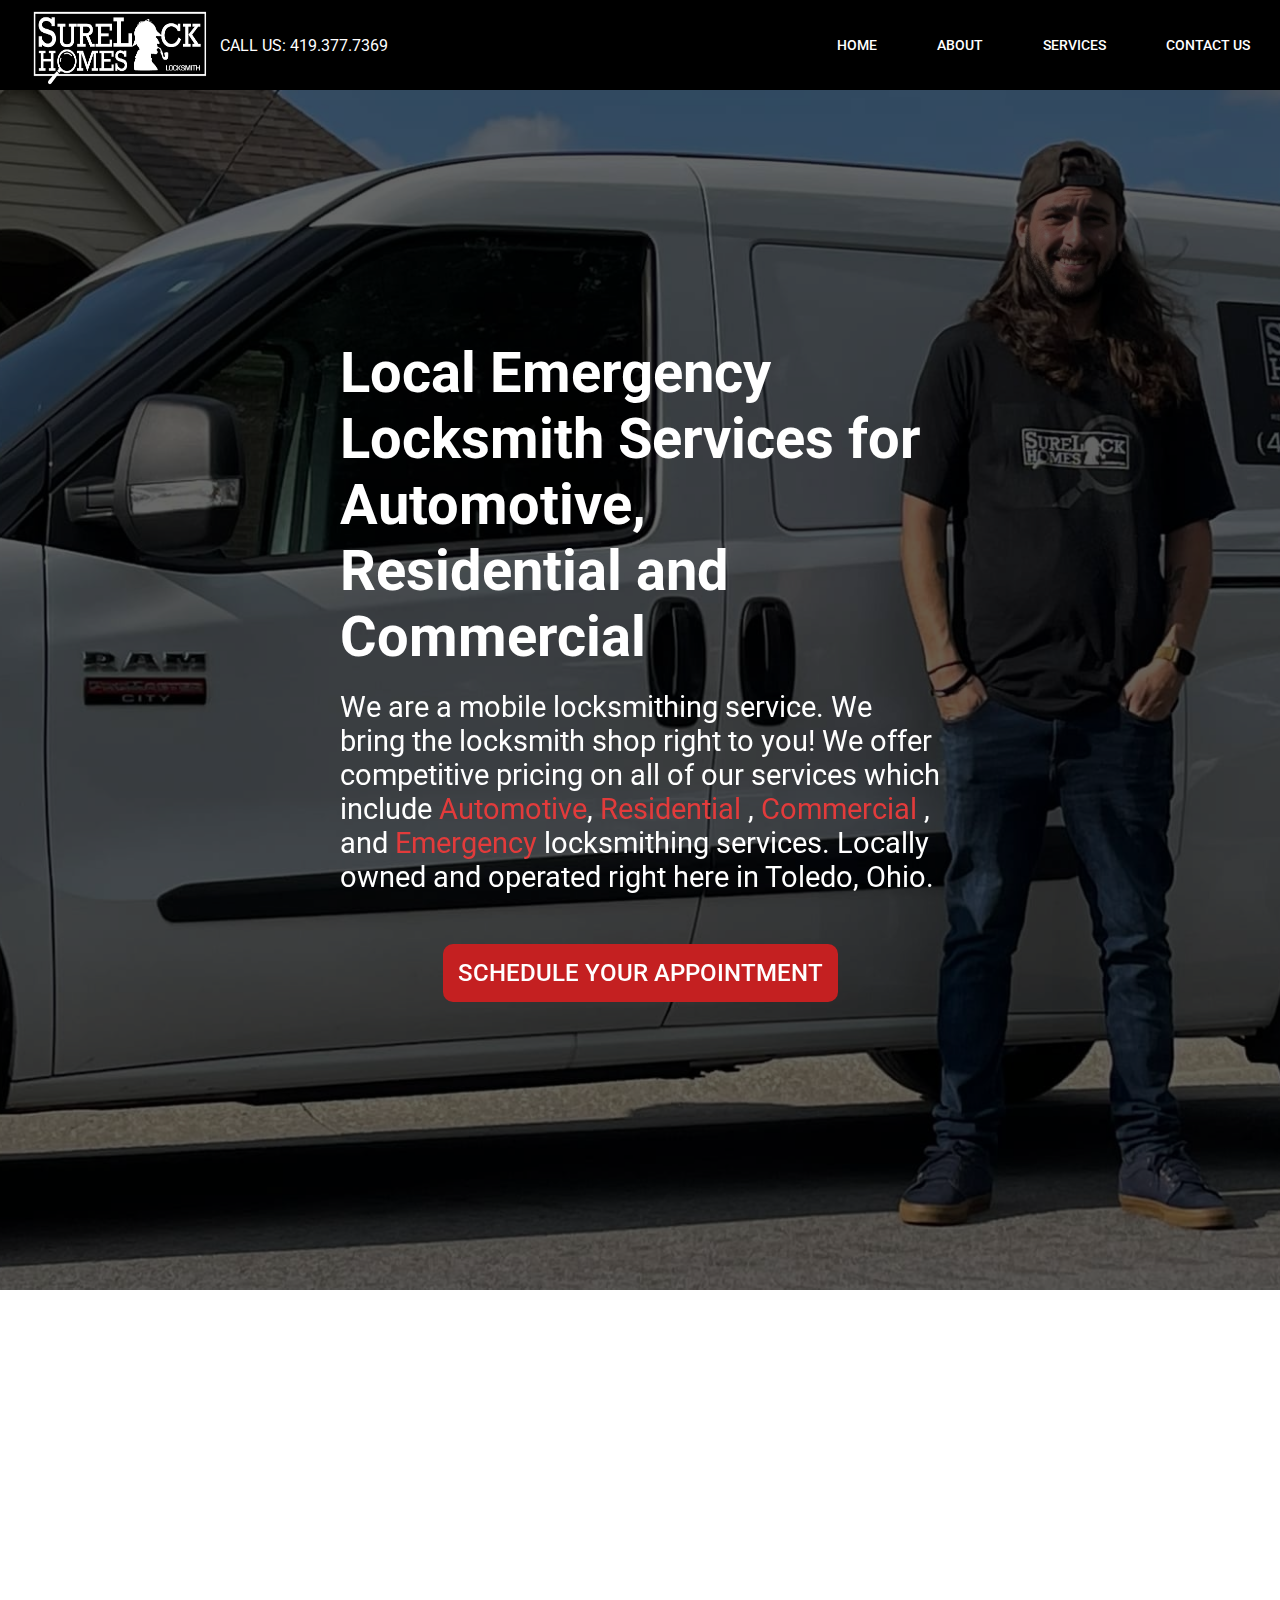
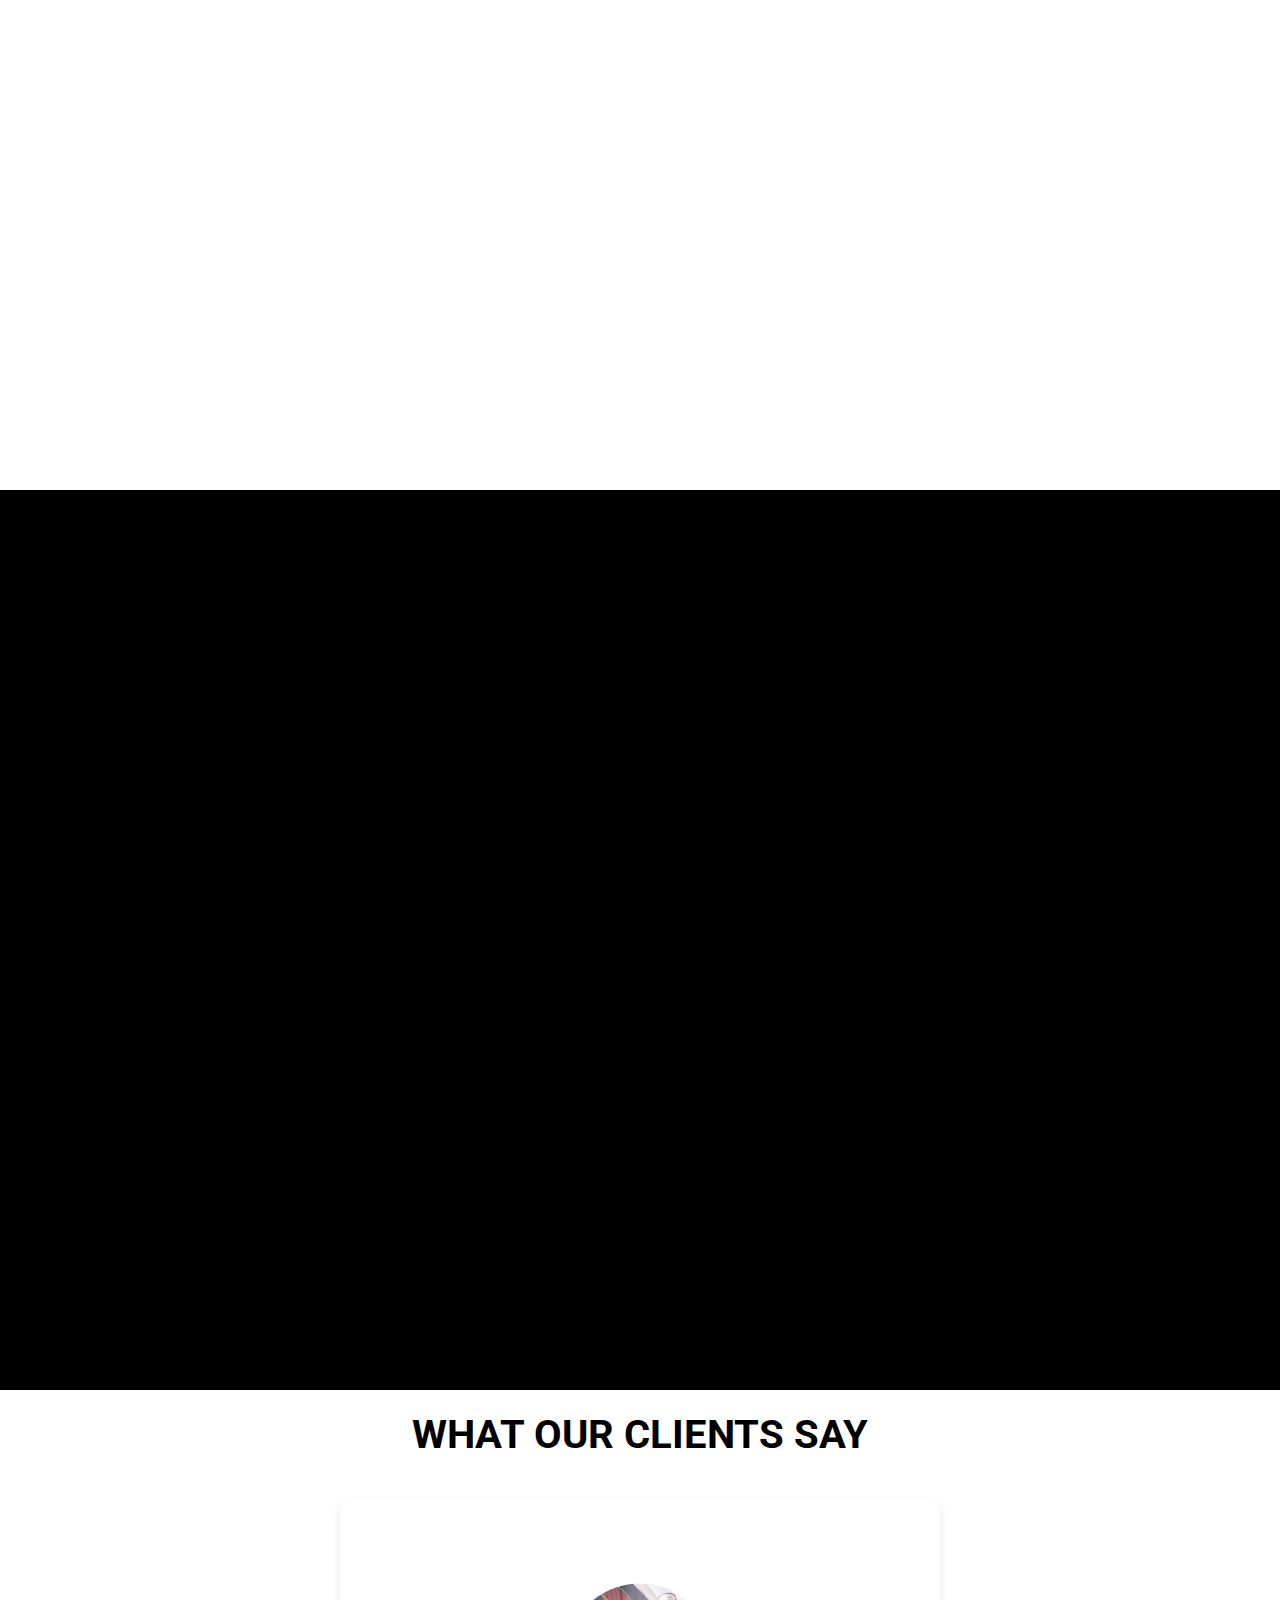
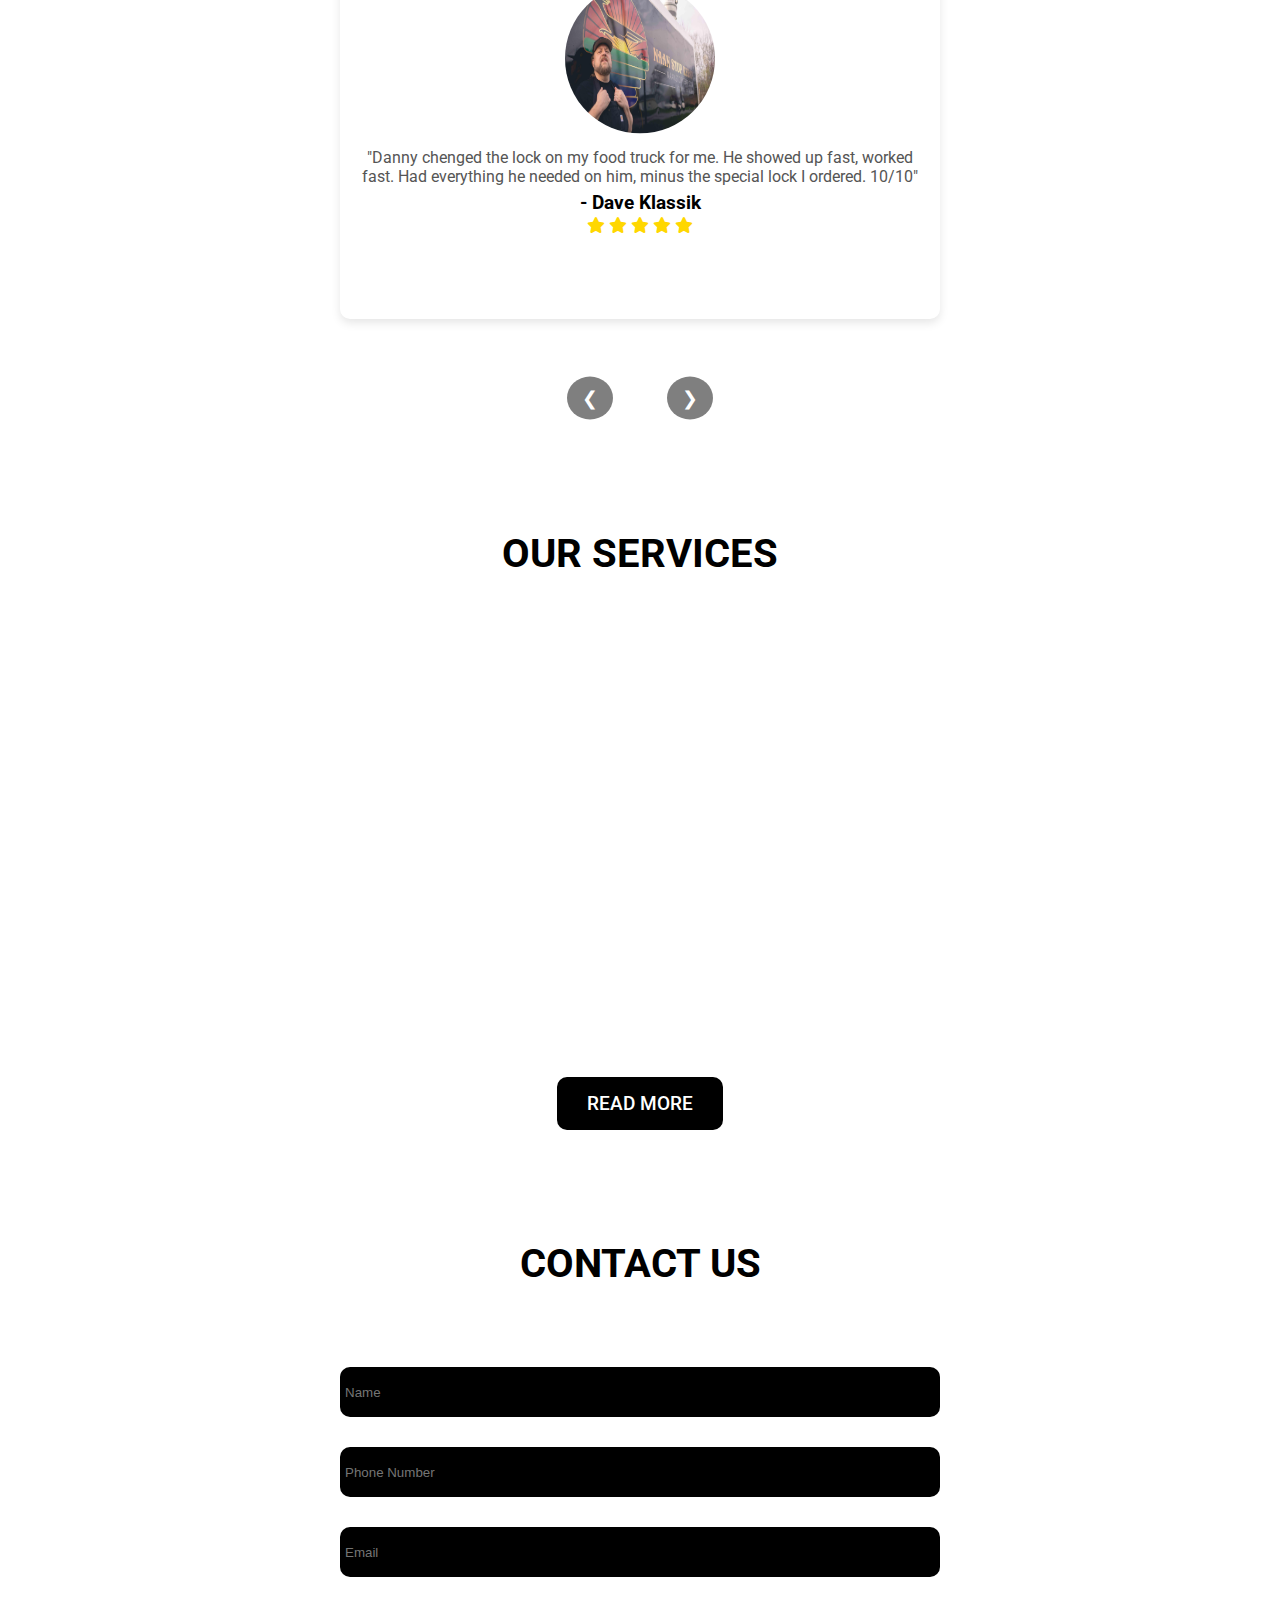
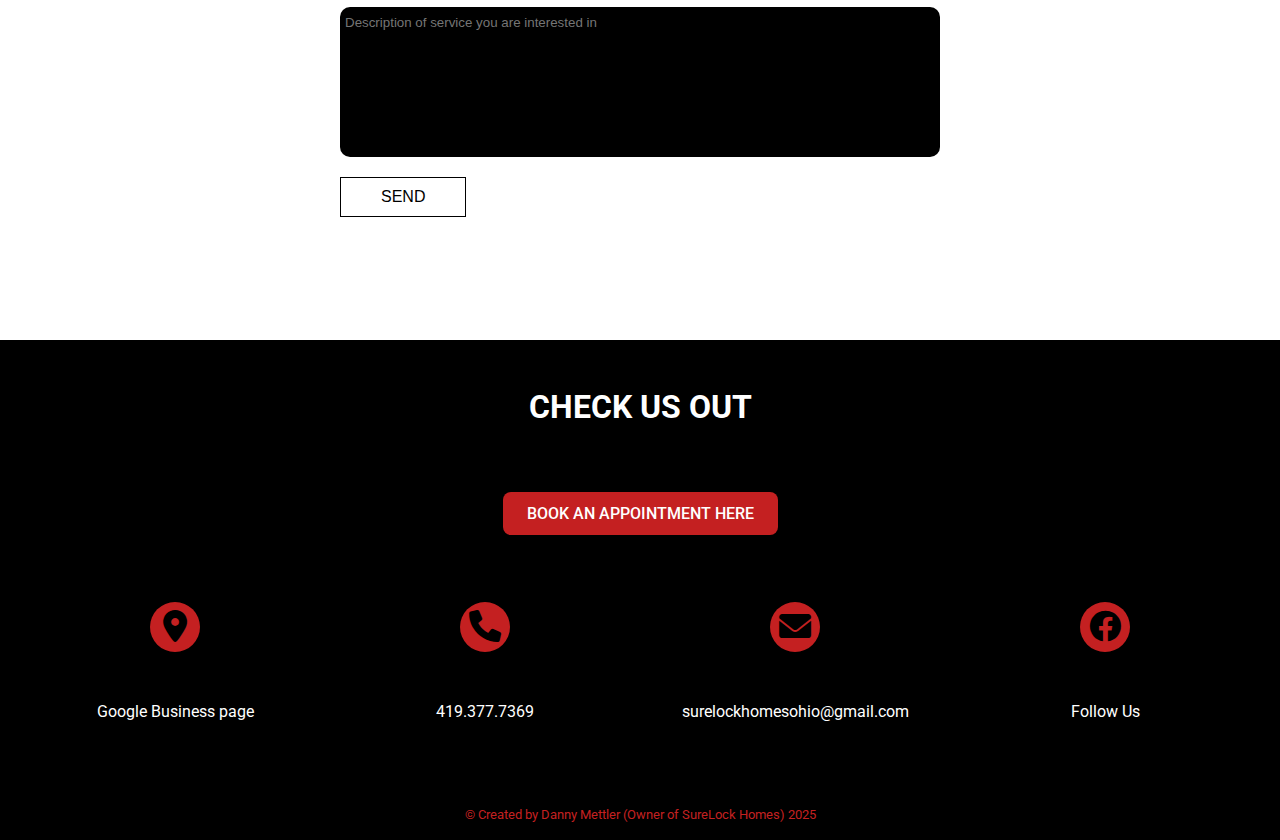
<file: index.html>
<!DOCTYPE html>
<html lang="en">
<head>
    <meta charset="UTF-8">
    <meta name="viewport" content="width=device-width, initial-scale=1">
    <meta name="author" content="Danny Mettler">
    <meta name="google-site-verification" content="LmEuCtpBsOInrGEXGXQ4Ugg6NHIYcM8VzXYCvjwLjsE" />
    <meta property="og:title" content="SureLock Homes Locksmith - Toledo Ohio's most affordable Locksmith">
    <meta property="og:description" content="SureLock Homes Locksmith - Fast, reliable, and affordable locksmith services in Toledo, Ohio. We specialize in car key replacements, emergency lockouts, and commercial security solutions.">
    <meta property="og:image" content="https://www.surelockhomeslocksmith.com/images/work-van.jpeg">
    <meta property="og:url" content="https://www.surelockhomeslocksmith.com">
    <meta property="og:type" content="website">
    <meta name="description" content="Toledo Ohio's most affordable locksmith for car keys. SureLock Homes Locksmith offers locksmith services for homes, businesses, and vehicles. Fast, reliable, and professional. Call now!">
    <meta name="keywords" content="locksmith, emergency locksmith, locksmith near me, residential locksmith, commercial locksmith, automotive locksmith">
    <link rel="stylesheet" href="styles.css">
    <link rel="preconnect" href="https://fonts.googleapis.com">
    <link rel="preconnect" href="https://fonts.gstatic.com" crossorigin>
    <link href="https://fonts.googleapis.com/css2?family=Roboto:ital,wght@0,100..900;1,100..900&display=swap" rel="stylesheet">
    <link rel="stylesheet" href="https://cdnjs.cloudflare.com/ajax/libs/font-awesome/6.0.0/css/all.min.css">
    <link rel="icon" type="image/png" href="images/LOGO HEAD.png">
    <link rel="canonical" href="https://www.surelockhomeslocksmith.com/">
    <script defer src="js/app.js"></script>
    <script async src="js/header.js"></script>
    <title>SureLock Homes Locksmiths</title>
</head>
<body>
    <div class="container main" id="main-container">
        <header>
            <div class="content logo">
                <a href="index.html">
                    <img src="images/SureLock Logo white.png" width="100" height="100" alt="SureLock Homes Logo">
                </a>
                </div>
                <span class="call">CALL US: 419.377.7369</span>
                <div class="menu-toggle" id="menu-toggle">☰</div>
                <nav id="main-menu">
                    
                    <a href="index.html">
                        <div class="nav-button">Home</div>
                    </a>
                    <a href="aboutus.html">
                        <div class="nav-button">About</div>
                    </a>
                    <a href="services.html">
                        <div class="nav-button">Services</div>
                    </a>
                    <a href="contactus.html">
                        <div class="nav-button">Contact Us</div>
                    </a>
                </nav>
            </header>
            <div id="mobile-menu">
                <a href="index.html">Home</a>
                <a href="aboutus.html">About</a>
                <a href="services.html">Services</a>
                <a href="contactus.html">Contact Us</a>
            </div>
        <main>
            <section id="hero-section" aria-label="Banner">
                <div class="container image">
                    <div class="content image">
                        <img src="images/work-van-high-res.jpeg" alt="Surelock Homes Locksmiths Owner standing in front of work van" width="1600" height="964">   
                    </div>

                    <div class="container overlay">
                        <div class="content overlay hidden-2">
                            <h1>Local Emergency Locksmith Services for Automotive, Residential and Commercial</h1>
                            <p>We are a mobile locksmithing service. We bring the locksmith shop right to you! We offer competitive pricing on all of our services which include <span class="buzzwords">Automotive</span>, <span class="buzzwords">Residential</span> , <span class="buzzwords">Commercial</span> , and <span class="buzzwords">Emergency</span> locksmithing services. Locally owned and operated right here in Toledo, Ohio.</p>
                            <a href="https://calendly.com/surelockhomes" class="button" target="_blank">SCHEDULE YOUR APPOINTMENT</a>
                        </div>
                    </div>
                </div>
            </section>
            <section id="about-section">
                <div class="about-container">
                <div class="about-text hidden">
                    <h3>About Us</h3>
                    <p>At SureLock Homes, we believe that safety and security should be accessible to everyone. Whether you need a quick <span class="buzzwords">lock repair or rekey</span>, a <span class="buzzwords">replacement car key</span>, a <span class="buzzwords">spare car key</span> for peace of mind, or <span class="buzzwords">emergency lockout assistance</span>, you can count on us to be there with prompt and professional service.</p>
                    <p>We service NORTHWEST OHIO AND SOUTHEAST MICHIGAN - Bowling Green, Delta, Holland, Maumee, Napoleon, Northwood, Oregon, Ottawa Hills, Perrysburg, Rossford, Swanton, Sylvania, Toledo, Waterville, Woodville, and Whitehouse, as well as Monroe & Temperance, Michigan.</p>
                    <a href="aboutus.html" class="button">Read More</a>
                </div>
                <div class="about-img hidden">
                    <img src="images/car-lockout.jpg" alt="emergency car lockout">
                </div>
            </div>
            
            </section>
            <section id="about-section-2">
                <div class="about-container-2">
                    <div class="about-img-2 hidden">
                        <img src="images/shclage-keys.png" alt="Schlage key copies">
                    </div>
                <div class="about-text-2 hidden">
                    <h3>We Provide Professional Mobile Locksmithing
                        Services For Home, Auto, and Commercial.</h3>
                    <p>Being a <span class="buzzwords">Mobile Locksmithing Service</span> means we bring our services and equipment right to where you are. We have an exceptional response time to emergency situations, and offer competitive pricing for all of our services. If you have a lost or broken car key there is no need to get it towed to a dealership and be without a car for days. We come to the vehicle and can get you back on the road same day!</p>
                    
                    <a href="services.html" class="button">Read More</a>
                </div>
                
            </div>
            
            </section>

            <section class="testimonials">
                <h3>WHAT OUR CLIENTS SAY</h3>

                <div class="testimonial-container">
                    <div class="testimonial-slide active">
                        <img src="images/dave-klassik.jpg" alt="dave-klassik">
                        <p>"Danny chenged the lock on my food truck for me. He showed up fast, worked fast. Had everything he needed on him, minus the special lock I ordered. 10/10"</p>
                        <h3>- Dave Klassik</h3>
                        <i class="fa fa-star" aria-hidden="true"></i>
                        <i class="fa fa-star" aria-hidden="true"></i>
                        <i class="fa fa-star" aria-hidden="true"></i>
                        <i class="fa fa-star" aria-hidden="true"></i>
                        <i class="fa fa-star" aria-hidden="true"></i>
                    </div>
                    <div class="testimonial-slide">
                        <img src="images/Chandler-D.jpg" alt="Chandler-D">
                        <p>"AAA couldn't help me in a timely manner. Dan not only was able to puzzle out the code for the ignition key (mine broke in the door) to my car manually and cut said key on site, but he also then drove to buy jumper cables, AND coded the key in minutes to get me back on the road in time for work all as quickly as possible. Felt like a full body auto service for a fraction of what I would have paid. 10/10 tell your friends."</p>
                        <h3>- Chandler D.</h3>
                        <i class="fa fa-star" aria-hidden="true"></i>
                        <i class="fa fa-star" aria-hidden="true"></i>
                        <i class="fa fa-star" aria-hidden="true"></i>
                        <i class="fa fa-star" aria-hidden="true"></i>
                        <i class="fa fa-star" aria-hidden="true"></i>
                    </div>
                    <div class="testimonial-slide">
                        <img src="images/J-Lee.jpg" alt="J Lee">
                        <p>"So my car didn’t come with a Key fob just a key so when I unlocked my doors the alarm would go off. In 15 quick minutes Surelock was able to program a new key fob and it even had an emergency key on the inside!! Polite quick and straight to the point. EXCELLENT SERVICE FIVE STARS"</p>
                        <h3>- J Lee</h3>
                        <i class="fa fa-star" aria-hidden="true"></i>
                        <i class="fa fa-star" aria-hidden="true"></i>
                        <i class="fa fa-star" aria-hidden="true"></i>
                        <i class="fa fa-star" aria-hidden="true"></i>
                        <i class="fa fa-star" aria-hidden="true"></i>
                    </div> 
                    <div class="testimonial-slide">
                        <img src="images/vanya.jpg" alt="Vanya">
                        <p>"I had managed to lose my key fob for my VW Jetta, which is the only way to get into my car. I called Danny at SureLock Homes. He was extremely helpful, reassured me that he could help me get into my car and have me on my way. Danny worked fast and had a fair price. I couldn't have asked for a better experience. If you are in a pinch don't hesitate to give him a call!"</p>
                        <h3>- Vanya B.</h3>
                        <i class="fa fa-star" aria-hidden="true"></i>
                        <i class="fa fa-star" aria-hidden="true"></i>
                        <i class="fa fa-star" aria-hidden="true"></i>
                        <i class="fa fa-star" aria-hidden="true"></i>
                        <i class="fa fa-star" aria-hidden="true"></i>
                    </div>
                    
                   
                </div>
                <div class="button-container"> 
                    <button class="prev" onclick="prevSlide()">&#10094;</button>
                    <button class="next" onclick="nextSlide()">&#10095;</button>
                </div>

            </section>

            <section id="services">
                <h3>OUR SERVICES</h3>
                <div class="content-container">
                <div class="card-container">
                    
                    <div class="card hidden">
                        <div class="flip-card-inner">
                        <div class=" card flip-card-front">
                        <img src="images/car.png" alt="car locksmith logo">
                        <h4>Automotive</h4>
                        </div>
                        <div class=" card flip-card-back">
                        <p>We can replace lost or broken car keys as well as push-to-start fobs. If you're just locked out of your car, we do that too!</p>
                        <a href="https://calendly.com/surelockhomes" target="_blank" class="button">Schedule Auto Service</a>
                        </div>
                    </div>
                    </div>
                    <div class="card hidden">
                        <div class="flip-card-inner">
                            <div class=" card flip-card-front">
                        <img class="res" src="images/residential.png" alt="residential locksmith logo" >
                        <h4>Residential</h4>
                            </div>  
                            <div class=" card flip-card-back">
                        <p>We can service your existing locks, upgrade you to a better set that is safer for your family, or we can rekey your locks while keeping your lockset the same!</p>
                        <a href="https://calendly.com/surelockhomes" target="_blank" class="button">Schedule Residential Service</a>
                        </div>
                    </div>
                    </div>
                    <div class="card hidden">
                        <div class="flip-card-inner">
                            <div class="card flip-card-front">
                        <img src="images/commercial.png" alt="commercial locksmith logo">
                        <h4>Commercial</h4>
                            </div>
                             <div class="card flip-card-back">
                        <p>We service commerical locks and panic bars. We also offer rekey and lockout services on commercial properties!</p>
                        <a href="https://calendly.com/surelockhomes" target="_blank" class="button">Schedule Commercial Service</a>
                            </div>
                        </div>
                    </div>

                </div>

                
            </div>
            <a class="services-more-btn">READ MORE</a>
            </section>
            <section id="contact-form">
                <h3>CONTACT US</h3>
        <div class="contact-container">
            
            <div class="form-container">
                <form 
          action="https://formspree.io/f/mrgnvbad"
          method="POST">
            <div>
              <input type="text" name="name" placeholder="Name" required />
            </div>
            <div>
              <input type="text" name="phone-number" placeholder="Phone Number" required />
            </div>
            <div>
              <input type="email" name="email" placeholder="Email" required />
            </div>
            <div>
              <input type="text" name="message" class="message-box" placeholder="Description of service you are interested in" required />
            </div>
            <div class="d-flex ">
              <button class="contact-btn" type="submit">
                SEND
              </button>
            </div>
                </form>
            </div>
        </div>
            </section>
        </main>
        <footer>
            <div class="footer-content">
                <h3>CHECK US OUT</h3>
                <a href="https://calendly.com/surelockhomes" target="_blank" class="button" id="footer-btn">BOOK AN APPOINTMENT HERE</a>
                <div class="footer-links">
                    <div class="link-bg">
                    <a href="https://maps.app.goo.gl/uV6Qmriwpgok3Z1t6" class="links" target="_blank"><i class="fa-solid fa-location-dot fa-2xl"></i></a>
                    <p>Google Business page</p>
                </div>
                <div class="link-bg">
                    <a href="tel:+14193777369" class="links"><i class="fa-solid fa-phone fa-2xl"></i></a>
                    <p>419.377.7369</p>
                </div>
                <div class="link-bg">
                    <a href="mailto:surelockhomesohio@gmail.com" class="links" target="_blank"><i class="fa-solid fa-envelope fa-2xl"></i></a>
                    <p>surelockhomesohio@gmail.com</p>
                </div>
                <div class="link-bg">
                    <a href="https://www.facebook.com/SureLockHomesLocksmithLLC" class="links" target="_blank"><i class="fa-brands fa-facebook fa-2xl"></i></a>
                    <p>Follow Us</p>
                </div>
                </div>
                <p class="sig">&copy Created by Danny Mettler (Owner of SureLock Homes) 2025</p>
            </div>
        </footer>
    </div>
    
</body>
</html>
</file>
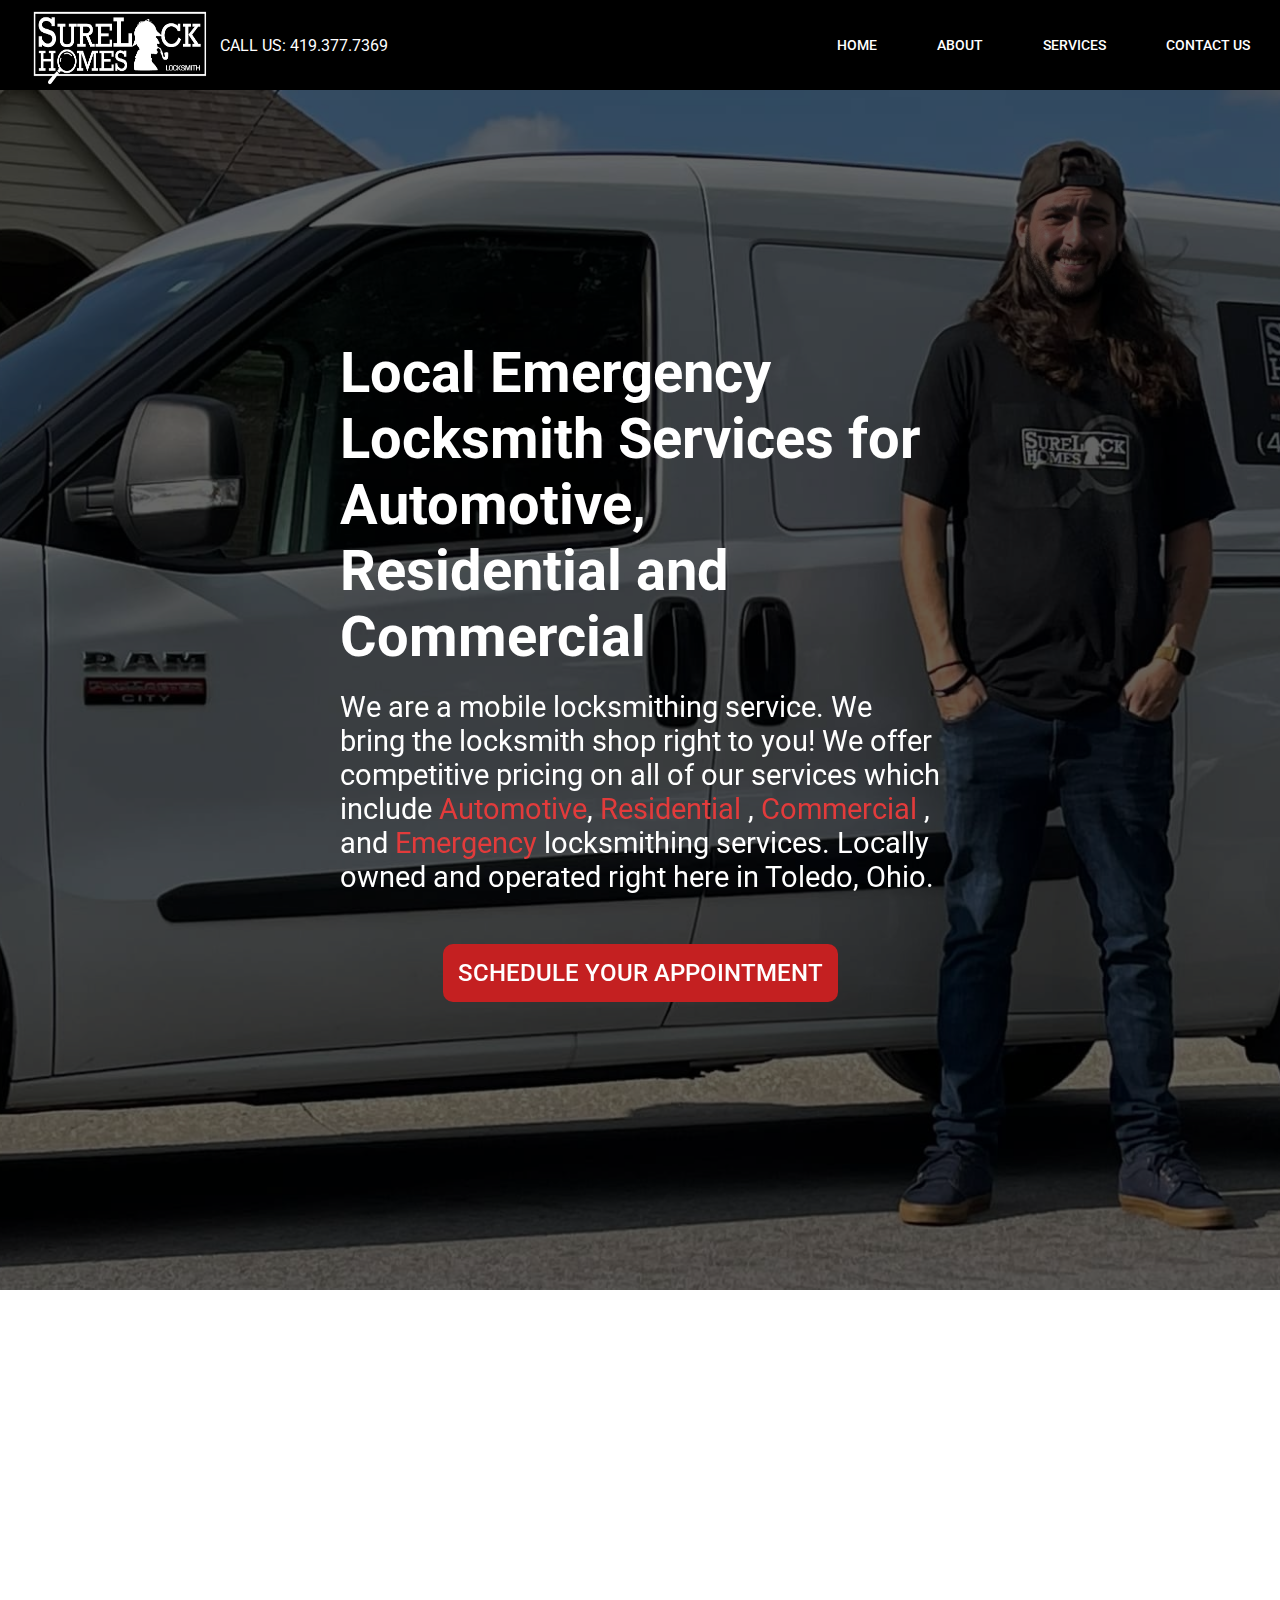
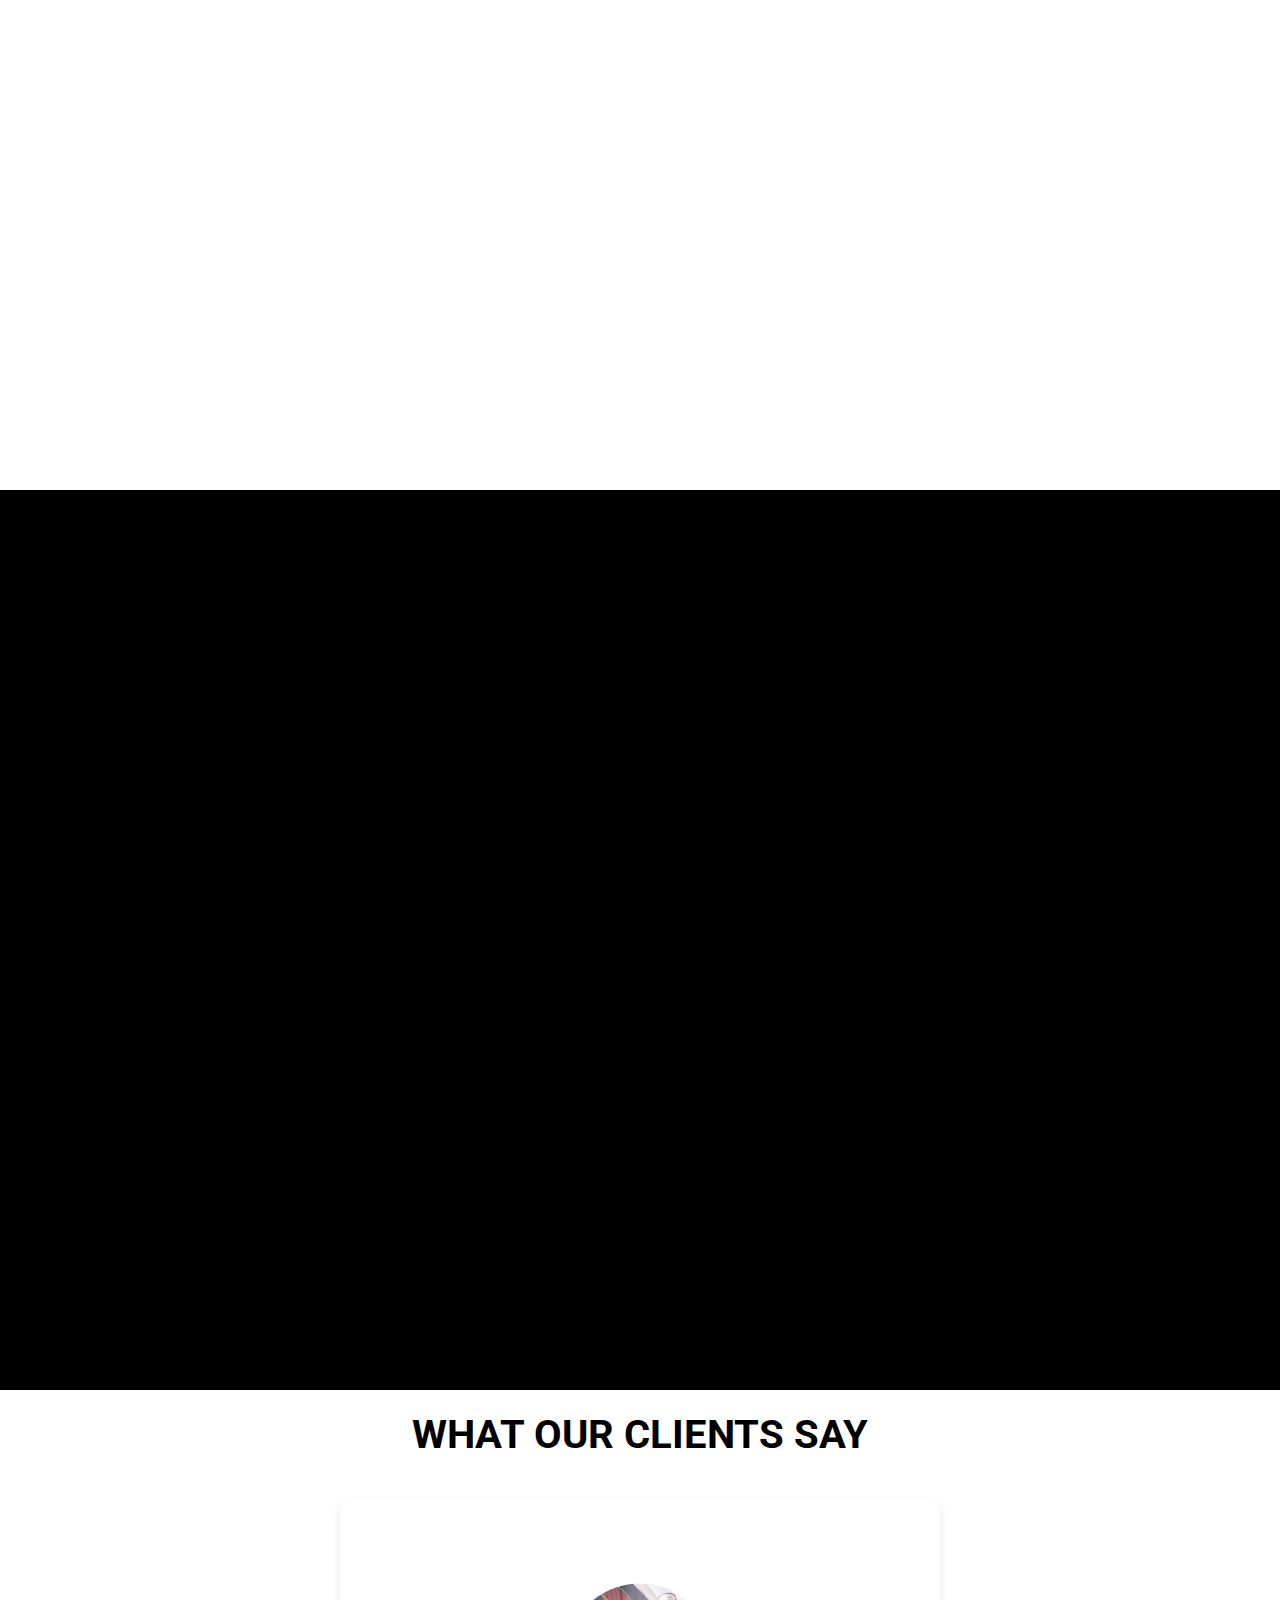
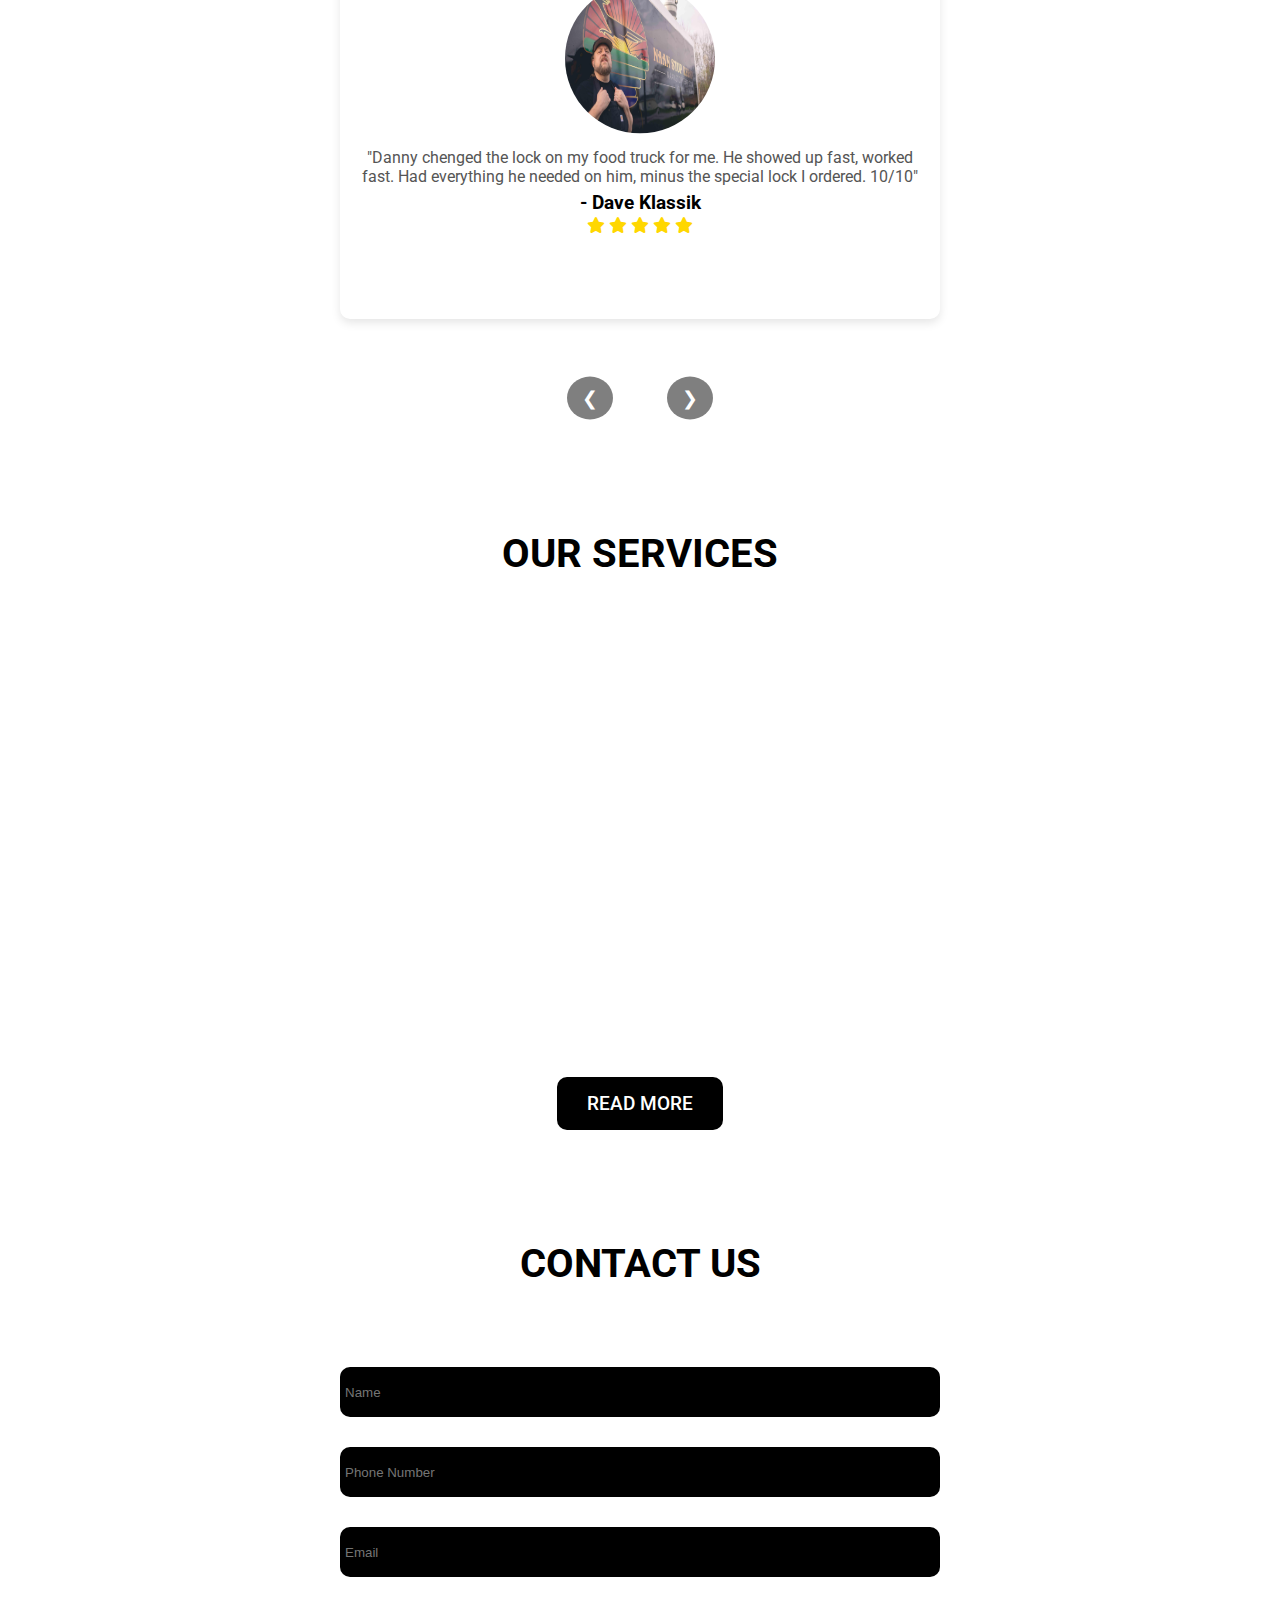
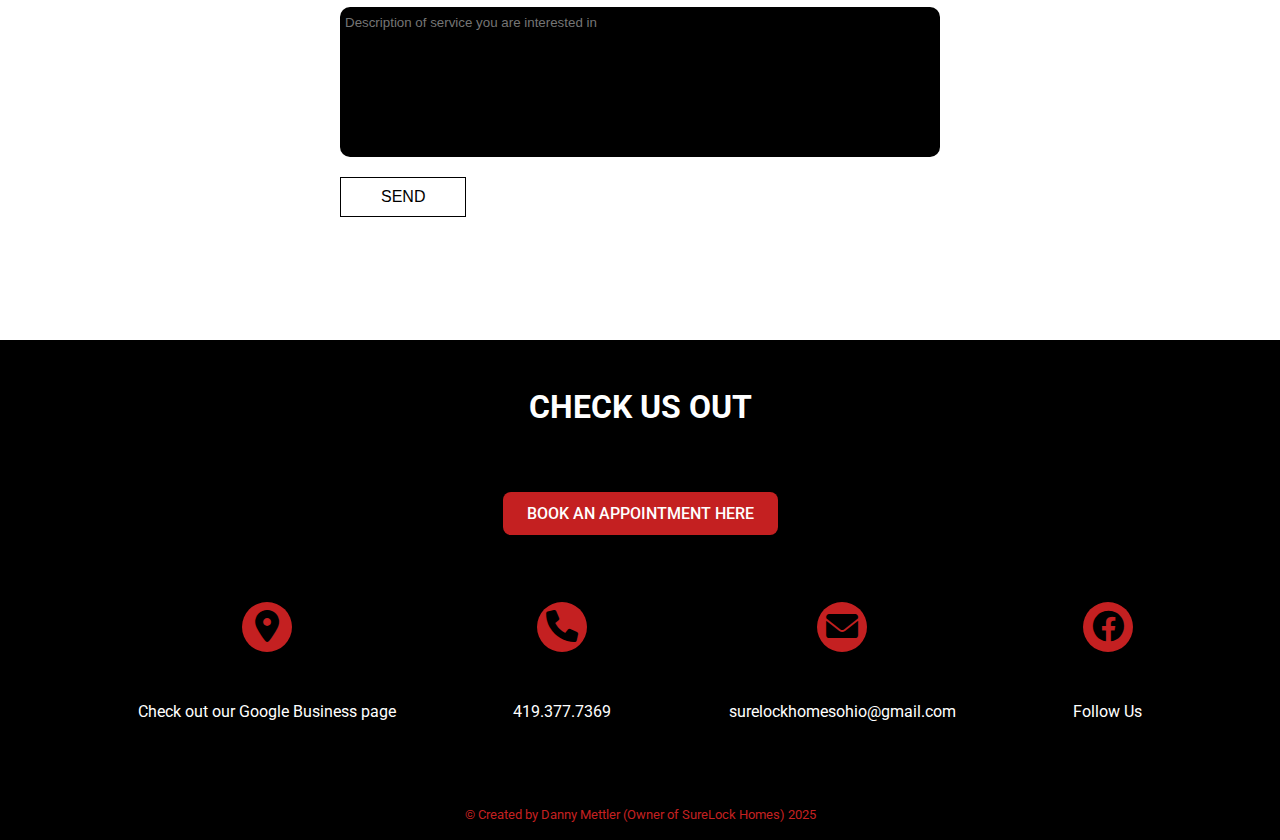
<file: surelockhomes/index.html>
<!DOCTYPE html>
<html lang="en">
<head>
    <meta charset="UTF-8">
    <meta name="viewport" content="width=device-width, initial-scale=1.0, minimum-scale= 1.0, maximum-scale= 5.0, user-scalable=yes">
    <meta name="author" content="Danny Mettler">
    <meta name="description" content>
    <meta name="keywords" content>
    <link rel="stylesheet" href="styles.css">
    <link rel="preconnect" href="https://fonts.googleapis.com">
    <link rel="preconnect" href="https://fonts.gstatic.com" crossorigin>
    <link href="https://fonts.googleapis.com/css2?family=Roboto:ital,wght@0,100..900;1,100..900&display=swap" rel="stylesheet">
    <link rel="stylesheet" href="https://cdnjs.cloudflare.com/ajax/libs/font-awesome/6.0.0/css/all.min.css">

    <script defer src="js/app.js"></script>
    <script async src="js/header.js"></script>
    <title>SureLock Homes Locksmiths</title>
</head>
<body>
    <div class="container main" id="main-container">
        <header>
            <div class="content logo">
                <a href="#">
                    <img src="images/SureLock Logo white.png" width="100" height="100">
                </a>
                </div>
                <span class="call">CALL US: 419.377.7369</span>
                <div class="menu-toggle" id="menu-toggle">☰</div>
                <nav id="main-menu">
                    
                    <a href="index.html">
                        <div class="nav-button">Home</div>
                    </a>
                    <a href="aboutus.html">
                        <div class="nav-button">About</div>
                    </a>
                    <a href="services.html">
                        <div class="nav-button">Services</div>
                    </a>
                    <a href="contactus.html">
                        <div class="nav-button">Contact Us</div>
                    </a>
                </nav>
            </header>
            <div id="mobile-menu">
                <a href="index.html">Home</a>
                <a href="aboutus.html">About</a>
                <a href="services.html">Services</a>
                <a href="contactus.html">Contact Us</a>
            </div>
        <main>
            <section id="hero-section" aria-label="Banner">
                <div class="container image">
                    <div class="content image">
                        <img src="images/work-van-high-res.jpeg" alt="Surelock Homes Locksmiths Owner standing in front of work van" width="1600" height="964">   
                    </div>

                    <div class="container overlay">
                        <div class="content overlay hidden-2">
                            <h1>Local Emergency Locksmith Services for Automotive, Residential and Commercial</h1>
                            <p>We are a mobile locksmithing service. We bring the locksmith shop right to you! We offer competitive pricing on all of our services which include <span class="buzzwords">Automotive</span>, <span class="buzzwords">Residential</span> , <span class="buzzwords">Commercial</span> , and <span class="buzzwords">Emergency</span> locksmithing services. Locally owned and operated right here in Toledo, Ohio.</p>
                            <a href="https://calendly.com/surelockhomes" class="button">SCHEDULE YOUR APPOINTMENT</a>
                        </div>
                    </div>
                </div>
            </section>
            <section id="about-section">
                <div class="about-container">
                <div class="about-text hidden">
                    <h3>About Us</h3>
                    <p>At SureLock Homes, we believe that safety and security should be accessible to everyone. Whether you need a quick <span class="buzzwords">lock repair or rekey</span>, a <span class="buzzwords">replacement car key</span>, a <span class="buzzwords">spare car key</span> for peace of mind, or <span class="buzzwords">emergency lockout assistance</span>, you can count on us to be there with prompt and professional service.</p>
                    <p>We service NORTHWEST OHIO AND SOUTHEAST MICHIGAN - Bowling Green, Delta, Holland, Maumee, Napoleon, Northwood, Oregon, Ottawa Hills, Perrysburg, Rossford, Swanton, Sylvania, Toledo, Waterville, Woodville, and Whitehouse, as well as Monroe & Temperance, Michigan.</p>
                    <a href="aboutus.html" class="button">Read More</a>
                </div>
                <div class="about-img hidden">
                    <img src="images/car-lockout.jpg" >
                </div>
            </div>
            
            </section>
            <section id="about-section-2">
                <div class="about-container-2">
                    <div class="about-img-2 hidden">
                        <img src="images/shclage-keys.png" >
                    </div>
                <div class="about-text-2 hidden">
                    <h3>We Provide Professional Mobile Locksmithing
                        Services For Home, Auto, and Commercial.</h3>
                    <p>Being a <span class="buzzwords">Mobile Locksmithing Service</span> means we bring our services and equipment right to where you are. We have an exceptional response time to emergency situations, and offer competitive pricing for all of our services. If you have a lost or broken car key there is no need to get it towed to a dealership and be without a car for days. We come to the vehicle and can get you back on the road same day!</p>
                    
                    <a href="services.html" class="button">Read More</a>
                </div>
                
            </div>
            
            </section>

            <section class="testimonials">
                <h3>WHAT OUR CLIENTS SAY</h3>

                <div class="testimonial-container">
                    <div class="testimonial-slide active">
                        <img src="images/dave-klassik.jpg" alt="dave-klassik">
                        <p>"Danny chenged the lock on my food truck for me. He showed up fast, worked fast. Had everything he needed on him, minus the special lock I ordered. 10/10"</p>
                        <h3>- Dave Klassik</h3>
                        <i class="fa fa-star" aria-hidden="true"></i>
                        <i class="fa fa-star" aria-hidden="true"></i>
                        <i class="fa fa-star" aria-hidden="true"></i>
                        <i class="fa fa-star" aria-hidden="true"></i>
                        <i class="fa fa-star" aria-hidden="true"></i>
                    </div>
                    <div class="testimonial-slide">
                        <img src="images/Chandler-D.jpg" alt="Chandler-D">
                        <p>"AAA couldn't help me in a timely manner. Dan not only was able to puzzle out the code for the ignition key (mine broke in the door) to my car manually and cut said key on site, but he also then drove to buy jumper cables, AND coded the key in minutes to get me back on the road in time for work all as quickly as possible. Felt like a full body auto service for a fraction of what I would have paid. 10/10 tell your friends."</p>
                        <h3>- Chandler D.</h3>
                        <i class="fa fa-star" aria-hidden="true"></i>
                        <i class="fa fa-star" aria-hidden="true"></i>
                        <i class="fa fa-star" aria-hidden="true"></i>
                        <i class="fa fa-star" aria-hidden="true"></i>
                        <i class="fa fa-star" aria-hidden="true"></i>
                    </div>
                    <div class="testimonial-slide">
                        <img src="images/J-Lee.jpg" alt="J Lee">
                        <p>"So my car didn’t come with a Key fob just a key so when I unlocked my doors the alarm would go off. In 15 quick minutes Surelock was able to program a new key fob and it even had an emergency key on the inside!! Polite quick and straight to the point. EXCELLENT SERVICE FIVE STARS"</p>
                        <h3>- J Lee</h3>
                        <i class="fa fa-star" aria-hidden="true"></i>
                        <i class="fa fa-star" aria-hidden="true"></i>
                        <i class="fa fa-star" aria-hidden="true"></i>
                        <i class="fa fa-star" aria-hidden="true"></i>
                        <i class="fa fa-star" aria-hidden="true"></i>
                    </div> 
                    <div class="testimonial-slide">
                        <img src="images/vanya.jpg" alt="Vanya">
                        <p>"I had managed to lose my key fob for my VW Jetta, which is the only way to get into my car. I called Danny at SureLock Homes. He was extremely helpful, reassured me that he could help me get into my car and have me on my way. Danny worked fast and had a fair price. I couldn't have asked for a better experience. If you are in a pinch don't hesitate to give him a call!"</p>
                        <h3>- Vanya B.</h3>
                        <i class="fa fa-star" aria-hidden="true"></i>
                        <i class="fa fa-star" aria-hidden="true"></i>
                        <i class="fa fa-star" aria-hidden="true"></i>
                        <i class="fa fa-star" aria-hidden="true"></i>
                        <i class="fa fa-star" aria-hidden="true"></i>
                    </div>
                    
                    <!-- <div class="button-container"> 
                        <button class="prev" onclick="prevSlide()">&#10094;</button>
                        <button class="next" onclick="nextSlide()">&#10095;</button>
                    </div> -->
                </div>
                <div class="button-container"> 
                    <button class="prev" onclick="prevSlide()">&#10094;</button>
                    <button class="next" onclick="nextSlide()">&#10095;</button>
                </div>

            </section>

            <section id="services">
                <h3>OUR SERVICES</h3>
                <div class="content-container">
                <div class="card-container">
                    
                    <div class="card hidden">
                        <div class="flip-card-inner">
                        <div class=" card flip-card-front">
                        <img src="images/car.png">
                        <h4>Automotive</h4>
                        </div>
                        <div class=" card flip-card-back">
                        <p>We can replace lost or broken car keys as well as push-to-start fobs. If you're just locked out of your car, we do that too!</p>
                        <a href="https://calendly.com/surelockhomes" target="_blank" class="button">Schedule Auto Service</a>
                        </div>
                    </div>
                    </div>
                    <div class="card hidden">
                        <div class="flip-card-inner">
                            <div class=" card flip-card-front">
                        <img class="res" src="images/residential.png" >
                        <h4>Residential</h4>
                            </div>  
                            <div class=" card flip-card-back">
                        <p>We can service your existing locks, upgrade you to a better set that is safer for your family, or we can rekey your locks while keeping your lockset the same!</p>
                        <a href="https://calendly.com/surelockhomes" target="_blank" class="button">Schedule Residential Service</a>
                        </div>
                    </div>
                    </div>
                    <div class="card hidden">
                        <div class="flip-card-inner">
                            <div class="card flip-card-front">
                        <img src="images/commercial.png">
                        <h4>Commercial</h4>
                            </div>
                             <div class="card flip-card-back">
                        <p>We service commerical locks and panic bars. We also offer rekey and lockout services on commercial properties!</p>
                        <a href="https://calendly.com/surelockhomes" target="_blank" class="button">Schedule Commercial Service</a>
                            </div>
                        </div>
                    </div>

                </div>

                
            </div>
            <a class="services-more-btn">READ MORE</a>
            </section>
            <section id="contact-form">
                <h3>CONTACT US</h3>
        <div class="contact-container">
            
            <div class="form-container">
                <form 
          action="https://formspree.io/f/mrgnvbad"
          method="POST">
            <div>
              <input type="text" name="name" placeholder="Name" required />
            </div>
            <div>
              <input type="text" name="phone-number" placeholder="Phone Number" required />
            </div>
            <div>
              <input type="email" name="email" placeholder="Email" required />
            </div>
            <div>
              <input type="text" name="message" class="message-box" placeholder="Description of service you are interested in" required />
            </div>
            <div class="d-flex ">
              <button class="contact-btn" type="submit">
                SEND
              </button>
            </div>
                </form>
            </div>
        </div>
            </section>
        </main>
        <footer>
            <div class="footer-content">
                <h3>CHECK US OUT</h3>
                <a href="https://calendly.com/surelockhomes" target="_blank" class="button" id="footer-btn">BOOK AN APPOINTMENT HERE</a>
                <div class="footer-links">
                    <div class="link-bg">
                    <a href="#" class="links"><i class="fa-solid fa-location-dot fa-2xl"></i></a>
                    <p>Check out our Google Business page</p>
                </div>
                <div class="link-bg">
                    <a href="#" class="links"><i class="fa-solid fa-phone fa-2xl"></i></a>
                    <p>419.377.7369</p>
                </div>
                <div class="link-bg">
                    <a href="#" class="links"><i class="fa-solid fa-envelope fa-2xl"></i></a>
                    <p>surelockhomesohio@gmail.com</p>
                </div>
                <div class="link-bg">
                    <a href="#" class="links"><i class="fa-brands fa-facebook fa-2xl"></i></a>
                    <p>Follow Us</p>
                </div>
                </div>
                <p class="sig">&copy Created by Danny Mettler (Owner of SureLock Homes) 2025</p>
            </div>
        </footer>
    </div>
    
</body>
</html>
</file>
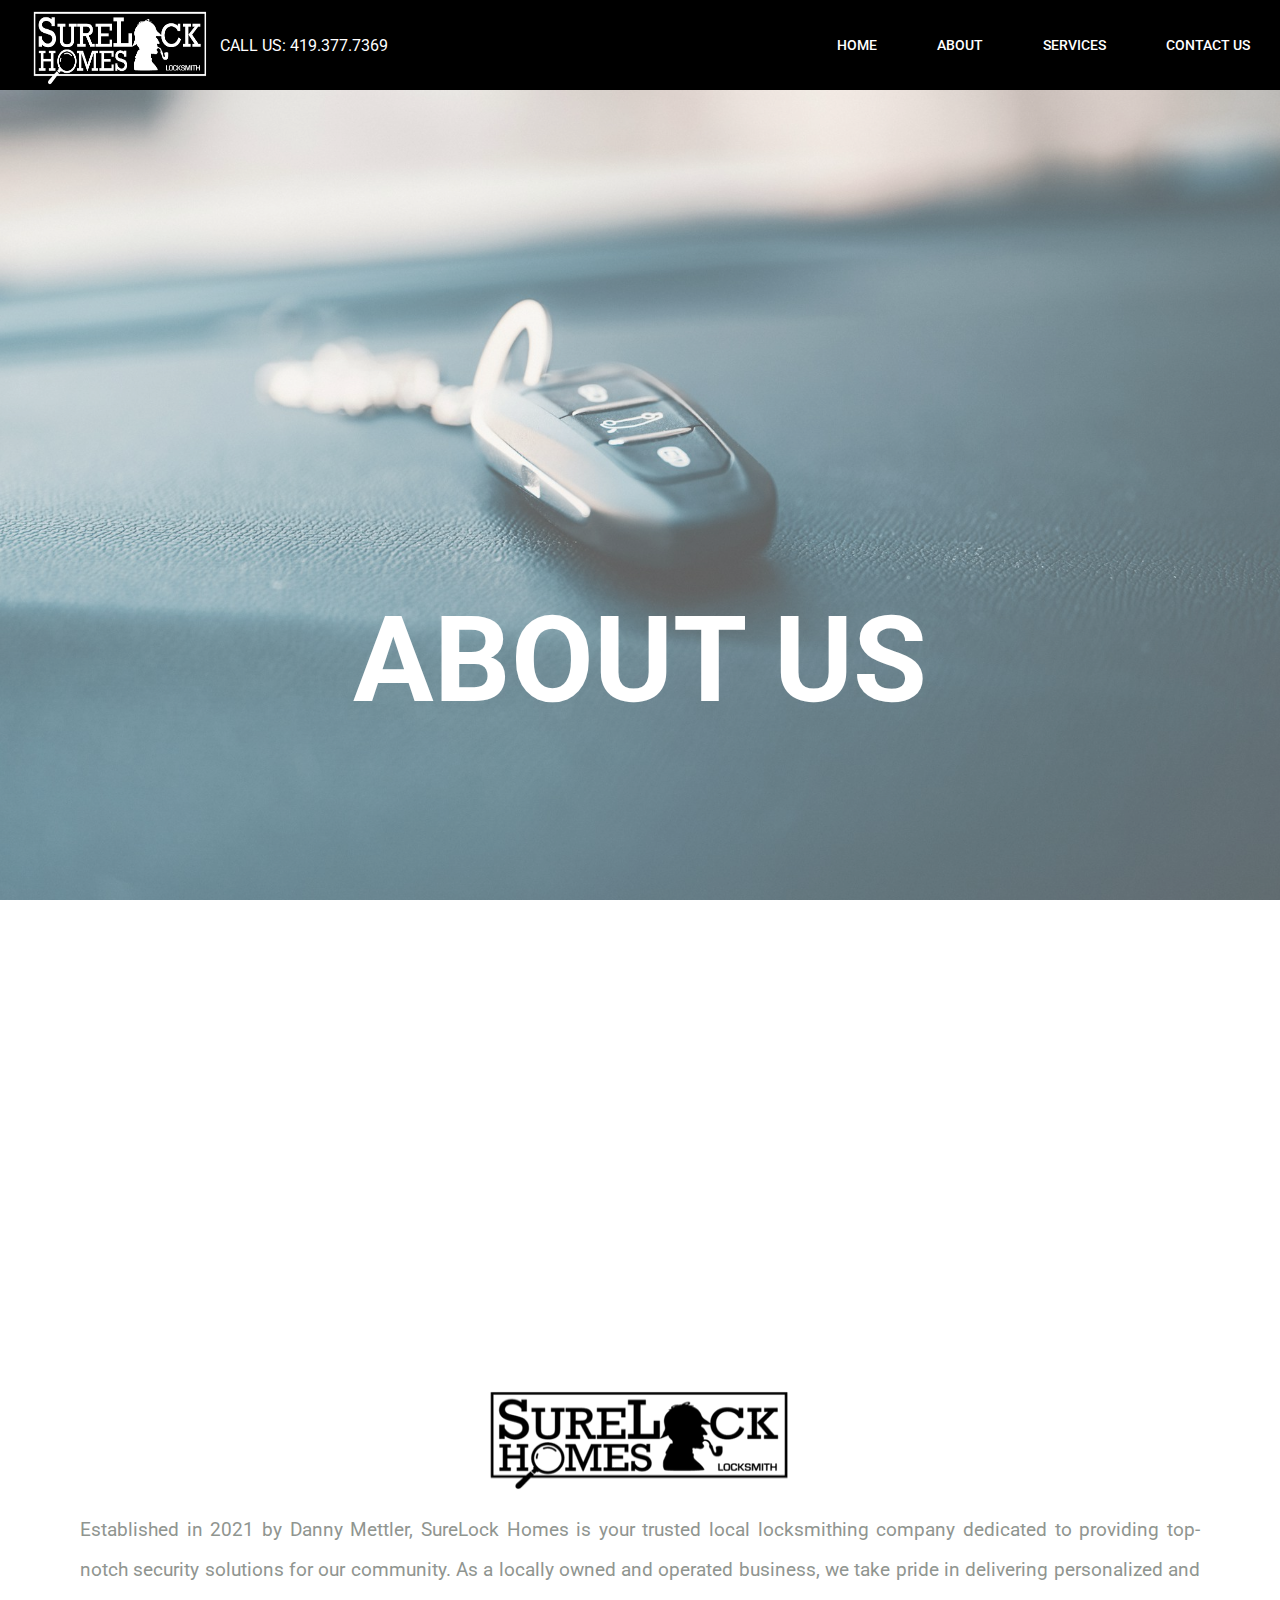
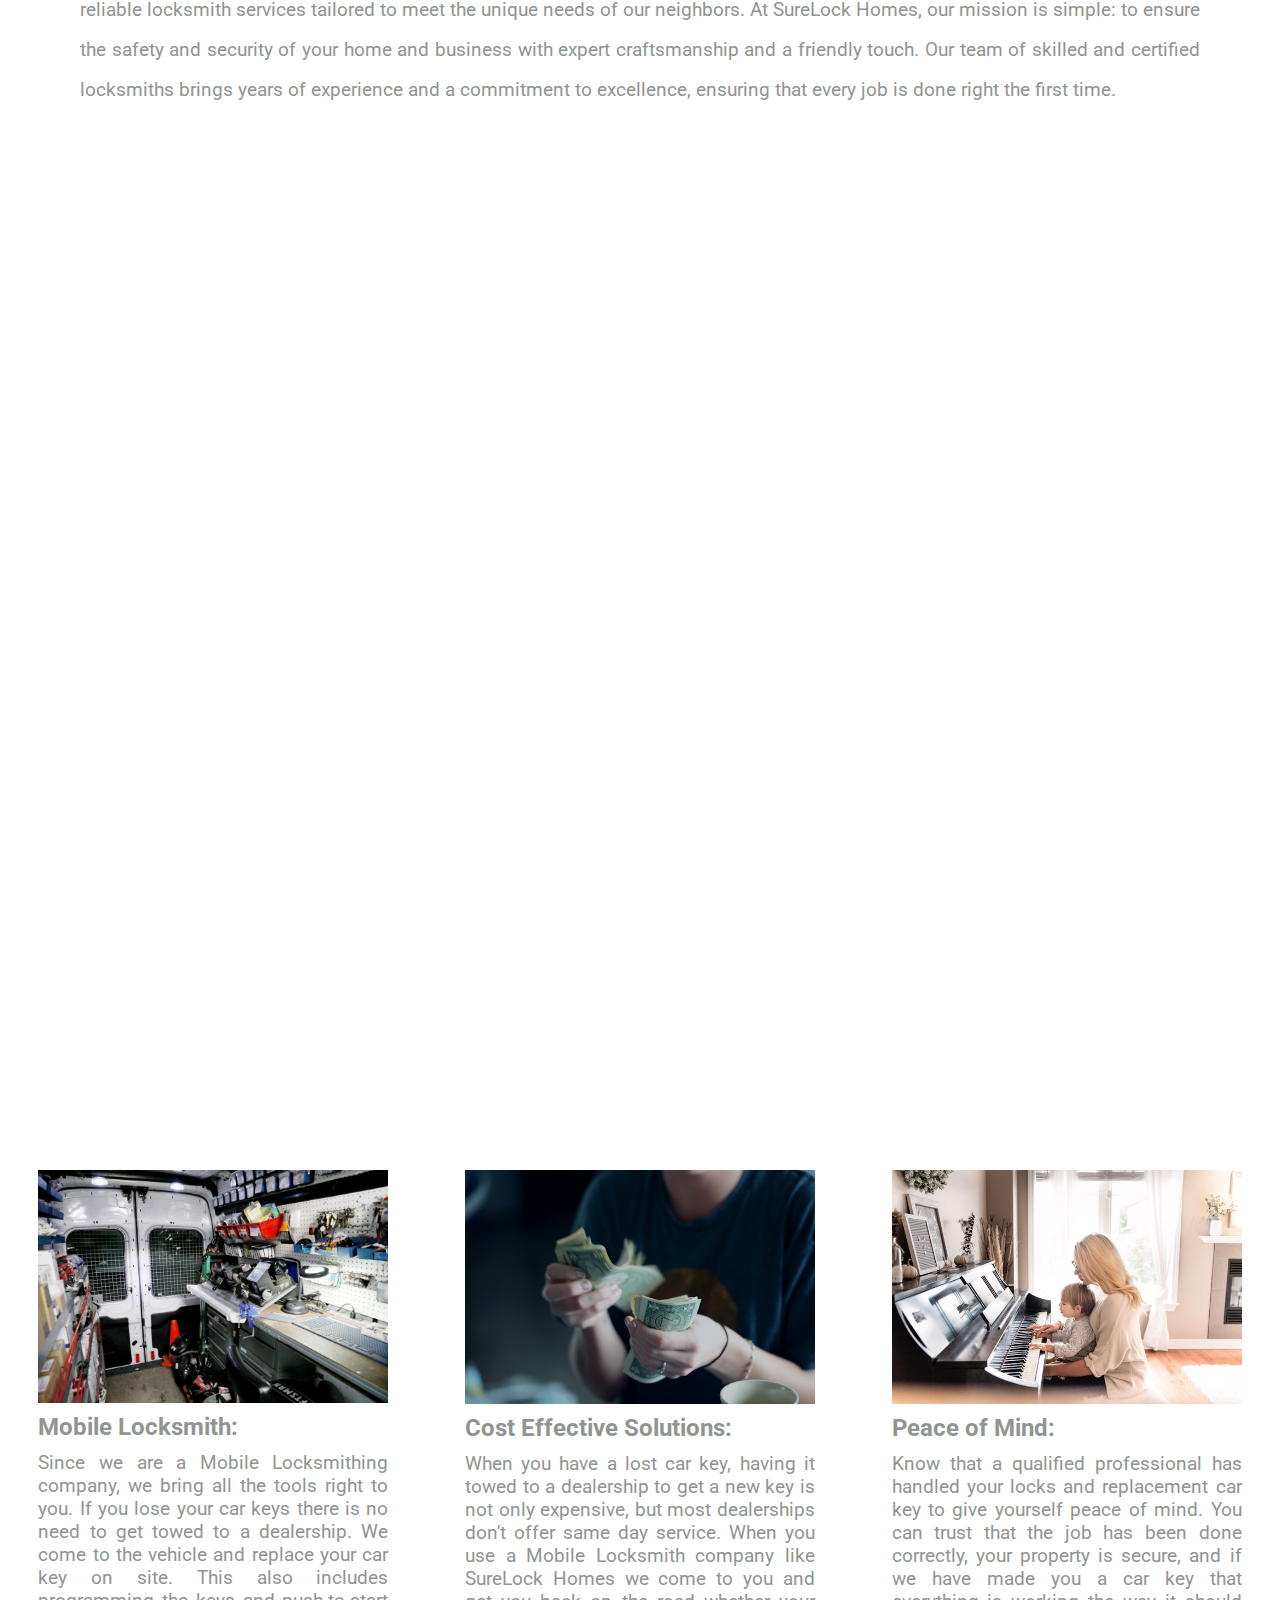
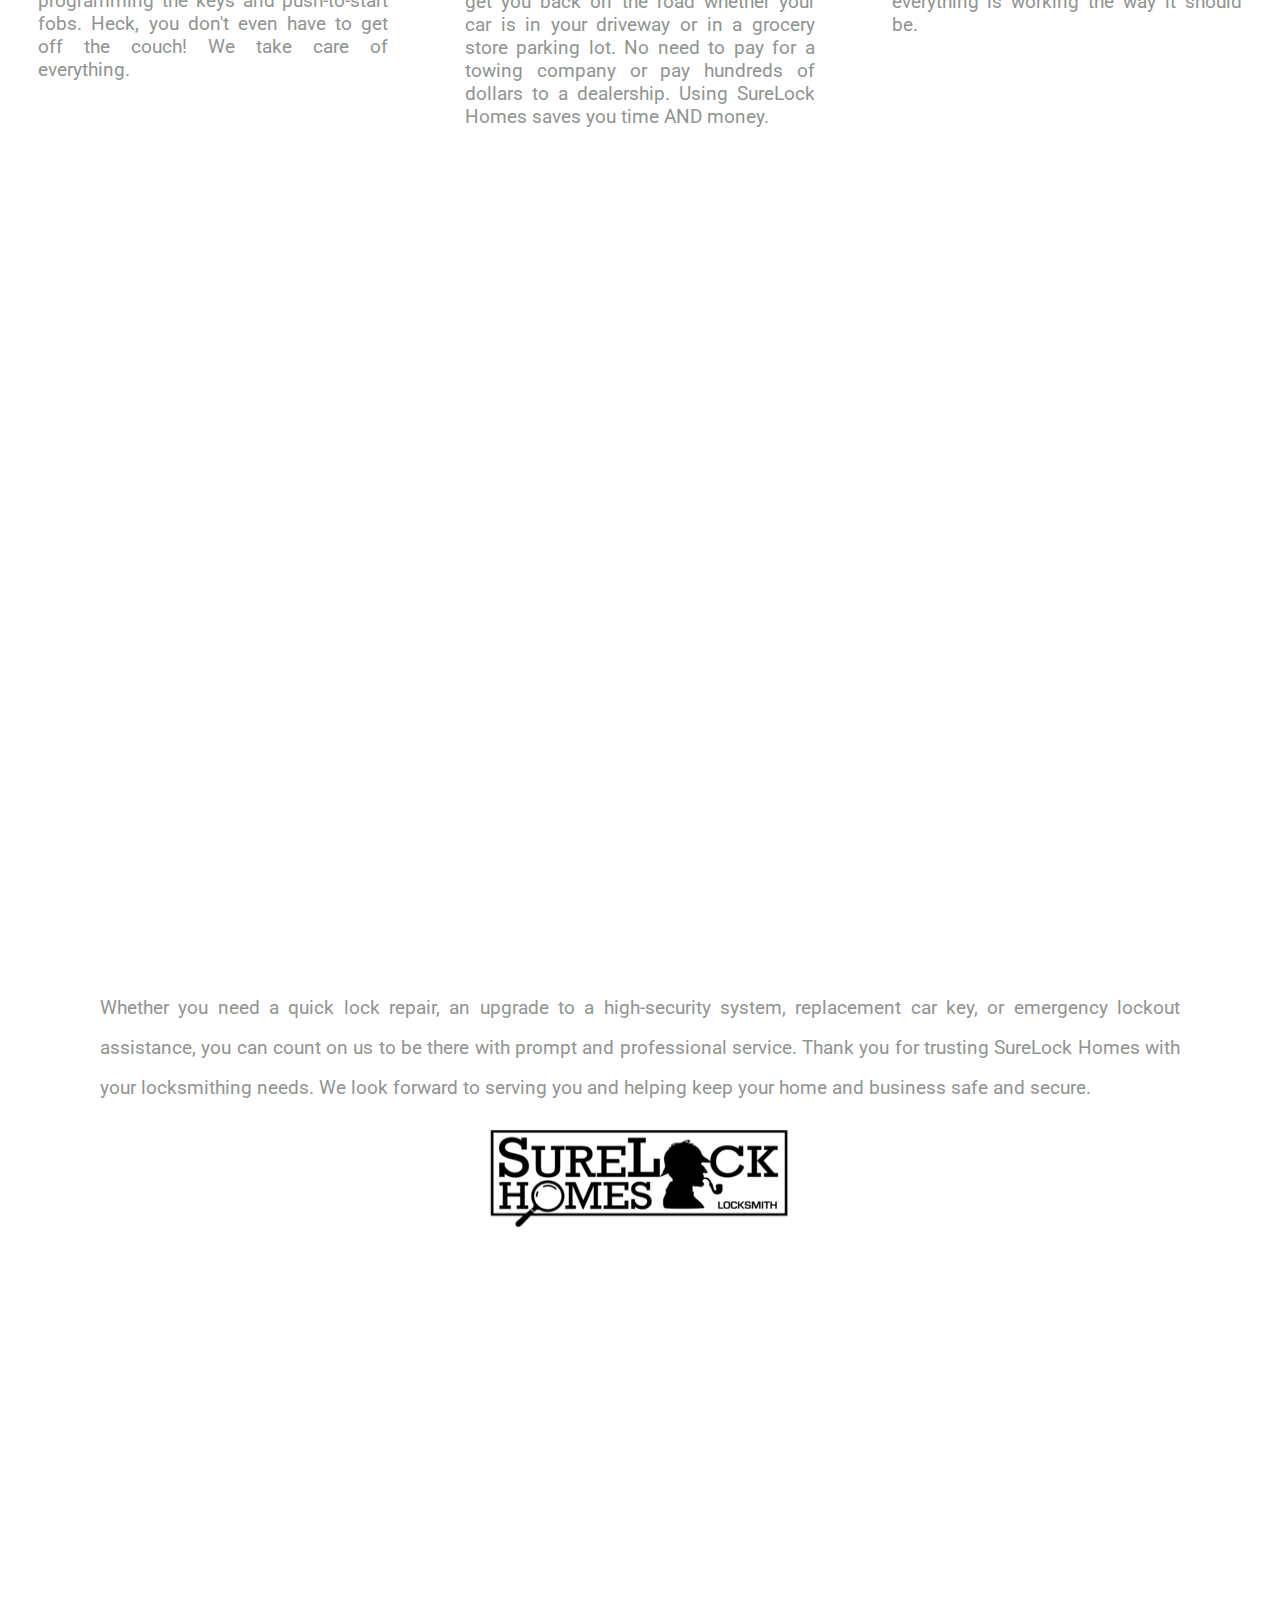
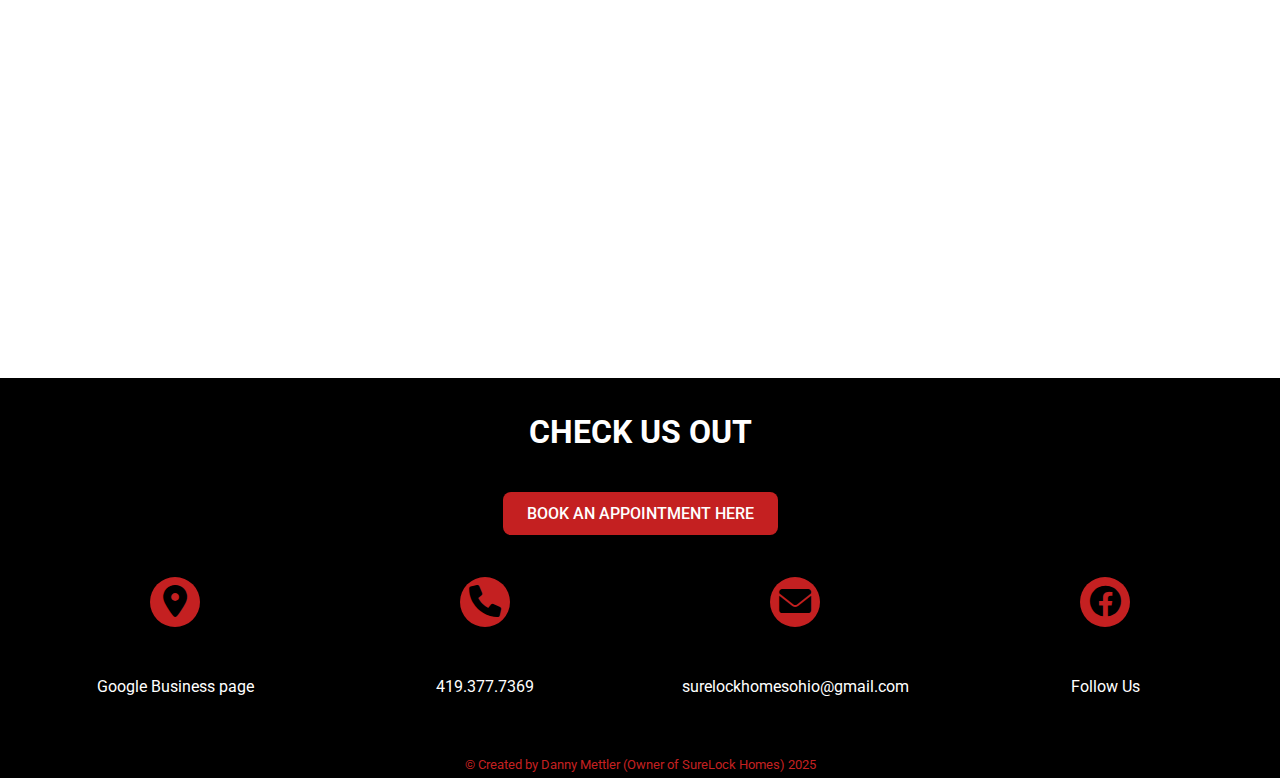
<file: aboutus.html>
<!DOCTYPE html>
<html lang="en">
    <head>
        <meta charset="UTF-8">
        <meta name="viewport" content="width=device-width, initial-scale=1">
        <meta name="author" content="Danny Mettler">
        <meta property="og:title" content="About SureLock Homes - Toledo's Locally Owned Locksmith">
        <meta property="og:description" content="Learn about SureLock Homes Locksmith, our expertise, and how we provide top-tier locksmith services for homes, businesses, and vehicles.">
        <meta property="og:image" content="https://www.surelockhomeslocksmith.com/images/key-cutter.jpg">
        <meta property="og:url" content="https://www.surelockhomeslocksmith.com/aboutus">
        <meta property="og:type" content="article">
        <meta name="description" content="Learn about SureLock Homes Locksmith! Toledo and Maumee Ohio's trusted provider of fast, secure, and professional locksmith services. Our expert team is here to help.">
        <meta name="keywords" content="SureLock Homes Locksmith, locksmith experts, locksmith company, about our locksmith services, locksmith professionals">
        <link rel="stylesheet" href="styles.css">
        <link rel="preconnect" href="https://fonts.googleapis.com">
        <link rel="preconnect" href="https://fonts.gstatic.com" crossorigin>
        <link href="https://fonts.googleapis.com/css2?family=Roboto:ital,wght@0,100..900;1,100..900&display=swap" rel="stylesheet">
        <link rel="stylesheet" href="https://cdnjs.cloudflare.com/ajax/libs/font-awesome/6.0.0/css/all.min.css">
        <link rel="icon" type="image/png" href="images/LOGO HEAD.png">
        <link rel="canonical" href="https://www.surelockhomeslocksmith.com/aboutus">
        <script defer src="js/app.js"></script>
        <script async src="js/header.js"></script>
        
        <title>SureLock Homes Locksmiths</title>
    </head>
<body>
    <div id="main-container">
    <header>
        <div class="content logo">
            <a href="index.html">
                <img src="images/SureLock Logo white.png" width="100" height="100" alt="SureLock Homes Logo">
            </a>
            </div>
            <span class="call">CALL US: 419.377.7369</span>
            <div class="menu-toggle" id="menu-toggle">☰</div>
            <nav id="main-menu">
                
                <a href="index.html">
                    <div class="nav-button">Home</div>
                </a>
                <a href="aboutus.html">
                    <div class="nav-button">About</div>
                </a>
                <a href="services.html">
                    <div class="nav-button">Services</div>
                </a>
                <a href="contactus.html">
                    <div class="nav-button">Contact Us</div>
                </a>
            </nav>
        </header>
        <div id="mobile-menu">
            <a href="index.html">Home</a>
            <a href="aboutus.html">About</a>
            <a href="services.html">Services</a>
            <a href="contactus.html">Contact Us</a>
        </div>
        <div class="bgimg-1">
            <div class="heading hidden">
            <h2>ABOUT US</h2>
            </div>
        </div>
        <section class="about-us-1">
            <img class="about-logo" src="images/SureLock Logo black-crop.png" alt="SureLock Homes Logo black">
            <p>Established in 2021 by Danny Mettler, SureLock Homes is your trusted local locksmithing company dedicated to providing top-notch security solutions for our community. As a locally owned and operated business, we take pride in delivering personalized and reliable locksmith services tailored to meet the unique needs of our neighbors.

                At SureLock Homes, our mission is simple: to ensure the safety and security of your home and business with expert craftsmanship and a friendly touch. Our team of skilled and certified locksmiths brings years of experience and a commitment to excellence, ensuring that every job is done right the first time.</p>
        </section>
        <div class="bgimg-2">
            <div class="heading hidden">
                <h2>WHY CHOOSE SURELOCK HOMES?</h2>
            </div>
        </div>
        <section class="about-us-2">
            <div class="why card-1">
                <img src="images/locksmith van.jpeg" alt="Mobile Locksmith Van" >
                <h4>Mobile Locksmith:</h4>
                <p>Since we are a Mobile Locksmithing company, we bring all the tools right to you. If you lose your car keys there is no need to get towed to a dealership. We come to the vehicle and replace your car key on site. This also includes programming the keys and push-to-start fobs. Heck, you don't even have to get off the couch! We take care of everything.</p>
            </div>
            <div class="why card-2">
                <img src="images/cost-effective.jpg" alt="Affordable Locksmith" >
                <h4>Cost Effective Solutions:</h4>
                <p>When you have a lost car key, having it towed to a dealership to get a new key is not only expensive, but most dealerships don't offer same day service. When you use a Mobile Locksmith company like SureLock Homes we come to you and get you back on the road whether your car is in your driveway or in a grocery store parking lot. No need to pay for a towing company or pay hundreds of dollars to a dealership. Using SureLock Homes saves you time AND money.</p>
            </div>
            <div class="why card-3">
                <img src="images/peace-of-mind.jpg" alt="Satisfied Customer" >
                <h4>Peace of Mind:</h4>
                <p>Know that a qualified professional has handled your locks and replacement car key to give yourself peace of mind. You can trust that the job has been done correctly, your property is secure, and if we have made you a car key that everything is working the way it should be.</p>
            </div>
        </section>
        <div class="bgimg-3">
            <div class="heading hidden">
                <h2>CALL US TODAY</h2>
            </div>
        </div>
        
            <div class="end-container">
            <section class="about-us-3">
                <p>Whether you need a quick lock repair, an upgrade to a high-security system, replacement car key, or emergency lockout assistance, you can count on us to be there with prompt and professional service.

                    Thank you for trusting SureLock Homes with your locksmithing needs. We look forward to serving you and helping keep your home and business safe and secure.</p>
                    <img class="about-logo" src="images/SureLock Logo black-crop.png" alt="SureLock Homes Logo black">
                </div>
            </section>
            <div class="bgimg-4">
                <div class="heading hidden">
                    <h2>Locally Owned and Operated</h2>
                </div>
            </div>
        
        


        <footer class="about-footer">
            <div class="footer-content">
                <h3>CHECK US OUT</h3>
                <a href="https://calendly.com/surelockhomes" target="_blank" class="button" id="footer-btn">BOOK AN APPOINTMENT HERE</a>
                <div class="footer-links">
                    <div class="link-bg">
                    <a href="https://maps.app.goo.gl/uV6Qmriwpgok3Z1t6" class="links" target="_blank"><i class="fa-solid fa-location-dot fa-2xl"></i></a>
                    <p>Google Business page</p>
                </div>
                <div class="link-bg">
                    <a href="tel:+14193777369" class="links"><i class="fa-solid fa-phone fa-2xl"></i></a>
                    <p>419.377.7369</p>
                </div>
                <div class="link-bg">
                    <a href="mailto:surelockhomesohio@gmail.com" class="links" target="_blank"><i class="fa-solid fa-envelope fa-2xl"></i></a>
                    <p>surelockhomesohio@gmail.com</p>
                </div>
                <div class="link-bg">
                    <a href="https://www.facebook.com/SureLockHomesLocksmithLLC" class="links" target="_blank"><i class="fa-brands fa-facebook fa-2xl"></i></a>
                    <p>Follow Us</p>
                </div>
                </div>
                <p class="sig">&copy Created by Danny Mettler (Owner of SureLock Homes) 2025</p>
            </div>
        </footer>
    </div>
</body>
</html>
</file>
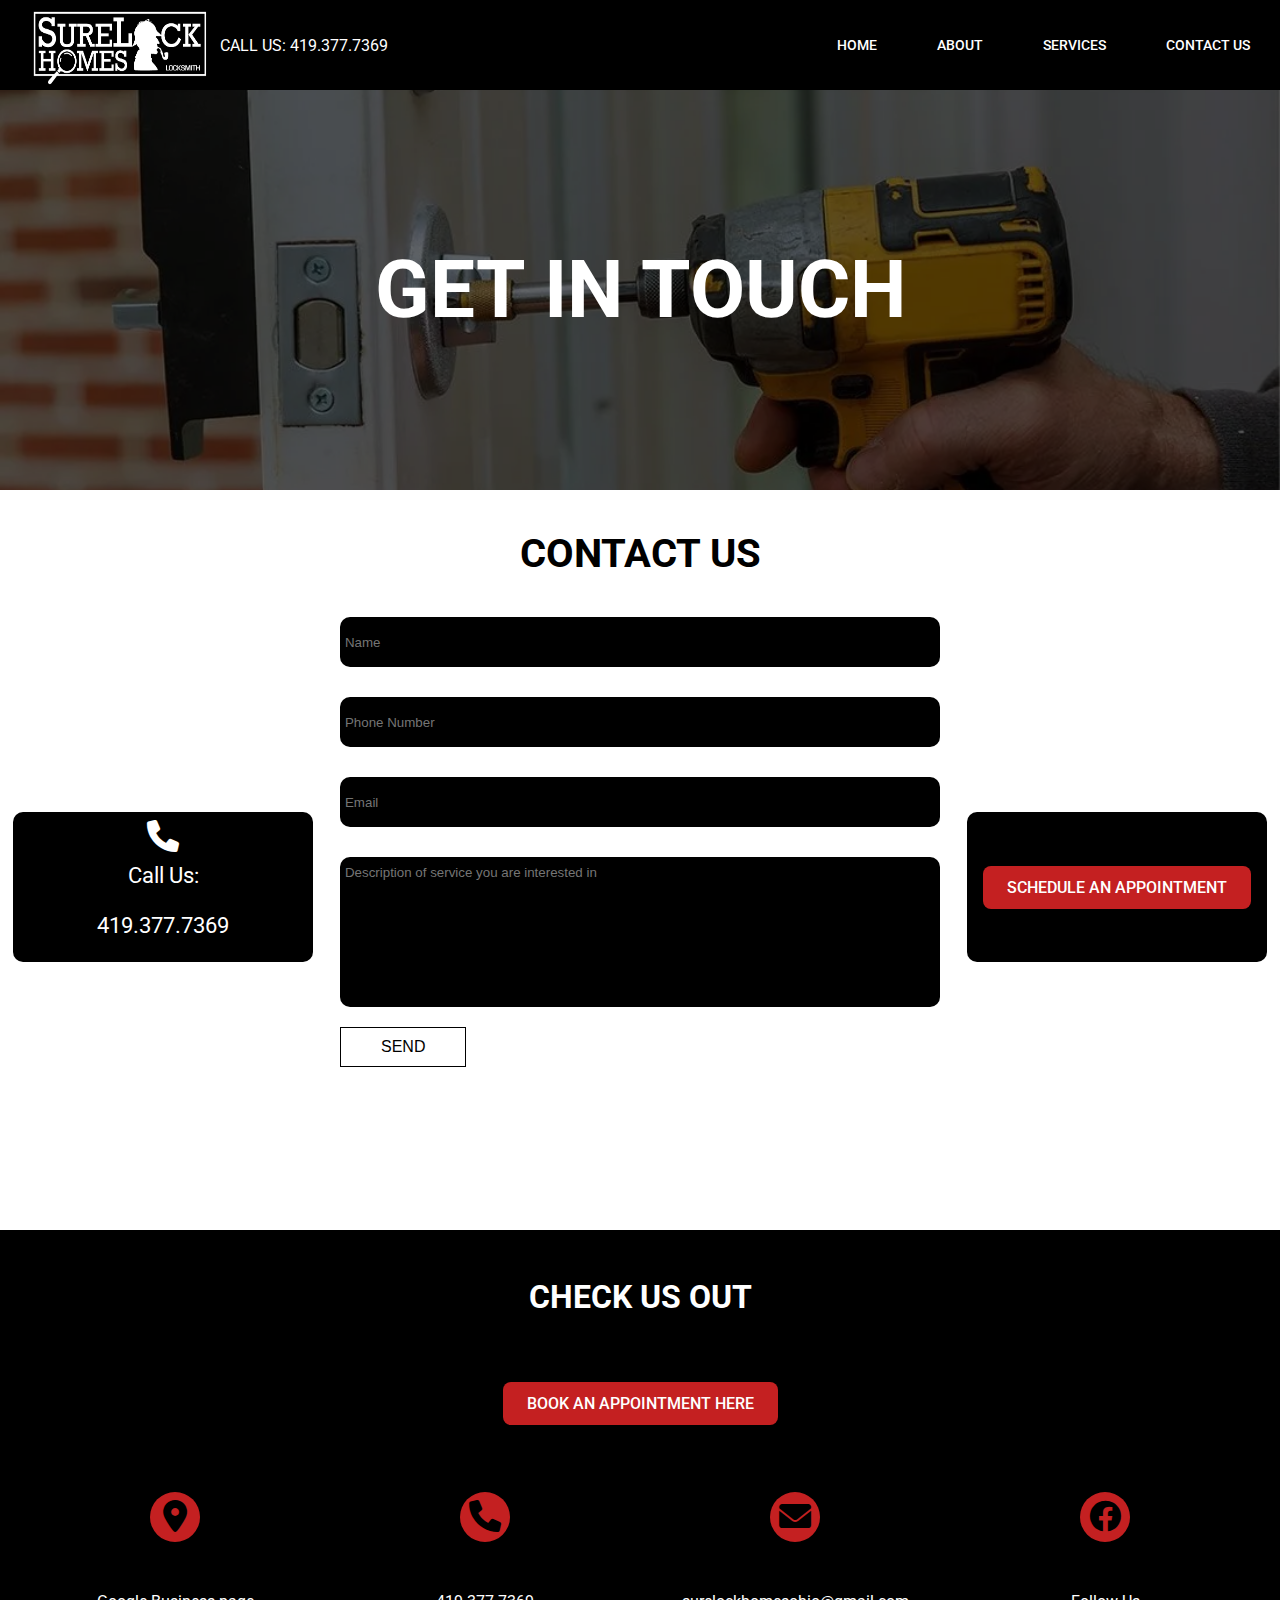
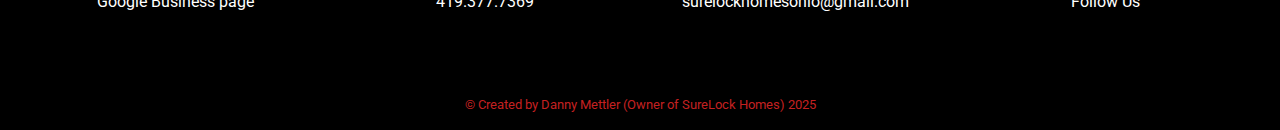
<file: contactus.html>
<!DOCTYPE html>
<html lang="en">
    <head>
        <meta charset="UTF-8">
        <meta name="viewport" content="width=device-width, initial-scale=1">
        <meta name="author" content="Danny Mettler">
        <meta property="og:title" content="Contact SureLock Homes Locksmith - We're Here to Help!">
        <meta property="og:description" content="Need a locksmith? Contact SureLock Homes Locksmith for fast, reliable service. Call now or send us a message!">
        <meta property="og:image" content="https://www.surelockhomeslocksmith.com/images/work-van-high-res.jpeg">
        <meta property="og:url" content="https://www.surelockhomeslocksmith.com/contactus">
        <meta property="og:type" content="website">
        <meta name="description" content="Need a locksmith? Contact SureLock Homes Locksmith today for fast and reliable service. Call Toledo's most affordable locksmith now!">
        <meta name="keywords" content="contact locksmith, emergency locksmith help, locksmith near me, locksmith service request, locksmith quote, local locksmith">
        <link rel="stylesheet" href="styles.css">
        <link rel="preconnect" href="https://fonts.googleapis.com">
        <link rel="preconnect" href="https://fonts.gstatic.com" crossorigin>
        <link href="https://fonts.googleapis.com/css2?family=Roboto:ital,wght@0,100..900;1,100..900&display=swap" rel="stylesheet">
        <link rel="stylesheet" href="https://cdnjs.cloudflare.com/ajax/libs/font-awesome/6.0.0/css/all.min.css">
        <link rel="icon" type="image/png" href="images/LOGO HEAD.png">
        <link rel="canonical" href="https://www.surelockhomeslocksmith.com/contactus">
        <script defer src="js/app.js"></script>
        <script async src="js/header.js"></script>
        <title>SureLock Homes Locksmiths</title>
    </head>
<body>
    
    <header>
        <div class="content logo">
            <a href="index.html">
                <img src="images/SureLock Logo white.png" width="100" height="100" alt="SureLock Homes Locksmith Logo">
            </a>
            </div>
            <span class="call">CALL US: 419.377.7369</span>
            <div class="menu-toggle" id="menu-toggle">☰</div>
            <nav id="main-menu">
                
                <a href="index.html">
                    <div class="nav-button">Home</div>
                </a>
                <a href="aboutus.html">
                    <div class="nav-button">About</div>
                </a>
                <a href="services.html">
                    <div class="nav-button">Services</div>
                </a>
                <a href="contactus.html">
                    <div class="nav-button">Contact Us</div>
                </a>
            </nav>
        </header>
        <div id="mobile-menu">
            <a href="index.html">Home</a>
            <a href="aboutus.html">About</a>
            <a href="services.html">Services</a>
            <a href="contactus.html">Contact Us</a>
        </div>
        <section id="contact-hero-section" class="contact-hero">
            <h3 class="hidden">GET IN TOUCH</h3>
        </section>
        
        <section id="contact-form">
            <h3 class="contact-header">CONTACT US</h3>
    <div class="contactus-container">
        <div class="contact-card">
            <i class="fa-solid fa-phone fa-2xl"></i>
            <p>Call Us:</p>
            <p>419.377.7369</p>
        </div>
        <div class="form-container">
            <form 
      action="https://formspree.io/f/mrgnvbad"
      method="POST">
        <div>
          <input type="text" name="name" placeholder="Name" required />
        </div>
        <div>
          <input type="text" name="phone-number" placeholder="Phone Number" required />
        </div>
        <div>
          <input type="email" name="email" placeholder="Email" required />
        </div>
        <div>
          <input type="text" name="message" class="message-box" placeholder="Description of service you are interested in" required />
        </div>
        <div class="d-flex ">
          <button class="contact-btn" type="submit">
            SEND
          </button>
        </div>
            </form>
        </div>
        <div class="contact-card">
            <a href="https://calendly.com/surelockhomes" target="_blank" class="button" id="footer-btn">SCHEDULE AN APPOINTMENT</a>
        </div>
    </div>
        </section>



        <footer>
            <div class="footer-content">
                <h3>CHECK US OUT</h3>
                <a href="https://calendly.com/surelockhomes" target="_blank" class="button" id="footer-btn">BOOK AN APPOINTMENT HERE</a>
                <div class="footer-links">
                    <div class="link-bg">
                    <a href="https://maps.app.goo.gl/uV6Qmriwpgok3Z1t6" class="links" target="_blank"><i class="fa-solid fa-location-dot fa-2xl"></i></a>
                    <p>Google Business page</p>
                </div>
                <div class="link-bg">
                    <a href="tel:+14193777369" class="links"><i class="fa-solid fa-phone fa-2xl"></i></a>
                    <p>419.377.7369</p>
                </div>
                <div class="link-bg">
                    <a href="mailto:surelockhomesohio@gmail.com" class="links" target="_blank"><i class="fa-solid fa-envelope fa-2xl"></i></a>
                    <p>surelockhomesohio@gmail.com</p>
                </div>
                <div class="link-bg">
                    <a href="https://www.facebook.com/SureLockHomesLocksmithLLC" class="links" target="_blank"><i class="fa-brands fa-facebook fa-2xl"></i></a>
                    <p>Follow Us</p>
                </div>
                </div>
                <p class="sig">&copy Created by Danny Mettler (Owner of SureLock Homes) 2025</p>
            </div>
        </footer>

</body>
</html>
</file>
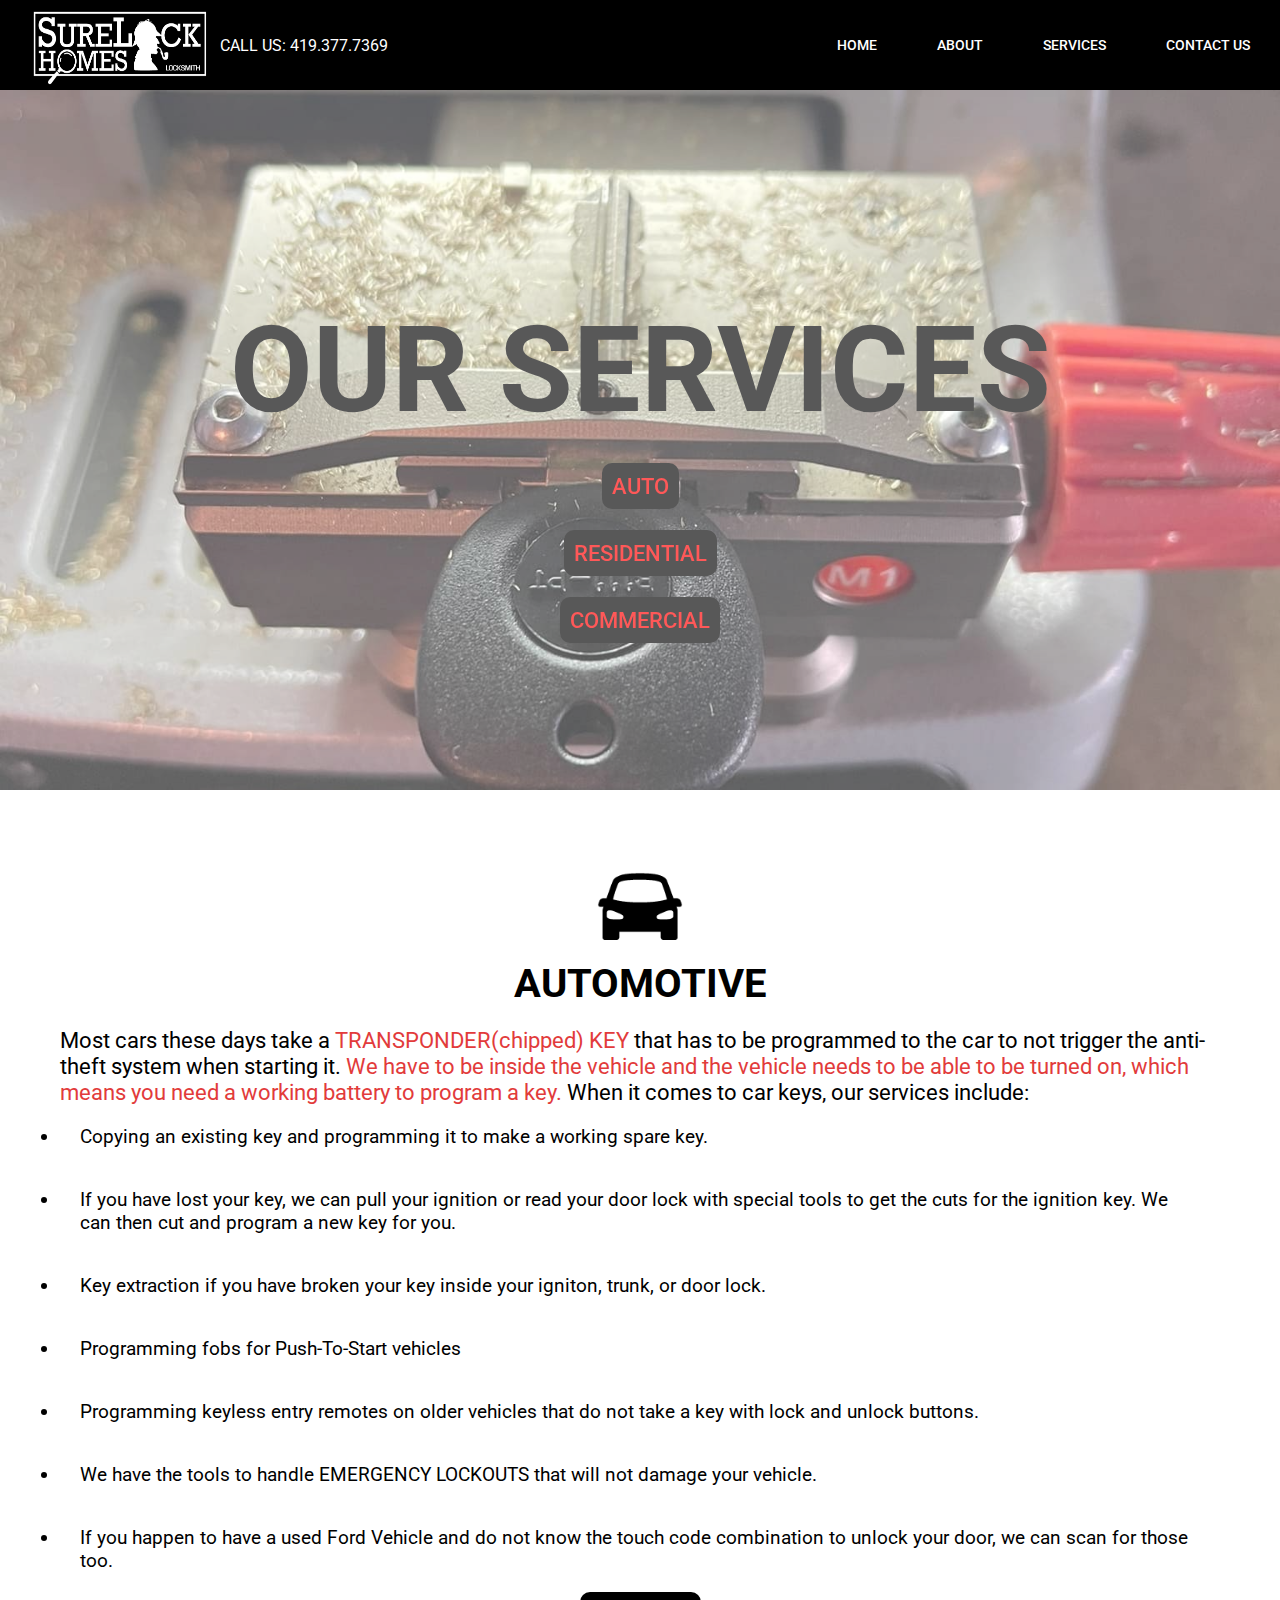
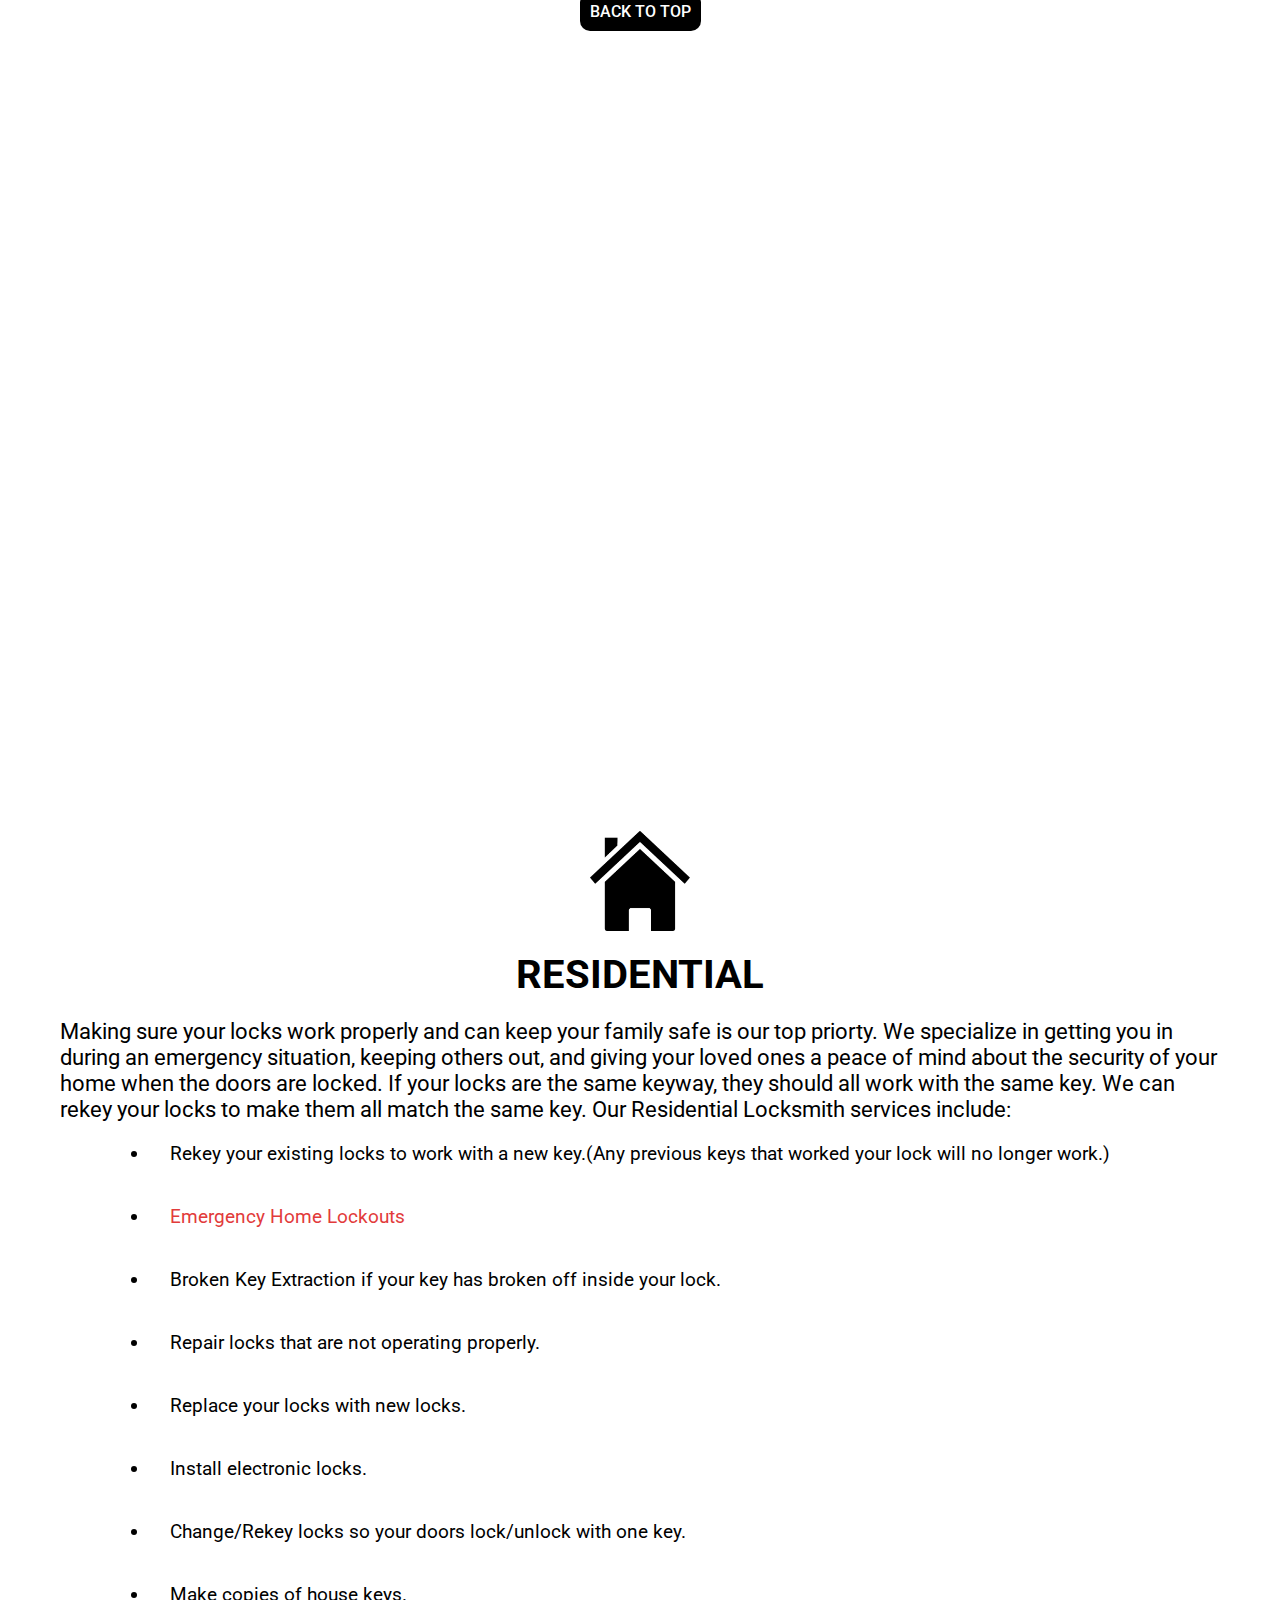
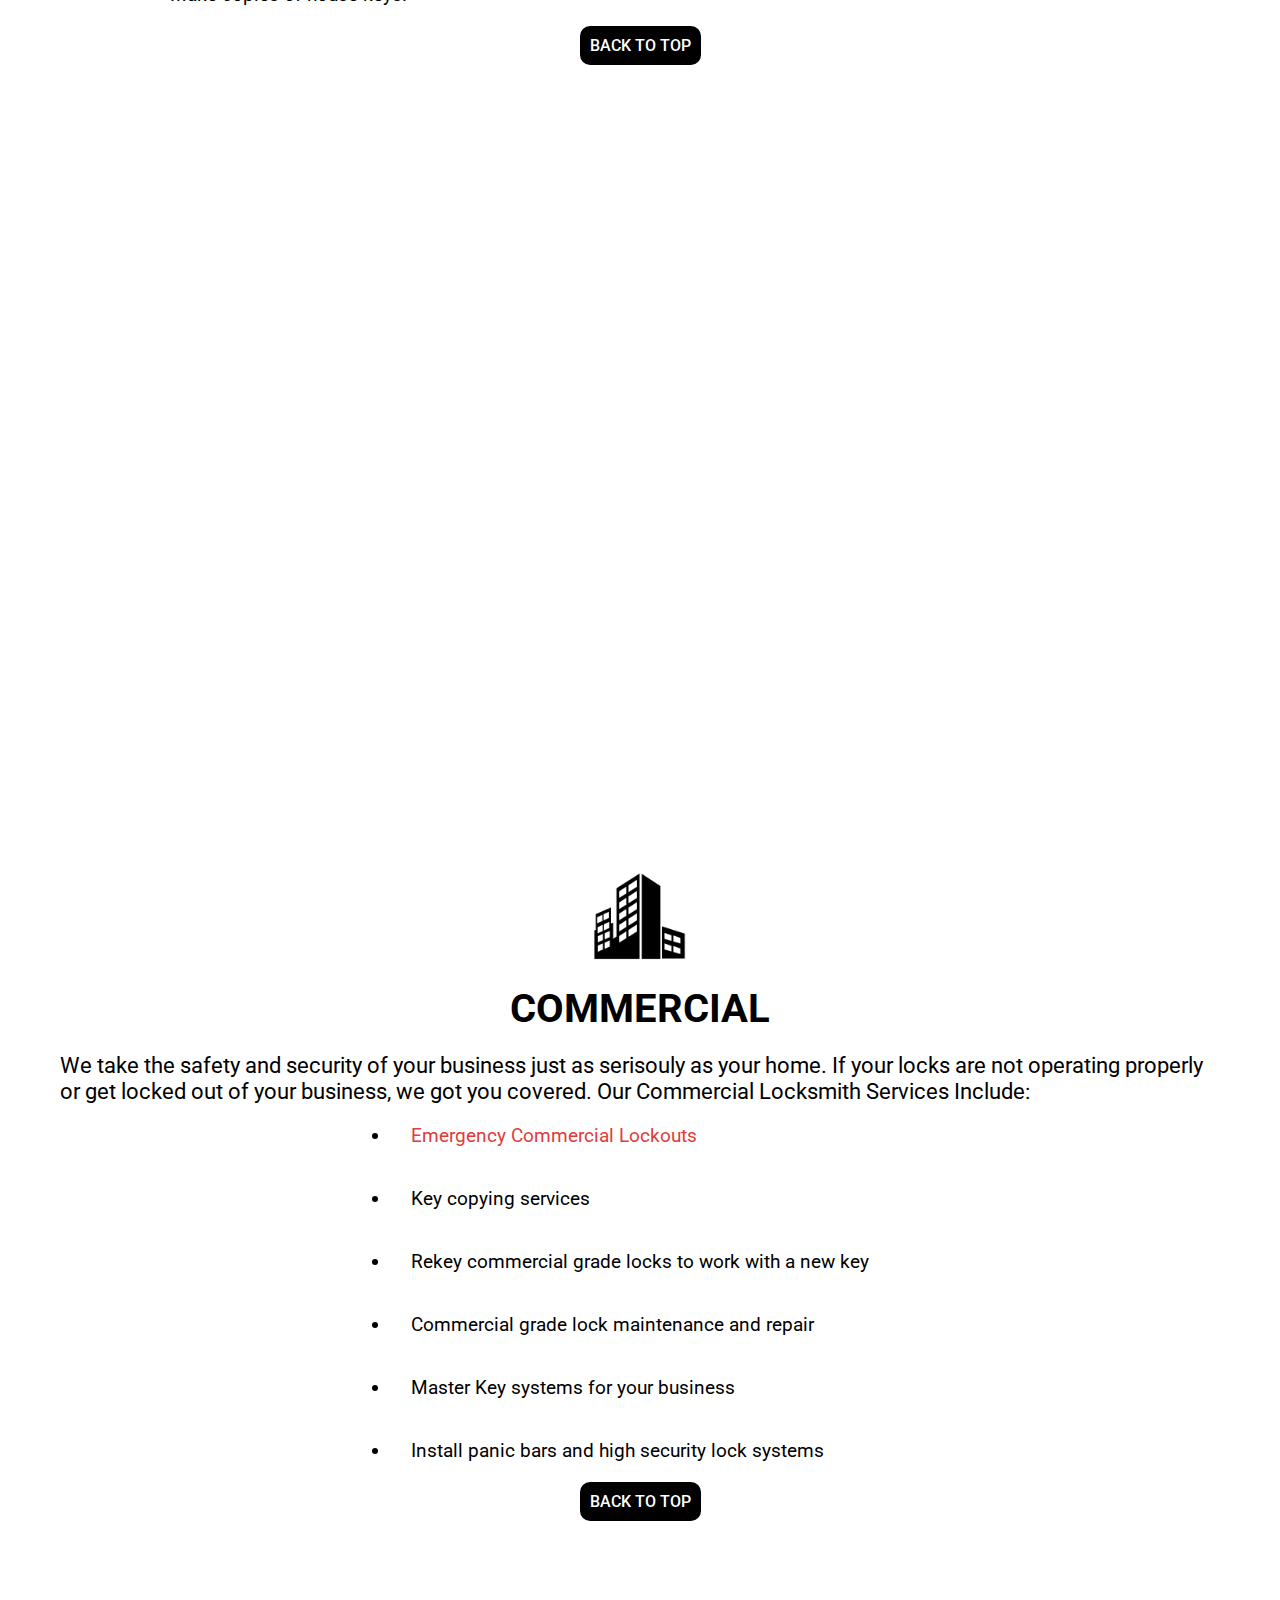
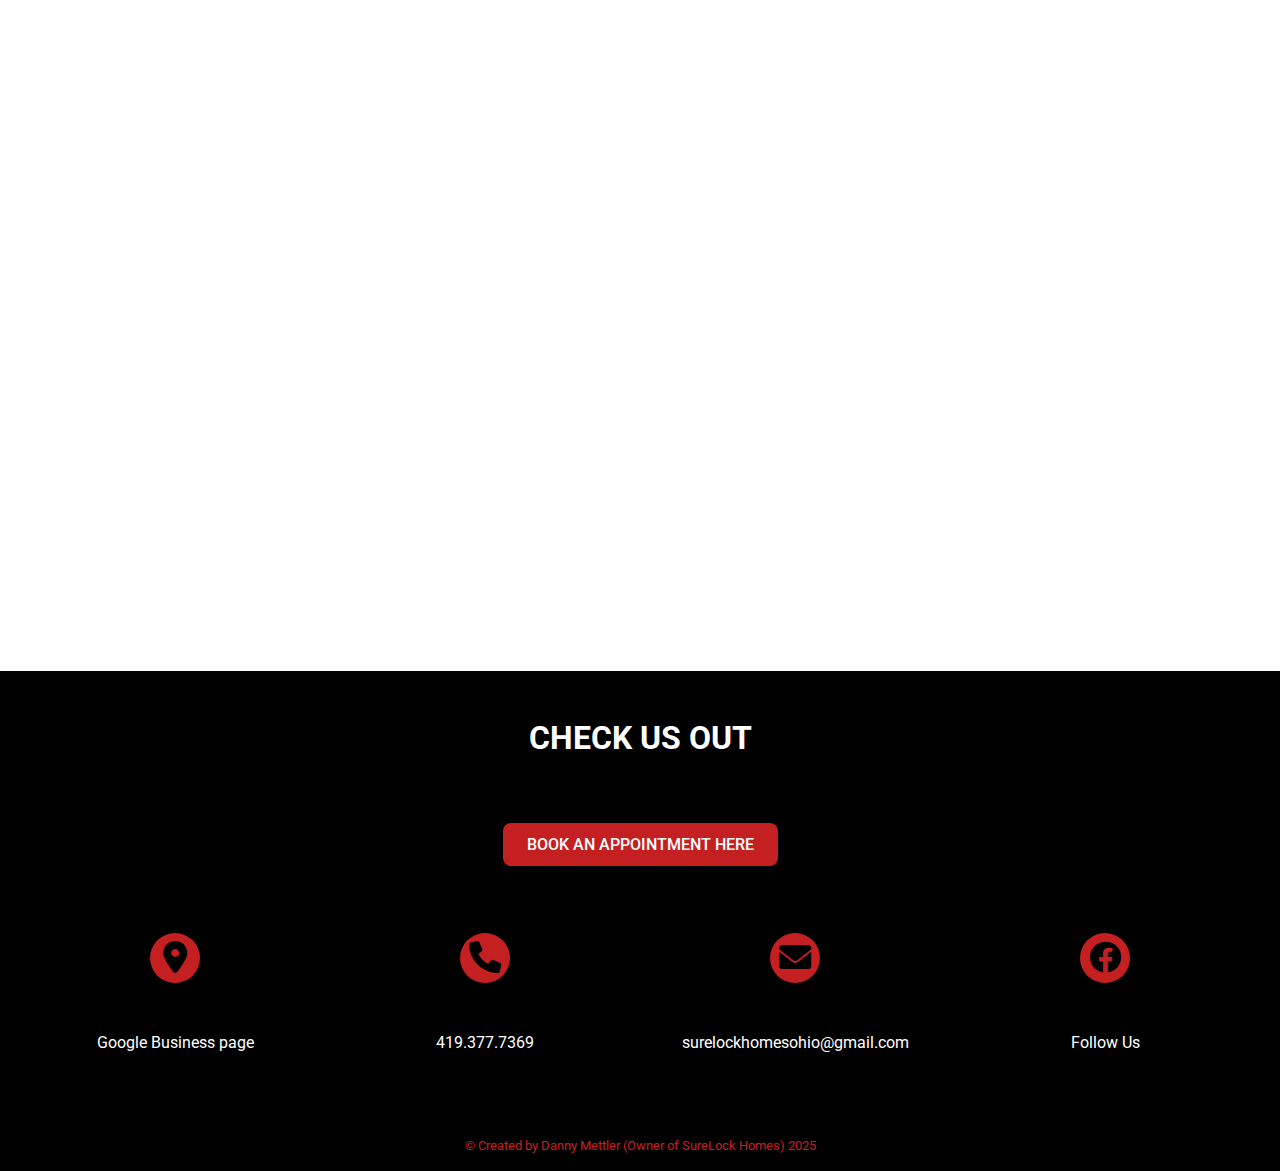
<file: services.html>
<!DOCTYPE html>
<html lang="en">
    <head>
        <meta charset="UTF-8">
        <meta name="viewport" content="width=device-width, initial-scale=1">
        <meta name="author" content="Danny Mettler">
        <meta property="og:title" content="Our Locksmith Services - SureLock Homes">
        <meta property="og:description" content="Explore our locksmith services, including car key replacement, key programming, rekeying, and emergency lockouts.">
        <meta property="og:image" content="https://www.surelockhomeslocksmith.com/images/car-lockout.jpg">
        <meta property="og:url" content="https://www.surelockhomeslocksmith.com/services">
        <meta property="og:type" content="article">
        <meta name="description" content="We offer residential, commercial, and auto locksmith services, including key programming, car key replacemnt, and emergency lockouts. Contact us today!">
        <meta name="keywords" content="lock repair, key duplication, lock installation, lock rekeying, car key replacement, lost car key, key programming, key fob, commercial locksmith, residential locksmith, car locksmith">
        <link rel="stylesheet" href="styles.css">
        <link rel="preconnect" href="https://fonts.googleapis.com">
        <link rel="preconnect" href="https://fonts.gstatic.com" crossorigin>
        <link href="https://fonts.googleapis.com/css2?family=Roboto:ital,wght@0,100..900;1,100..900&display=swap" rel="stylesheet">
        <link rel="stylesheet" href="https://cdnjs.cloudflare.com/ajax/libs/font-awesome/6.0.0/css/all.min.css">
        <link rel="icon" type="image/png" href="images/LOGO HEAD.png">
        <link rel="canonical" href="https://www.surelockhomeslocksmith.com/services">
        <script defer src="js/app.js"></script>
        <script async src="js/header.js"></script>
        <title>SureLock Homes Locksmiths</title>
    </head>
<body>
    
    <header>
        <div class="content logo">
            <a href="index.html">
                <img src="images/SureLock Logo white.png" width="100" height="100" alt="SureLock Homes Locksmith Logo">
            </a>
            </div>
            <span class="call">CALL US: 419.377.7369</span>
            <div class="menu-toggle" id="menu-toggle">☰</div>
            <nav id="main-menu">
                
                <a href="index.html">
                    <div class="nav-button">Home</div>
                </a>
                <a href="aboutus.html">
                    <div class="nav-button">About</div>
                </a>
                <a href="services.html">
                    <div class="nav-button">Services</div>
                </a>
                <a href="contactus.html">
                    <div class="nav-button">Contact Us</div>
                </a>
            </nav>
        </header>
        <div id="mobile-menu">
            <a href="index.html">Home</a>
            <a href="aboutus.html">About</a>
            <a href="services.html">Services</a>
            <a href="contactus.html">Contact Us</a>
        </div>

        <div id="top" class="bgimage-1">
            <div class="services-heading hidden-2">
            <h2>OUR SERVICES</h2>
            <div class="services-list">
                <ul class="services-links">
                    <li><a href="#auto">AUTO</a></li>
                    <li><a href="#residential">RESIDENTIAL</a></li>
                    <li><a href="#commercial">COMMERCIAL</a></li>
                </ul>
            </div>
            </div>
        </div>
        <section id="auto" class="services-1">
            <img class="services-logo" src="images/car.png" alt="car locksmith logo">
            <h3>AUTOMOTIVE</h3>
            <p>Most cars these days take a <span class="buzzwords">TRANSPONDER(chipped) KEY</span> that has to be programmed to the car to not trigger the anti-theft system when starting it. <span class="buzzwords">We have to be inside the vehicle and the vehicle needs to be able to be turned on, which means you need a working battery to program a key.</span> When it comes to car keys, our services include:</p>
            <ul class="list">
                <li>Copying an existing key and programming it to make a working spare key.</li>
                <li>If you have lost your key, we can pull your ignition or read your door lock with special tools to get the cuts for the ignition key. We can then cut and program a new key for you.</li>
                <li>Key extraction if you have broken your key inside your igniton, trunk, or door lock.</li>
                <li>Programming fobs for Push-To-Start vehicles</li>
                <li>Programming keyless entry remotes on older vehicles that do not take a key with lock and unlock buttons.</li>
                <li>We have the tools to handle EMERGENCY LOCKOUTS that will not damage your vehicle.</li>
                <li>If you happen to have a used Ford Vehicle and do not know the touch code combination to unlock your door, we can scan for those too.</li>
            </ul>

            <a href="#top" class="top-btn">BACK TO TOP</a>

        </section>
        <div class="bgimage-2">
            <div class="heading">
                
            </div>
        </div>
        <section id="residential" class="services-1">
            <img class="services-logo" src="images/residential.png" alt="residential locksmith logo">
            <h3>RESIDENTIAL</h3>
            <p>Making sure your locks work properly and can keep your family safe is our top priorty. We specialize in getting you in during an emergency situation, keeping others out, and giving your loved ones a peace of mind about the security of your home when the doors are locked. If your locks are the same keyway, they should all work with the same key. We can rekey your locks to make them all match the same key. Our Residential Locksmith services include:</p>
            <ul class="list">
                <li>Rekey your existing locks to work with a new key.(Any previous keys that worked your lock will no longer work.)</li>
                <li><span class="buzzwords">Emergency Home Lockouts</span></li>
                <li>Broken Key Extraction if your key has broken off inside your lock.</li>
                <li>Repair locks that are not operating properly.</li>
                <li>Replace your locks with new locks.</li>
                <li>Install electronic locks.</li>
                <li>Change/Rekey locks so your doors lock/unlock with one key.</li>
                <li>Make copies of house keys.</li>
            </ul>

            <a href="#top" class="top-btn">BACK TO TOP</a>

        </section>
        <div class="bgimage-3"></div>
        <section id="commercial" class="services-1">
            <img class="services-logo" src="images/commercial.png" alt="commercial locksmith logo">
            <h3>COMMERCIAL</h3>
            <p>We take the safety and security of your business just as serisouly as your home. If your locks are not operating properly or get locked out of your business, we got you covered. Our Commercial Locksmith Services Include:</p>
            <ul class="list">
                <li><span class="buzzwords">Emergency Commercial Lockouts</span></li>
                <li>Key copying services</li>
                <li>Rekey commercial grade locks to work with a new key</li>
                <li>Commercial grade lock maintenance and repair</li>
                <li>Master Key systems for your business</li>
                <li>Install panic bars and high security lock systems</li>
                
            </ul>

            <a href="#top" class="top-btn">BACK TO TOP</a>

        </section>
            <div class="bgimage-4"></div>

            <footer>
                <div class="footer-content">
                    <h3>CHECK US OUT</h3>
                    <a href="https://calendly.com/surelockhomes" target="_blank" class="button" id="footer-btn">BOOK AN APPOINTMENT HERE</a>
                    <div class="footer-links">
                        <div class="link-bg">
                        <a href="https://maps.app.goo.gl/uV6Qmriwpgok3Z1t6" class="links" target="_blank"><i class="fa-solid fa-location-dot fa-2xl"></i></a>
                        <p>Google Business page</p>
                    </div>
                    <div class="link-bg">
                        <a href="tel:+14193777369" class="links"><i class="fa-solid fa-phone fa-2xl"></i></a>
                        <p>419.377.7369</p>
                    </div>
                    <div class="link-bg">
                        <a href="mailto:surelockhomesohio@gmail.com" class="links" target="_blank"><i class="fa-solid fa-envelope fa-2xl"></i></a>
                        <p>surelockhomesohio@gmail.com</p>
                    </div>
                    <div class="link-bg">
                        <a href="https://www.facebook.com/SureLockHomesLocksmithLLC" class="links" target="_blank"><i class="fa-brands fa-facebook fa-2xl"></i></a>
                        <p>Follow Us</p>
                    </div>
                    </div>
                    <p class="sig">&copy Created by Danny Mettler (Owner of SureLock Homes) 2025</p>
                </div>
            </footer>

</body>
</html>
</file>
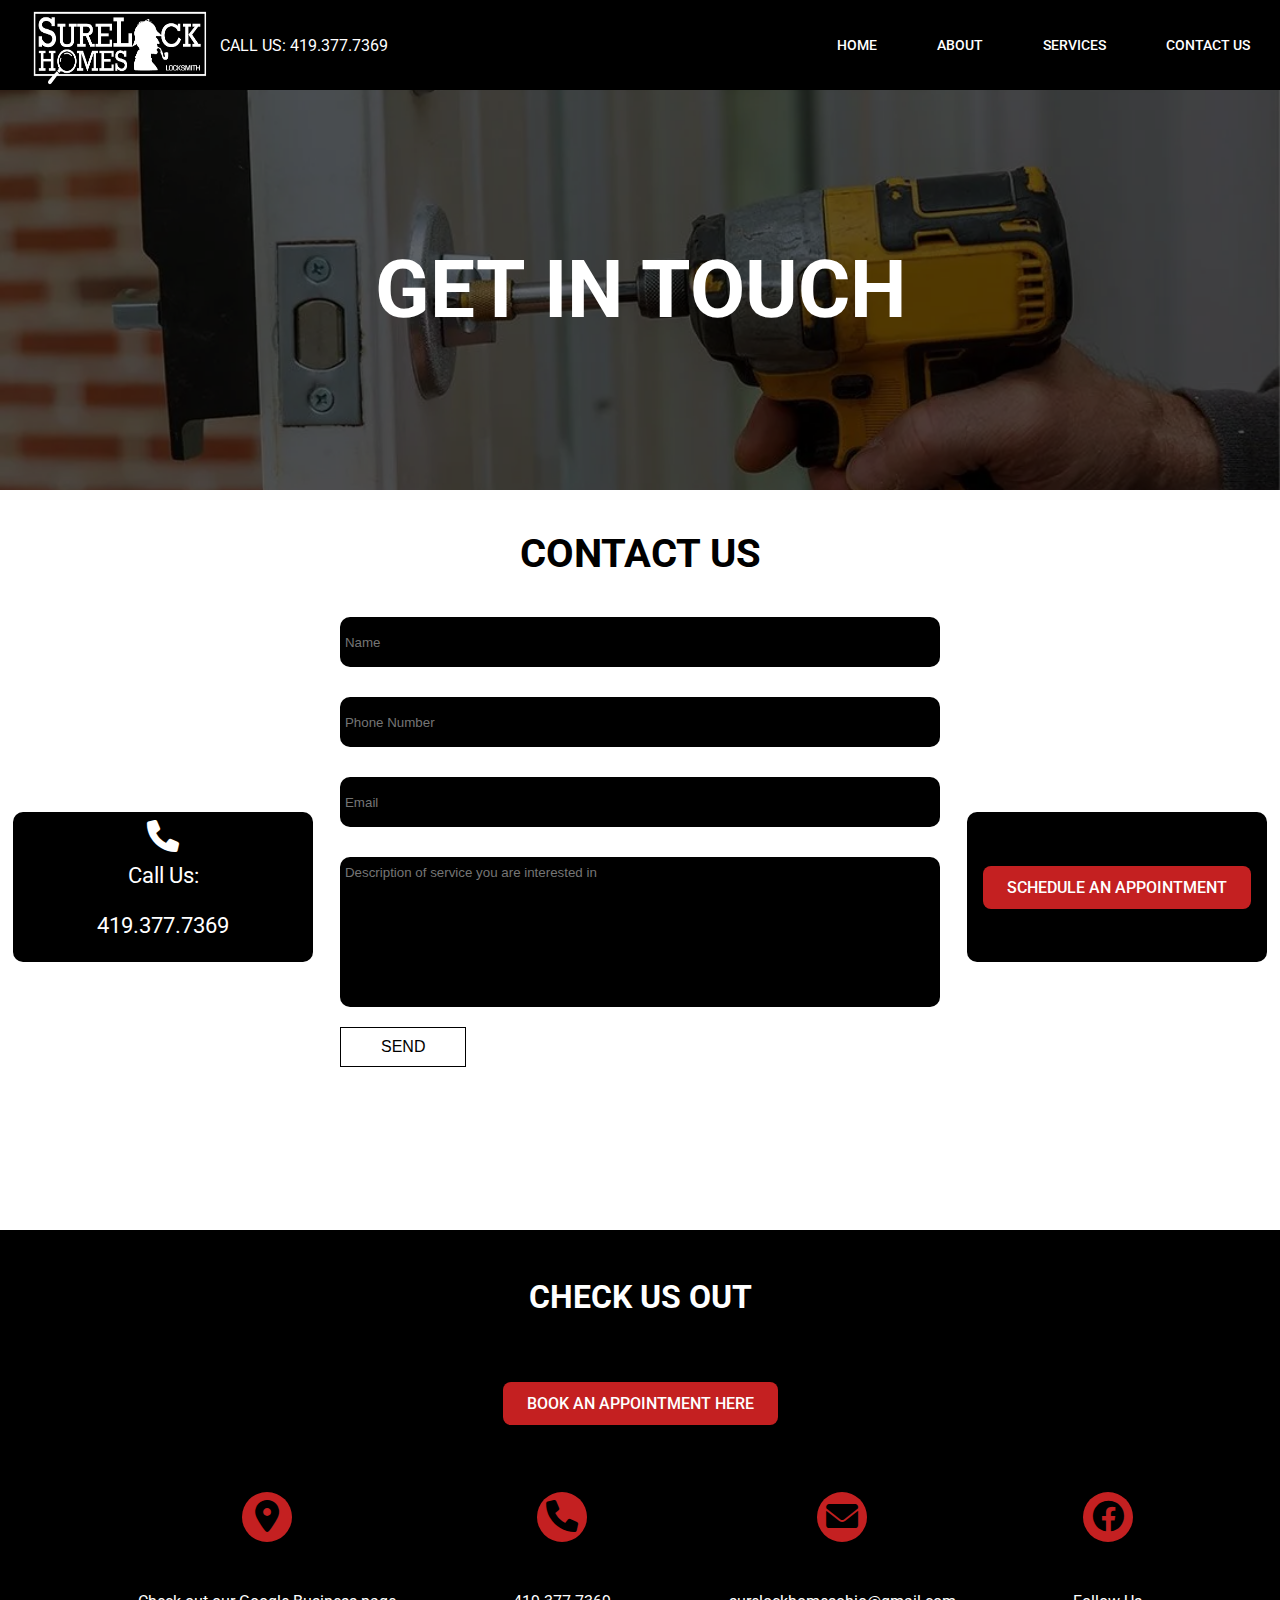
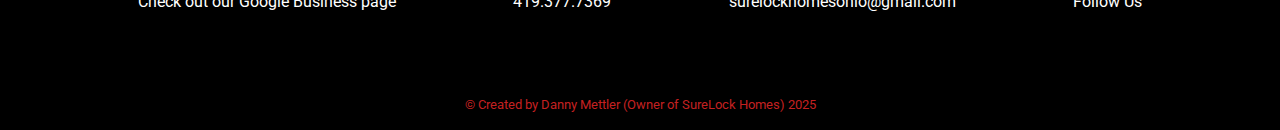
<file: surelockhomes/contactus.html>
<!DOCTYPE html>
<html lang="en">
    <head>
        <meta charset="UTF-8">
        <meta name="viewport" content="width=device-width, initial-scale=1.0, minimum-scale= 1.0, maximum-scale= 5.0, user-scalable=yes">
        <meta name="author" content="Danny Mettler">
        <meta name="description" content>
        <meta name="keywords" content>
        <link rel="stylesheet" href="styles.css">
        <link rel="preconnect" href="https://fonts.googleapis.com">
        <link rel="preconnect" href="https://fonts.gstatic.com" crossorigin>
        <link href="https://fonts.googleapis.com/css2?family=Roboto:ital,wght@0,100..900;1,100..900&display=swap" rel="stylesheet">
        <link rel="stylesheet" href="https://cdnjs.cloudflare.com/ajax/libs/font-awesome/6.0.0/css/all.min.css">
    
        <script defer src="js/app.js"></script>
        <script async src="js/header.js"></script>
        <title>SureLock Homes Locksmiths</title>
    </head>
<body>
    
    <header>
        <div class="content logo">
            <a href="#">
                <img src="images/SureLock Logo white.png" width="100" height="100">
            </a>
            </div>
            <span class="call">CALL US: 419.377.7369</span>
            <div class="menu-toggle" id="menu-toggle">☰</div>
            <nav id="main-menu">
                
                <a href="index.html">
                    <div class="nav-button">Home</div>
                </a>
                <a href="aboutus.html">
                    <div class="nav-button">About</div>
                </a>
                <a href="services.html">
                    <div class="nav-button">Services</div>
                </a>
                <a href="contactus.html">
                    <div class="nav-button">Contact Us</div>
                </a>
            </nav>
        </header>
        <div id="mobile-menu">
            <a href="index.html">Home</a>
            <a href="aboutus.html">About</a>
            <a href="services.html">Services</a>
            <a href="contactus.html">Contact Us</a>
        </div>
        <section id="contact-hero-section" class="contact-hero">
            <h3 class="hidden">GET IN TOUCH</h3>
        </section>
        
        <section id="contact-form">
            <h3 class="contact-header">CONTACT US</h3>
    <div class="contactus-container">
        <div class="contact-card">
            <i class="fa-solid fa-phone fa-2xl"></i>
            <p>Call Us:</p>
            <p>419.377.7369</p>
        </div>
        <div class="form-container">
            <form 
      action="https://formspree.io/f/mrgnvbad"
      method="POST">
        <div>
          <input type="text" name="name" placeholder="Name" required />
        </div>
        <div>
          <input type="text" name="phone-number" placeholder="Phone Number" required />
        </div>
        <div>
          <input type="email" name="email" placeholder="Email" required />
        </div>
        <div>
          <input type="text" name="message" class="message-box" placeholder="Description of service you are interested in" required />
        </div>
        <div class="d-flex ">
          <button class="contact-btn" type="submit">
            SEND
          </button>
        </div>
            </form>
        </div>
        <div class="contact-card">
            <a href="https://calendly.com/surelockhomes" target="_blank" class="button" id="footer-btn">SCHEDULE AN APPOINTMENT</a>
        </div>
    </div>
        </section>



        <footer>
            <div class="footer-content">
                <h3>CHECK US OUT</h3>
                <a href="https://calendly.com/surelockhomes" target="_blank" class="button" id="footer-btn">BOOK AN APPOINTMENT HERE</a>
                <div class="footer-links">
                    <div class="link-bg">
                    <a href="#" class="links"><i class="fa-solid fa-location-dot fa-2xl"></i></a>
                    <p>Check out our Google Business page</p>
                </div>
                <div class="link-bg">
                    <a href="#" class="links"><i class="fa-solid fa-phone fa-2xl"></i></a>
                    <p>419.377.7369</p>
                </div>
                <div class="link-bg">
                    <a href="#" class="links"><i class="fa-solid fa-envelope fa-2xl"></i></a>
                    <p>surelockhomesohio@gmail.com</p>
                </div>
                <div class="link-bg">
                    <a href="#" class="links"><i class="fa-brands fa-facebook fa-2xl"></i></a>
                    <p>Follow Us</p>
                </div>
                </div>
                <p class="sig">&copy Created by Danny Mettler (Owner of SureLock Homes) 2025</p>
            </div>
        </footer>

</body>
</html>
</file>
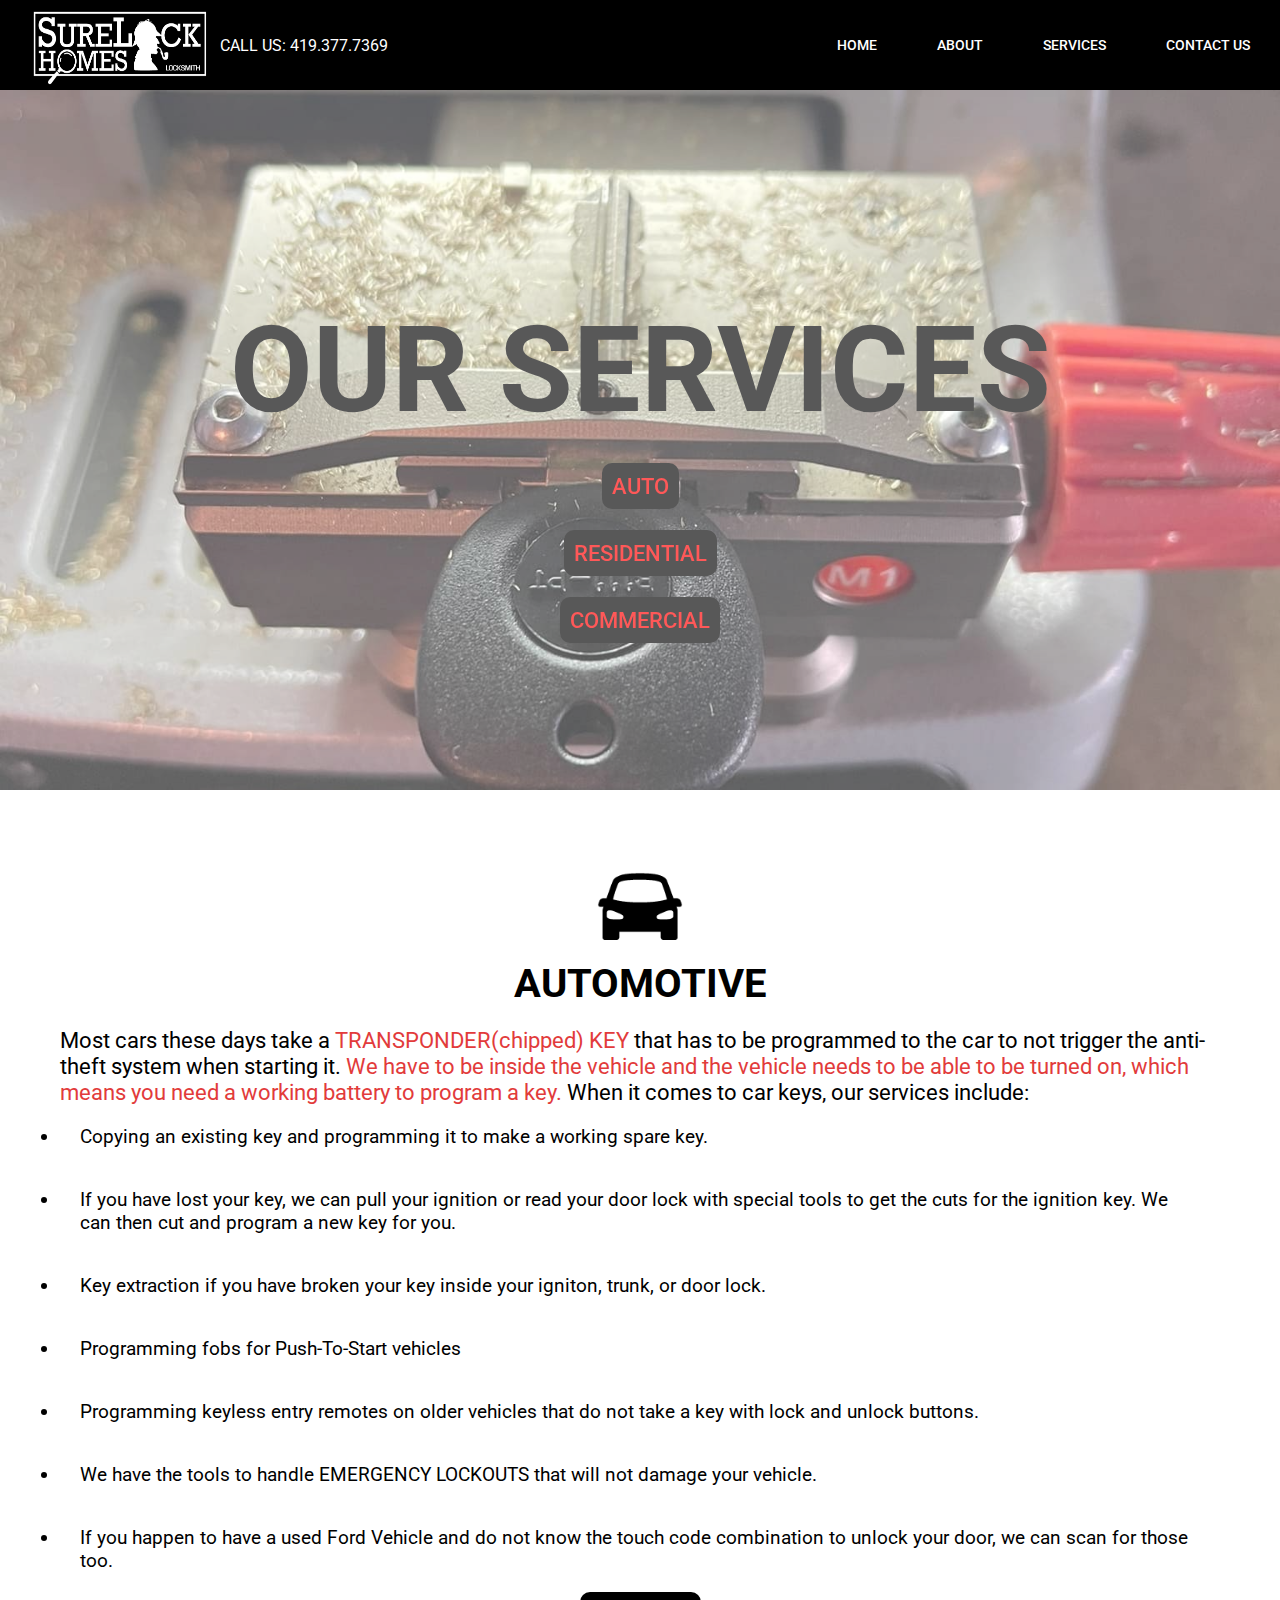
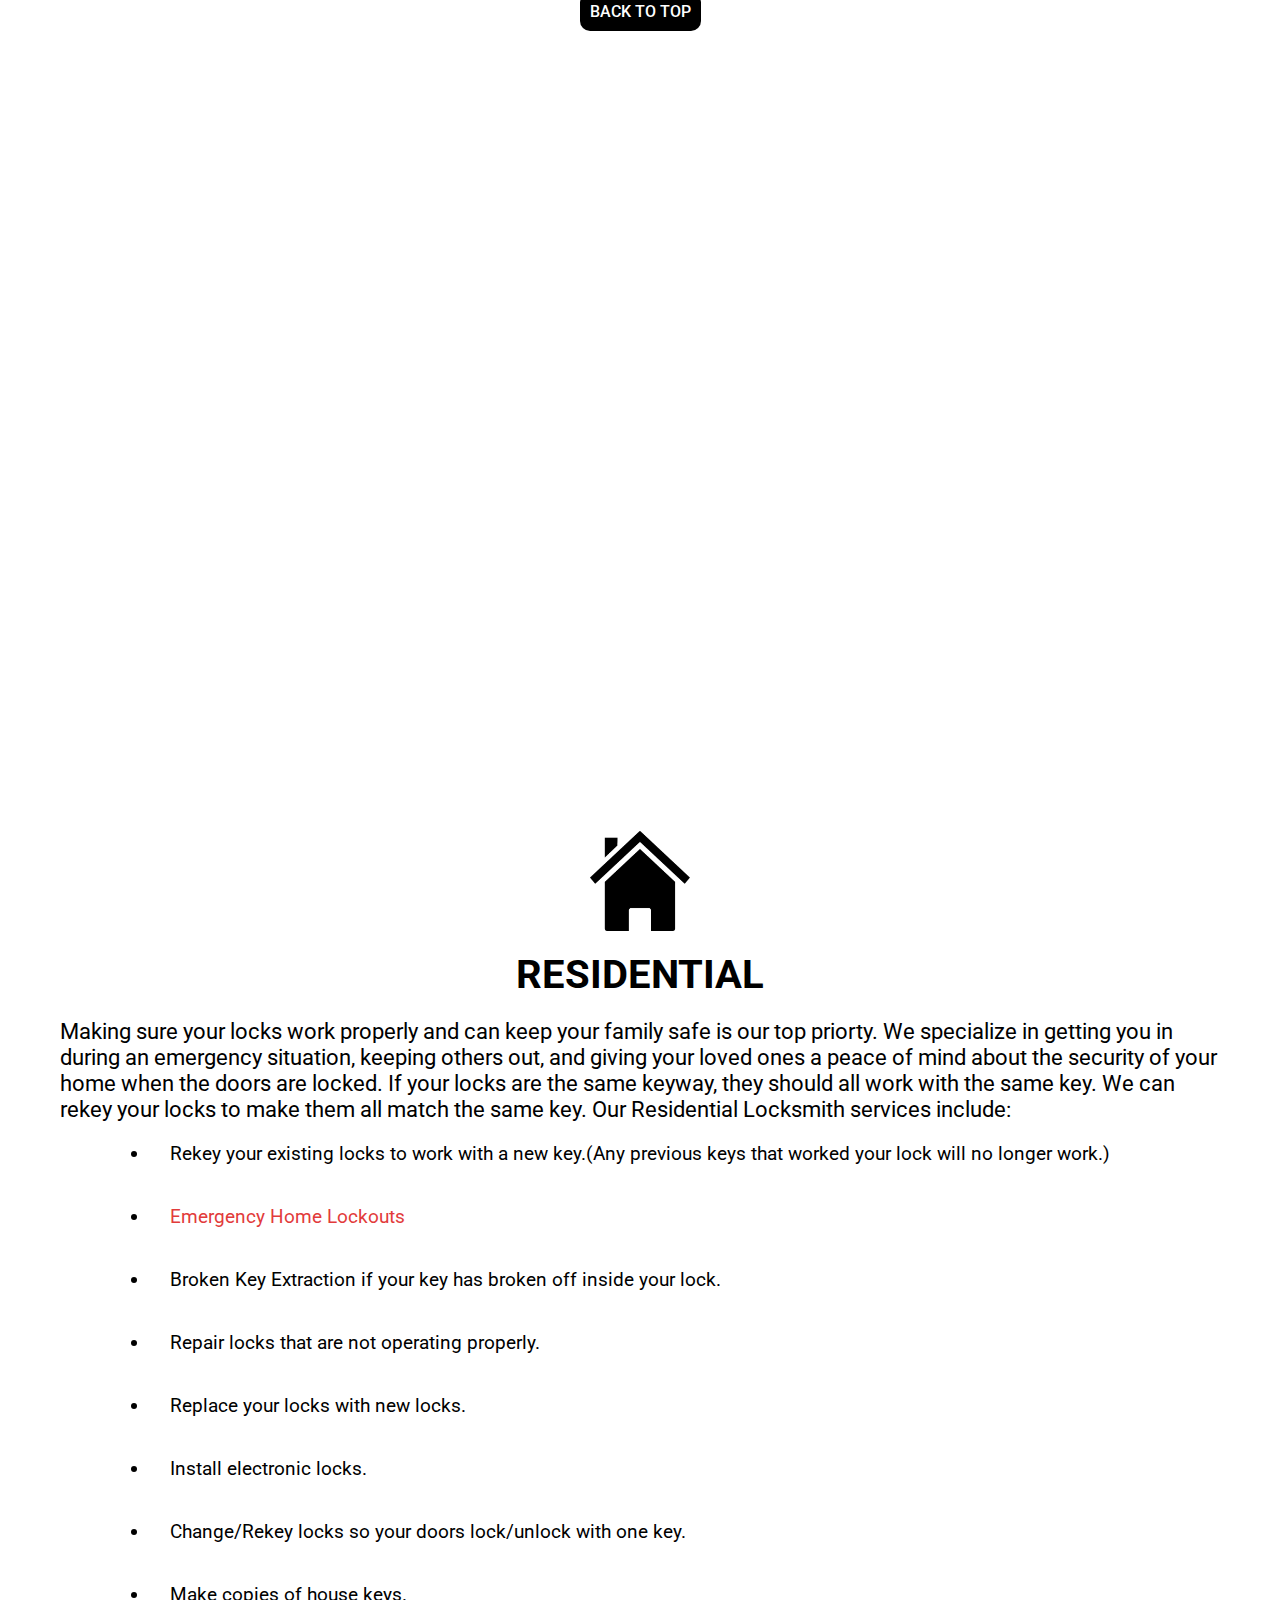
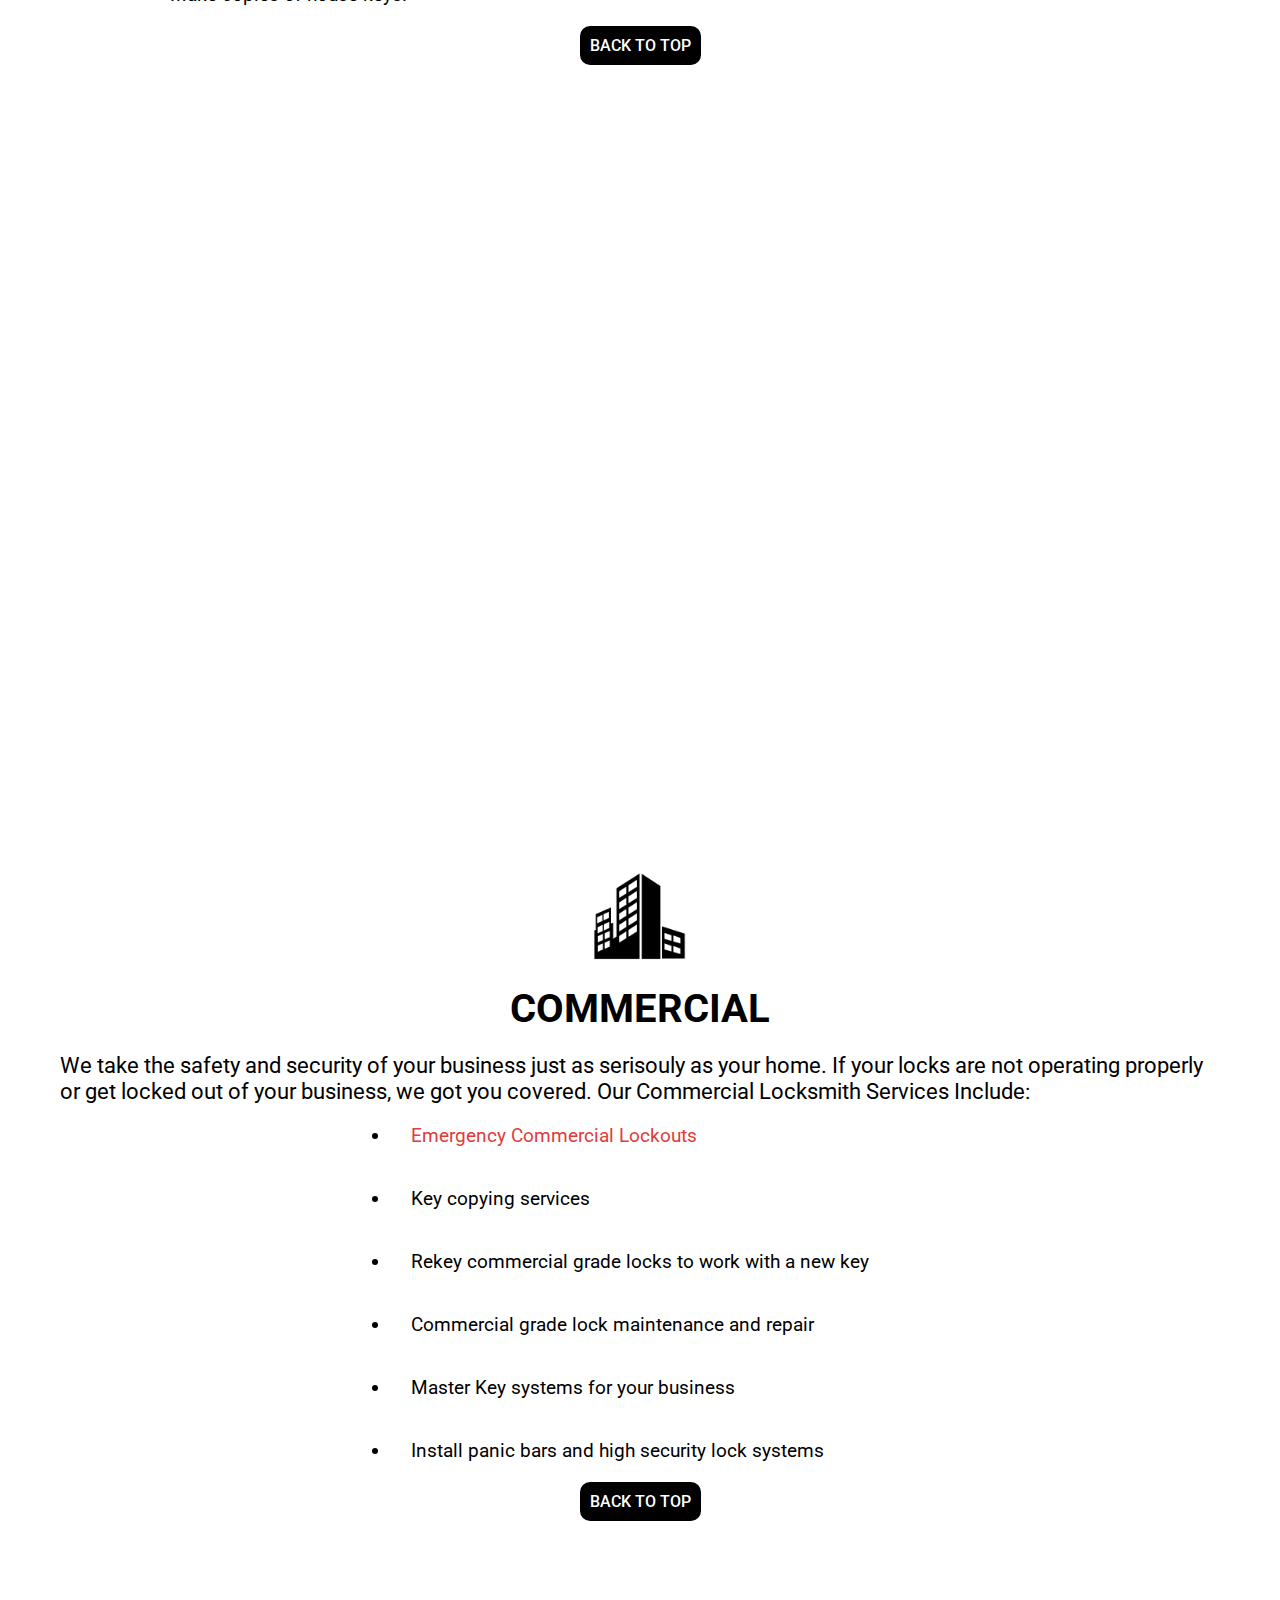
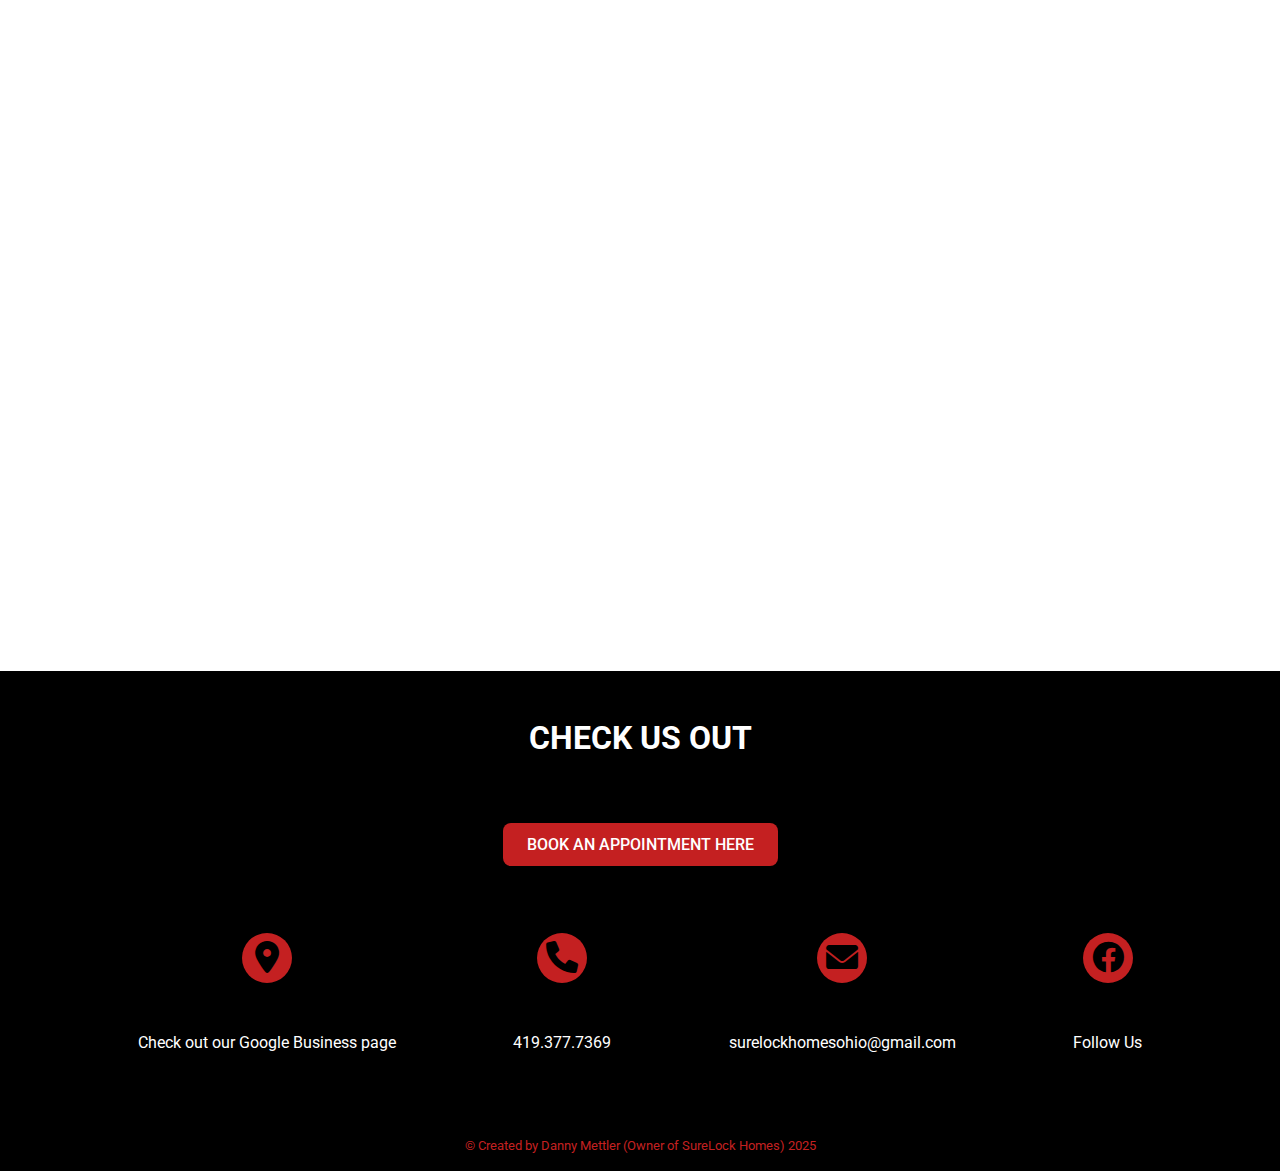
<file: surelockhomes/services.html>
<!DOCTYPE html>
<html lang="en">
    <head>
        <meta charset="UTF-8">
        <meta name="viewport" content="width=device-width, initial-scale=1.0, minimum-scale= 1.0, maximum-scale= 5.0, user-scalable=yes">
        <meta name="author" content="Danny Mettler">
        <meta name="description" content>
        <meta name="keywords" content>
        <link rel="stylesheet" href="styles.css">
        <link rel="preconnect" href="https://fonts.googleapis.com">
        <link rel="preconnect" href="https://fonts.gstatic.com" crossorigin>
        <link href="https://fonts.googleapis.com/css2?family=Roboto:ital,wght@0,100..900;1,100..900&display=swap" rel="stylesheet">
        <link rel="stylesheet" href="https://cdnjs.cloudflare.com/ajax/libs/font-awesome/6.0.0/css/all.min.css">
    
        <script defer src="js/app.js"></script>
        <script async src="js/header.js"></script>
        <title>SureLock Homes Locksmiths</title>
    </head>
<body>
    
    <header>
        <div class="content logo">
            <a href="#">
                <img src="images/SureLock Logo white.png" width="100" height="100">
            </a>
            </div>
            <span class="call">CALL US: 419.377.7369</span>
            <div class="menu-toggle" id="menu-toggle">☰</div>
            <nav id="main-menu">
                
                <a href="index.html">
                    <div class="nav-button">Home</div>
                </a>
                <a href="aboutus.html">
                    <div class="nav-button">About</div>
                </a>
                <a href="services.html">
                    <div class="nav-button">Services</div>
                </a>
                <a href="contactus.html">
                    <div class="nav-button">Contact Us</div>
                </a>
            </nav>
        </header>
        <div id="mobile-menu">
            <a href="index.html">Home</a>
            <a href="aboutus.html">About</a>
            <a href="services.html">Services</a>
            <a href="contactus.html">Contact Us</a>
        </div>

        <div id="top" class="bgimage-1">
            <div class="services-heading hidden-2">
            <h2>OUR SERVICES</h2>
            <div class="services-list">
                <ul class="services-links">
                    <li><a href="#auto">AUTO</a></li>
                    <li><a href="#residential">RESIDENTIAL</a></li>
                    <li><a href="#commercial">COMMERCIAL</a></li>
                </ul>
            </div>
            </div>
        </div>
        <section id="auto" class="services-1">
            <img class="services-logo" src="images/car.png">
            <h3>AUTOMOTIVE</h3>
            <p>Most cars these days take a <span class="buzzwords">TRANSPONDER(chipped) KEY</span> that has to be programmed to the car to not trigger the anti-theft system when starting it. <span class="buzzwords">We have to be inside the vehicle and the vehicle needs to be able to be turned on, which means you need a working battery to program a key.</span> When it comes to car keys, our services include:</p>
            <ul class="list">
                <li>Copying an existing key and programming it to make a working spare key.</li>
                <li>If you have lost your key, we can pull your ignition or read your door lock with special tools to get the cuts for the ignition key. We can then cut and program a new key for you.</li>
                <li>Key extraction if you have broken your key inside your igniton, trunk, or door lock.</li>
                <li>Programming fobs for Push-To-Start vehicles</li>
                <li>Programming keyless entry remotes on older vehicles that do not take a key with lock and unlock buttons.</li>
                <li>We have the tools to handle EMERGENCY LOCKOUTS that will not damage your vehicle.</li>
                <li>If you happen to have a used Ford Vehicle and do not know the touch code combination to unlock your door, we can scan for those too.</li>
            </ul>

            <a href="#top" class="top-btn">BACK TO TOP</a>

        </section>
        <div class="bgimage-2">
            <div class="heading">
                
            </div>
        </div>
        <section id="residential" class="services-1">
            <img class="services-logo" src="images/residential.png">
            <h3>RESIDENTIAL</h3>
            <p>Making sure your locks work properly and can keep your family safe is our top priorty. We specialize in getting you in during an emergency situation, keeping others out, and giving your loved ones a peace of mind about the security of your home when the doors are locked. If your locks are the same keyway, they should all work with the same key. We can rekey your locks to make them all match the same key. Our Residential Locksmith services include:</p>
            <ul class="list">
                <li>Rekey your existing locks to work with a new key.(Any previous keys that worked your lock will no longer work.)</li>
                <li><span class="buzzwords">Emergency Home Lockouts</span></li>
                <li>Broken Key Extraction if your key has broken off inside your lock.</li>
                <li>Repair locks that are not operating properly.</li>
                <li>Replace your locks with new locks.</li>
                <li>Install electronic locks.</li>
                <li>Change/Rekey locks so your doors lock/unlock with one key.</li>
                <li>Make copies of house keys.</li>
            </ul>

            <a href="#top" class="top-btn">BACK TO TOP</a>

        </section>
        <div class="bgimage-3"></div>
        <section id="commercial" class="services-1">
            <img class="services-logo" src="images/commercial.png">
            <h3>COMMERCIAL</h3>
            <p>We take the safety and security of your business just as serisouly as your home. If your locks are not operating properly or get locked out of your business, we got you covered. Our Commercial Locksmith Services Include:</p>
            <ul class="list">
                <li><span class="buzzwords">Emergency Commercial Lockouts</span></li>
                <li>Key copying services</li>
                <li>Rekey commercial grade locks to work with a new key</li>
                <li>Commercial grade lock maintenance and repair</li>
                <li>Master Key systems for your business</li>
                <li>Install panic bars and high security lock systems</li>
                
            </ul>

            <a href="#top" class="top-btn">BACK TO TOP</a>

        </section>
            <div class="bgimage-4"></div>

            <footer>
                <div class="footer-content">
                    <h3>CHECK US OUT</h3>
                    <a href="https://calendly.com/surelockhomes" target="_blank" class="button" id="footer-btn">BOOK AN APPOINTMENT HERE</a>
                    <div class="footer-links">
                        <div class="link-bg">
                        <a href="#" class="links"><i class="fa-solid fa-location-dot fa-2xl"></i></a>
                        <p>Check out our Google Business page</p>
                    </div>
                    <div class="link-bg">
                        <a href="#" class="links"><i class="fa-solid fa-phone fa-2xl"></i></a>
                        <p>419.377.7369</p>
                    </div>
                    <div class="link-bg">
                        <a href="#" class="links"><i class="fa-solid fa-envelope fa-2xl"></i></a>
                        <p>surelockhomesohio@gmail.com</p>
                    </div>
                    <div class="link-bg">
                        <a href="#" class="links"><i class="fa-brands fa-facebook fa-2xl"></i></a>
                        <p>Follow Us</p>
                    </div>
                    </div>
                    <p class="sig">&copy Created by Danny Mettler (Owner of SureLock Homes) 2025</p>
                </div>
            </footer>

</body>
</html>
</file>
<file: styles.css>
/* MAIN STYLES */

:root{
--black: #000000;
--red: #c42021;
--gray: rgb(144, 149, 144);
--bone: #F9F6EE;
--blue: #0a369d;
--darkred: rgb(226, 59, 59);
}

*{
    margin:0;
    padding:0;
    box-sizing: border-box;
}

html{
    scroll-behavior: smooth;
    
    font-family: "Roboto";
}

h3{
    font-size: 2.5rem;
}
p{
    font-size: 1.4rem;
}

 main .container, .content{
    position:relative;
    display:flex;
    flex-direction: column;
    justify-content: flex-start;
    align-items: center;
    width: 100%;
    font-family: 'Roboto', sans-serif;
    font-size: 1.0rem;
    font-weight: 400;
    color: black;
}

#main-container{
    height: inherit;
}

body{
    
    max-width: 100vw;
    overflow-x: hidden;
    margin: 0 auto;
    
}

/* img {
    image-rendering: -webkit-optimize-contrast;
    image-rendering: crisp-edges;
    -webkit-transform: translate3d(0,0,0);
  } */

/* @media (min-width: 1920px){
    body{
        max-width: 100vw;
        margin: none;
    }
} */

.button{
   display: inline-block;
   padding: 12px 24px;
   background-color: var(--red);
   color: white;
   text-decoration: none;
   border-radius: 8px;
   text-align: center;
}

/* main, section, article {
    position: relative;
    display: flex;
    flex-direction: column;
    justify-content: flex-start;
    align-items: center;
    width: 100%;
} */



/* HEADER */

header{
    position: relative;
    display: flex;
    flex-direction: row;
    justify-content: space-between;
    align-items: center;
    width: 100%;
    max-height: 90px;
    background-color: var(--black);
}

header .content.logo{
    flex: 0 0 auto;
    margin-left: 20px;
    width: auto;
    height: 100%;
    
}

header img{
    height:200px;
    aspect-ratio: 1/1;
    width: auto;
    max-height: 100%;
    padding-top: 10px;
    
}

.call{
    color: white;
    z-index: 2;
    font-size: 1.0rem;
}

nav{
    display: flex;
    flex-direction: row;
    justify-content: flex-end;
    flex: 1;
    
}

a{
    text-decoration: none;
    font-weight: 500;
}

.nav-button{
    margin: 0 10px;
    padding: 10px 20px;
    font-size: 0.9rem;
    text-transform: uppercase;
    text-align: center;
    cursor: pointer;
    color: white;
    
}

.nav-button:active{
    color: var(--red);
}
.nav-button:hover{
    color: var(--red);
    transition-duration: 500ms;
}

.menu-toggle{
    display: none;
    justify-content: flex-end;
    font-size: 2rem;
    color: white;
    user-select: none;
    -webkit-user-select: none;
    -moz-user-select: none;
    -ms-user-select: none;
    cursor: pointer;
    padding-right: 10px;
}

#mobile-menu{
    
    position: absolute;
    top:80px;
    right:20px;
    width: 200px;
    background: rgba(144, 149, 144, 0.9);
    border-radius: 10px;
    flex-direction: column;
    padding: 15px;
    z-index: 100;

    opacity: 0;
    transform: translateY(-10px);
    transition: opacity 0.3s ease, transform 0.3s ease;
    pointer-events: none;
    
}

#mobile-menu a {
    display:block;
    padding: 10px 15px;
    color: white;
    text-decoration: none;
    text-transform: uppercase;
    font-size: 0.9rem;
    text-align: center;
}

#mobile-menu a:hover{
    color: var(--red);
    transition-duration: 500ms;
}

.mobile-menu-open #mobile-menu{
    display: flex;
    opacity: 1;
    transform: translateY(0);
    pointer-events: auto;
    
}

@media (max-width: 768px) {
    nav{
        display: none;
    }
    .menu-toggle{
        display: flex;
        width: 100%;
    }
}



/* HERO SECTION */

#hero-section .container.image{
    height: 1200px;
    box-sizing: border-box;
    overflow: hidden;
}

#hero-section .content.image{
    height: 100%;
    justify-content: center;
    align-items: start;
}

#hero-section img{
    position: relative;
    width: 100%;
    height: auto;
    max-width: none;
    min-height: 100%;
    object-fit: cover;
    object-position: top center;
    filter: brightness(40%);
    
}

#hero-section .container.overlay{
    position: absolute;
    top: 250px;
    left: auto;
    width: 600px;
    height: 100%;
    justify-content: flex-start;
    align-items: flex-start;
    z-index: 2;
    
}

#hero-section .content.overlay{
    position: relative;
    justify-content: flex-start;
    align-items: center;
    
}
#hero-section .content.overlay h1{
    font-size: 3.5rem;
    color:white;
    padding-bottom: 20px;
    
   
    
}
#hero-section .content.overlay p{
    font-size: 1.8rem;
    color:white;
   
    
}

.buzzwords{
    color: var(--darkred);
}

.content.overlay > a{
    
    margin-top: 50px;
    padding: 15px;
    border-radius: 10px;
    color: white;
    cursor: pointer;
    font-size: 1.5rem;
    border: none;
    
}


.content.overlay > a:hover{
    background-color: black;
    color: var(--red);
    border: 2px solid var(--red)
    
}

.hidden-2 > *{
    opacity: 0;
    filter: blur(5px);
    transform: translateY(-50px);
    transition: transform 0.8s ease-out, opacity 0.8s ease-out, filter 0.8s ease-out;
}
.show-2 > *{
    opacity: 1;
    filter: blur(0);
    transform: translateY(0);
}

.hidden-2 > *:nth-child(1) {
    transition-delay: 0s; /* No delay for the first element */
}

.hidden-2 > *:nth-child(2) {
    transition-delay: 0.2s; /* 200ms delay for the second element */
}

.hidden-2 > *:nth-child(3) {
    transition-delay: 0.4s; /* 400ms delay for the third element */
}



@media (max-width: 1084px){
    #hero-section .container.image{
        height: 500px;
        box-sizing: border-box;
        overflow: hidden;
    }
    #hero-section .content.overlay h1{
        font-size: 2.5rem;
        padding-bottom: 10px;
    }
    #hero-section .container.overlay{
       top: 90px;
    }
    #hero-section .content.overlay p{
        font-size: 1.2rem;
    }
    .schedule-button{
        font-size: 1.0rem;
        margin-top: 10px;
    }
}
@media (min-width: 375px) and (max-width: 430px){
    #hero-section .container.image{
        height: 900px;
        box-sizing: border-box;
        overflow: hidden;
    }
    #hero-section .container.overlay{
        width: 90%;
        top: 245px;
        left: 30px;
        
    }
    #hero-section .content.overlay h1{
        font-size: 1.6rem;
    }
    #hero-section .content.overlay p{
        font-size: 1.35rem;
    }
    #hero-section .button{
        font-size: 1.0rem;
        margin-top: 30px;
        margin-left: 0;
        
    }
    #hero-section img{
        object-fit: cover;
        object-position: -800px;
    }
}

/* ABOUT SECTION 1 */

.hidden{
    opacity: 0;
    filter: blur(5px);
    transform: translateX(-50px);
    transition: transform 0.8s ease-out, opacity 0.8s ease-out, filter 0.8s ease-out;
}
.show{
    opacity: 1;
    filter: blur(0);
    transform: translateX(0);
}

@media(prefers-reduced-motion){
    .hidden{
        transition: none;
    }
}


#about-section{
    
    max-width:100vw;
    height:800px;
    
    display: flex;
    justify-content: center;
    align-items: center;
    
    
}

.about-container{
    
    width: 100%;
    max-width: 1240px;
    height: 700px;
    display: flex;
    justify-content: space-around;
    
    
    align-items: center;
    
    
}
.about-text{
    width: 500px;
    
    
}
.about-text h3{
    padding-left: 20px;
    text-transform: uppercase;
}
.about-text p{
    padding: 20px;
}
.about-img{
    width: 600px;
    
    
}
.about-img img{
    width: 600px;
}
.about-text > a{
    padding: 15px 30px;
    margin: 10px 0 0 20px;
    font-size: 1.2rem;
    font-family: 'Roboto';
    background-color: black;
    color: white;
    border: none;
    border-radius: 10px;
    text-transform: uppercase;
}
.about-text > a:hover{
    background-color: white;
    border: 1px solid black;
    color: black;
    cursor: pointer;
}

@media (max-width: 1084px){
    #about-section{
        height: 1000px;
        
        
    }
    .about-container{
        width: 700px;
        height: 900px;
        flex-direction: column;
        
    }
    .about-text{
        height: 500px;
        width: 550px;
    }
    .about-text h3{
        font-size: 2.5rem;
    }
    .about-text p{
        font-size: 1.3rem;
    }
    .about-img{
        width: 700px;
        display: flex;
        justify-content: center;
    }
    .about-img img{
        width: 500px;
    }
    .about-text >a {
        font-size: 1.2rem;
        margin: 0 0 0 20px;
    }
}
@media (min-width: 375px) and (max-width: 430px){
    #about-section{
        height: 1000px;
        background-color: white;
        
        
    }
    .about-container{
        width: 100%;
        height: auto;
        flex-direction: column;
        
        justify-content: space-between;
        
    }
    .about-text{
        height: auto;
        width: 100%;
        background-color: white;
    }
    .about-text h3{
        font-size: 2.5rem;
    }
    .about-text p{
        font-size: 1.4rem;
    }
    .about-img{
        width: 100%;
        display: flex;
        justify-content: center;
    }
    .about-img img{
        width: 90%;
        
        margin: 0 auto;
    }
    .about-text >a {
        font-size: 1.0rem;
        margin: 0 0 10px 20px;
    }
}

/* ABOUT SECTION 2 */

#about-section-2{
    max-width:100vw;
    height:900px;
    background-color: black;
    display: flex;
    justify-content: center;
    align-items: center;
    
}

.about-container-2{
    background-color: black;
    width: 100%;
    max-width:1240px;
    height: 700px;
    color: white;
    display: flex;
    justify-content: space-around;
    align-items: center;
    
    
}
.about-text-2{
    width: 500px;
    
}
.about-text-2 h3{
    padding-left: 20px;
    text-transform: uppercase;
}
.about-text-2 p{
    padding: 20px;
}
.about-img-2{
    width: 600px;
    
}
.about-img-2 img{
    width: 600px;
   
}
.about-text-2 > a{
    padding: 15px 30px;
    margin: 10px 0 0 20px;
    font-size: 1.2rem;
    font-family: 'Roboto';
    background-color: var(--red);
    color: white;
    border: none;
    border-radius: 10px;
    text-transform: uppercase;
}
.about-text-2 > a:hover{
    background-color: black;
    border: 1px solid var(--red);
    color: var(--red);
    cursor: pointer;
    /* transition-duration: 300ms; */
}

@media (max-width: 1084px){
    #about-section-2{
        height: 1100px;
        
        
    }
    .about-container-2{
        width: 700px;
        height: 1000px;
        
        flex-direction: column;
        
    }
    .about-text-2{
        height: 500px;
        width: 550px;
        order: 1;
    }
    .about-text-2 h3{
        font-size: 2.5rem;
    }
    .about-text-2 p{
        font-size: 1.3rem;
    }
    .about-img-2{
        width: 700px;
        display: flex;
        justify-content: center;
        order: 2;
    }
    .about-img-2 img{
        width: 500px;
        height: 400px;
        padding-top: 10px;
    }
    .about-btn-2{
        font-size: 1.0rem;
        margin: 0 0 0 20px;
    }
}
@media (min-width:375px) and (max-width: 430px){
    #about-section-2{
        height: 1100px;
        
        
    }
    .about-container-2{
        width: 100vw;
        height: 1000px;
        flex-direction: column;
        justify-content: space-between;
        
    }
    .about-text-2{
        height: 700px;
        width: 100%;
        order: 1;
    }
    .about-text-2 h3{
        font-size: 2.2rem;
    }
    .about-text-2 p{
        font-size: 1.3rem;
    }
    .about-img-2{
        width: 100%;
        display: flex;
        justify-content: center;
        order: 2;
        padding-top: 10px;
        height: auto;
        
    }
    .about-img-2 img{
        width: 90%;
        height: 300px;
        
    }
    .about-text-2> a{
        font-size: 1.0rem;
        margin: 0 0 10px 20px;
    }
}

/* SERVICES */

#services{
    height: 750px;
    max-width: 100vw;
    display: flex;
    flex-direction: column;
    background-color: white;
    align-items: center;
    }

#services h3{
    text-align: center;
    padding-top: 40px;
}

.content-container{
    display: flex;
    justify-content: center;
    align-items: center;
    height: 500px;
    width: 100%;
    max-width: 1240px;
    
}

.card-container{
    height: 500px;
    width: 100%;
    display: flex;
    justify-content: space-evenly;
    align-items: center;
    
    
}

.card{
    background-color: transparent;
    height: 350px;
    width: 350px;
    border-radius: 20px;
    display: flex;
    justify-content: space-evenly;
    flex-direction: column;
    align-items: center;
    perspective: 1000px;
     
}

.card:nth-child(2){
    transition-delay: 200ms;
}
.card:nth-child(3){
    transition-delay: 400ms;
}
.card:nth-child(4){
    transition-delay: 600ms;
}

.card img{
    height: 100px;
    width: 100px;
    -webkit-filter: brightness(0) invert(1);
    filter: brightness(0) invert(1);
}

.card .res{
    height: 80px;
    width: 80px;
}

.card h4{
    font-size: 2.0rem;
    color: white;
}
.card p{
    font-size: 1.25rem;
    text-align: center;
    padding: 0 20px;
    color: white;
}
/* .card:hover{
    background-color: white;
    color: white;
    transition-duration: 500ms;
    
} */

.card:hover .flip-card-inner{
    transform: rotateY(180deg);
}

.flip-card-inner{
    position: relative;
    width: 100%;
    height: 100%;
    text-align: center;
    transition: 0.8s;
    transform-style: preserve-3d;
    
}

.flip-card-front, .flip-card-back{
    background-color: black;
    position: absolute;
    height: 100%;
    -webkit-backface-visibility: hidden; /* Safari */
    backface-visibility: hidden;
    
}

.flip-card-back{
    transform: rotateY(180deg);
    
}
.card:hover img{
    transition-duration: 500ms;
    -webkit-filter: brightness(0) invert(1);
    filter: brightness(0) invert(1);
    
}

.card > a{
    padding: 10px;
    background-color: black;
    border: 1px solid white;
    border-radius: 10px;
    font-size: 1.2rem;
    text-transform: uppercase;
    
}

.card:hover, .card > a{
    color: white;
    
}

.card > a:hover{
    background-color: white;
    
    color: black;
    cursor: pointer;
}
.services-more-btn{
    padding: 15px 30px;
    border-radius: 10px;
    background-color: black;
    color: white;
    border: none;
    font-size: 1.2rem;
    font-family: "roboto";
}
.services-more-btn:hover{
    background-color: white;
    color: black;
    border: 1px solid black;
    cursor: pointer;
}

@media (max-width: 1084px){
    #services{
        height: 1600px;
    }
    .content-container{
        height: 1400px;
        
    }
    .card-container{
        height: 1400px;
        
        flex-direction: column;
        justify-content: space-evenly;

    }
}

@media (min-width:375px) and (max-width:430px){
   
    #services h3{
        font-size: 2.5rem;
    }
    .content-container{
        width:90%;
        margin: 0 auto;
    }
    .card-container{
        width: 100%;
        margin: 0 auto;
    }
    .card{
        width: 100%;
    }
    .services-more-btn{
        font-size: 1.0rem;
    }
}

/* CONTACT FORM */


#contact-form{
    max-width: 100%;
    height: 700px;
    background-color: white;
}
#contact-form h3{
    text-align: center;
}

.contact-container{
    height: 700px;
    background-color: white;
    display: flex;
    flex-direction: column;
    justify-content: center;
    align-items: center;
}
.form-container{
    height: 600px;
    width: 600px;
}
.form-container input{
    width: 100%;
    height: 50px;
    text-indent: 5px;
    margin-top: 30px;
    background-color: black;
}

.form-container .message-box{
    height: 150px;
   padding-bottom: 120px;
}

.d-flex{
    width: 100%;
    background-color: white;
    margin-top: 20px;
}

.contact-btn{
    font-size: 1.0rem;
    padding: 10px 40px;
    background-color: white;
    border: 1px solid black;
    color: black;
}
.contact-btn:hover{
    background-color: black;
    color: var(--red);
    cursor: pointer;
}

input{
    border: none;
    border-radius: 10px;
}

input, select{
    color: white;
}

input:focus{
    color: white;
    border: 3px solid red;
    
}



@media (min-width:375px) and (max-width:430px){
    .form-container{
        width: 90%;
    }
    #contact-form h3{
        font-size: 2.5rem;
    }
}

/* FOOTER */

footer{
    max-width: 100%;
    height: auto;
    background-color: black;
    display: flex;
    justify-content: center;
}
.footer-content{
    display: flex;
    flex-direction: column;
    align-items: center;
    justify-content: space-around;
    background-color: black;
    width: 1240px;
    height: 500px;
}
.footer-content h3{
    font-size: 2.0rem;
    color: black;
    padding-bottom: 30px;
    padding-top: 30px;
    color: white;
    
}
.footer-content a{
    margin-bottom: 30px;
}

footer h5{
    font-size: 2.0rem;
    padding-top: 20px;
    color: white;
    
}
.footer-links{
    display: flex;
    justify-content: space-around;
    width: 100%;
    
    
    
   
}

.link-bg{
    display: flex;
    flex-direction: column;
    align-items: center;
    width: 250px;
    
}

.link-bg > a{
    background-color: var(--red);
    height: 50px;
    width: 50px;
    display: flex;
    justify-content: center;
    align-items: center;
    border-radius: 50%;
    color: black;
}

.link-bg p{
    font-size: 1.0rem;
    padding-top: 20px;
    color: white;
}
.link-bg > a:hover{
    background-color: white;
    color: var(--red);
    border: 2px solid red;
}

.sig{
    color: var(--red);
    font-size: .8rem;
    padding-top: 50px;
}

#footer-btn{
    font-size: 1.0rem;
}

#footer-btn:hover{
    background-color: white;
    color: var(--red);
    border: 2px solid var(--red);
}




@media (min-width: 375px) and ( max-width: 430px){
    .footer-content{
        height: auto;
    }
    .footer-links{
        flex-direction: column;
        align-items: center;
        
    }
    .link-bg p{
        padding-top: 0;
        padding-bottom: 30px;
    }
   
}

/* ABOUTUS.HTML */

.bgimg-1, .bgimg-2, .bgimg-3, .bgimg-4{
    position:relative;
    opacity: 0.65;
    background-position: center;
    background-repeat: no-repeat;
    background-size: cover;
    background-attachment: fixed;
    
}

@supports (-webkit-touch-callout: none) {
    .bgimg-1, .bgimg-2, .bgimg-3, .bgimg-4 {
      background-attachment: scroll !important; /* Fixes iOS zoom */
      background-size: cover; /* Prevents extreme zoom */
    }
  }


.bgimg-1{
    background-image: url(images/car-key.jpg);
    min-height: 1250px;
    width: 100%;
}

.bgimg-2{
    background-image: url(images/skeleton-keys.jpg);
    min-height: 1000px;
    width: 100%;
}

.bgimg-3{
    background-image: url(images/house-keys.jpg);
    min-height: 800px;
    width: 100%;

}


.bgimg-4{
    background-image: url(images/lockpicks.webp);
    width: 100%;
    min-height: 700px;
}

.heading{
    position: absolute;
    left: 0;
    top: 40%;
    width: 100%;
    text-align: center;
    font-size: 5.0rem;
    color: white;
}

@media (min-width: 375px) and ( max-width: 430px){
    .heading{
        font-size: 3.0rem;
    }
}

.about-us-1{
    padding: 50px 80px; 
    display: flex;
    flex-direction: column;
    align-items: center;
    height: auto;
    
}
.about-logo{
   height: 100px;
    width: 300px;
    
}
 .about-us-1 p{
    
    line-height: 40px;
    color:var(--gray);
    text-align: justify;
    font-size: 1.2rem;
    padding-top: 20px;
    
 }

 @media (min-width: 375px) and ( max-width: 430px){
    .about-us-1{
        padding: 50px 20px;
    }
    
    .about-us-1 p{
        text-align: left;
        }
 }
 
 .about-us-2{
    
    display: flex;
    justify-content: space-around;
    align-content: center;
    height: auto;
    
 }
 .why{
    width: 350px;
    display: flex;
    flex-direction: column;
    align-content: center;
    margin: 10px 0px;
   
}






 .why h4{
    padding: 10px 0px;
     font-size: 1.5rem;
    color: var(--gray);
    position: relative;
    
 }
 .why p{
    
    color: var(--gray);
    font-size: 1.2rem;
    text-align: justify;
    position: relative;
    
 }

 @media (min-width: 375px) and ( max-width: 1024px){
    .about-us-2{
        flex-direction: column;
        width: 100%;
        padding: 50px 20px;
    }
    .why{
        width: 100%;
        justify-content: center;
        
    }
 }

 .about-us-3{
    
    padding: 50px 100px; 
    display: flex;
    flex-direction: column;
    align-items: center;
    height: auto;
    
}
.about-us-3 p{
    
    line-height: 40px;
    color:var(--gray);
    text-align: justify;
    font-size: 1.2rem;
    padding-bottom: 20px;
    
 }

 @media (min-width: 375px) and ( max-width: 430px){
    .about-us-3{
        padding: 50px 20px;
    }
    
    .about-us-3 p{
        text-align: left;
        }
 }
 
 .about-footer .footer-content{
    height:400px;
 }
 @media (min-width: 375px) and ( max-width: 430px){
    .about-footer .footer-content{
        height: auto;
    }
    .footer-links{
        flex-direction: column;
        
    }
    .link-bg p{
        padding-top: 0;
        padding-bottom: 30px;
    }
}

/* CONTACTUS.HTML */

#contact-hero-section{
    width: 100%;
    height: 400px;
    display: flex;
    align-items: center;
    justify-content: center;
    position: relative;
    margin-bottom: 40px;
}

#contact-hero-section::before{
    content: "";
    background-image: url(images/services-header.webp);
    background-size: cover;
    background-position: center;
    position: absolute;
    top: 0px;
    right: 0px;
    bottom: 0px;
    left: 0px;
    filter: brightness(40%);
    
}

#contact-hero-section h3{
    color: white;
    position: relative;
    font-size: 5.0rem;
    text-align: center;

}

.contact-header{
    padding-bottom: 10px;
}

.contactus-container{
    display: flex;
    justify-content: space-around;
    align-items: center;
    
    width: 100%;
    max-width: 1920px;
    margin: 0 auto;
}

 .contact-card{
    height: 150px;
    width: 300px;
    background-color: black;
    display: flex;
    flex-direction: column;
    justify-content: space-evenly;
    align-items: center;
    color: white;
    border-radius: 10px;
 }

 @media (max-width: 1240px){
    .contactus-container{
        flex-direction: column;
    }
 }


/* SERVICES.HTML */

.bgimage-1, .bgimage-2, .bgimage-3, .bgimage-4{
    position:relative;
    opacity: 0.65;
    background-position: center;
    background-repeat: no-repeat;
    background-size: cover;
    background-attachment: fixed;
    
}

@supports (-webkit-touch-callout: none){
    .bgimage-1, .bgimage-2, .bgimage-3, .bgimage-4 {
        background-attachment: scroll !important; /* Fixes iOS zoom */
        background-size: cover; /* Prevents extreme zoom */
      }
}


.bgimage-1{
    background-image: url(images/key-cutter.jpg);
    min-height: 700px;
    width: 100%;
}



.bgimage-2{
    background-image: url(images/car-programmer.jpg);
    min-height: 700px;
    width: 100%;
}

.bgimage-3{
    background-image: url(images/residential-service.webp);
    min-height: 700px;
    width: 100%;

}
@media (min-width: 375px) and ( max-width: 430px){
    .bgimg-3{
        min-height: 800px;
    }
}

.bgimage-4{
    background-image: url(images/Commercial-door-mortise.jpg);
    width: 100%;
    min-height: 700px;
    background-position: top;
}

.services-heading{
    position: absolute;
    left: 0;
    top: 30%;
    width: 100%;
    text-align: center;
    font-size: 5.0rem;
    color: var(--grey);
    height: 500px;
    
    
    
}
.services-heading h2{
    padding-bottom: 10px;
}
@media(max-width:768px){
    .services-heading{
        font-size: 3.5rem;
    }
}
@media(max-width:375px){
    .services-heading{
        font-size: 3.0rem;
    }
}

@media (max-width:475px){
    .services-heading{
        top: 20%;
    }
}

.services-1{
    padding: 50px 60px; 
    display: flex;
    flex-direction: column;
    align-items: center;
    height: auto;
    
    
}
.services-1 h3{
    padding: 20px 0px;
}

.services-logo{
    height: 100px;
    width: 100px;
    
}



.list li{
    padding: 20px;
    color: black;
    font-size: 1.2rem;
    
    
}

.services-list{
    width: 300px;
    margin: 0 auto;
    
}

.services-links{
    width: 100%;
    margin: 0 auto;
    height: 200px;
    display: flex;
    justify-content: space-around;
    flex-direction: column;
    
    align-items: center;
    

}
.services-links li{
    font-size: 2.0rem;
    list-style: none;
    width: 100%;
    
    border-radius: 10px;
    margin: 0 auto;
    
}
.services-links a:hover{
    background-color: white;
    cursor: pointer;
    transition-duration: 500ms;
}
.services-links a{
    text-decoration: none;
    color: red;
    background-color: black;
    border-radius: 10px;
    padding: 10px;
    font-size: 1.4rem;
    
    
}

.top-btn{
    text-decoration: none;
    color: white;
    background-color: black;
    border-radius: 10px;
    padding: 10px;
    font-size: 1.0rem;
}

.top-btn:hover{
    background-color: white;
    cursor: pointer;
    transition-duration: 500ms;
    border: 1px solid black;
    color: black;
}

@media (max-width:1000px){
    .services-links{
        flex-direction: column;
        align-items: center;
    }
}

/* TESTIMONIALS */

.testimonials{
    height: 700px;
    display: flex;
    justify-content: space-around;
    align-items: center;
    flex-direction: column;
    
    
}

.testimonial-container{
    position: relative;
    width: 80%;
    max-width: 600px;
    padding: 20px;
    border-radius: 10px;
    background: white;
    text-align: center;
    box-shadow: 0 4px 10px rgba(0, 0, 0, 0.1);
    height: 420px;
    overflow: hidden;
   }

.testimonial-slide{
    position: absolute;
    width: 100%;
    top: 50%;
    left: 100%;
    transform: translateX(100%) translateY(-50%);
    transition: transform 0.5s ease-in-out, opacity 0.5s ease-in-out;
    padding: 0px 10px;
    
}
.testimonial-slide.active{
    transform: translateX(0) translateY(-50%);
    left: 0;
    opacity: 1;
}

.testimonial-slide img{
    width: 150px;
    height: 150px;
    border-radius: 50%;
    margin-bottom: 10px;
    
}

.testimonial-slide p{
    font-size: 1.0rem;
    color: #555;
}

.testimonial-slide h3{
    font-size: 1.2rem;
    margin-top: 5px;
    padding-bottom: 2px;
}
.testimonial-slide i{
    color: gold;
}


.button-container button{
   transform: translateY(-50%);
    background: rgba(0, 0, 0, 0.5);
    color: white;
    border: none;
    padding: 10px 15px;
    cursor: pointer;
    font-size: 1.2rem;
    border-radius: 50%;
}

.button-container{
    margin-top: 10px;
    height: 100px;
    width: 200px;
    display: flex;
    align-items: center;
    justify-content: space-around;
}

.button-container button:hover{
    background: rgba(0, 0, 0, 0.8);
}

.prev{
    left: 40%;
}
.next{
    right: 40%;
}

@media (max-width: 430px){
    .testimonials h3{
        font-size: 2.0rem;
    }
}
</file>
<file: surelockhomes/styles.css>
/* MAIN STYLES */

:root{
--black: #000000;
--red: #c42021;
--gray: rgb(144, 149, 144);
--bone: #F9F6EE;
--blue: #0a369d;
--darkred: rgb(226, 59, 59);
}

*{
    margin:0;
    padding:0;
    box-sizing: border-box;
}

html{
    scroll-behavior: smooth;
    
    font-family: "Roboto";
}

h3{
    font-size: 2.5rem;
}
p{
    font-size: 1.4rem;
}

 main .container, .content{
    position:relative;
    display:flex;
    flex-direction: column;
    justify-content: flex-start;
    align-items: center;
    width: 100%;
    font-family: 'Roboto', sans-serif;
    font-size: 1.0rem;
    font-weight: 400;
    color: black;
}

#main-container{
    height: inherit;
}

body{
    
    max-width: 100vw;
    overflow-x: hidden;
    margin: 0 auto;
    
}

/* @media (min-width: 1920px){
    body{
        max-width: 100vw;
        margin: none;
    }
} */

.button{
   display: inline-block;
   padding: 12px 24px;
   background-color: var(--red);
   color: white;
   text-decoration: none;
   border-radius: 8px;
   text-align: center;
}

/* main, section, article {
    position: relative;
    display: flex;
    flex-direction: column;
    justify-content: flex-start;
    align-items: center;
    width: 100%;
} */



/* HEADER */

header{
    position: relative;
    display: flex;
    flex-direction: row;
    justify-content: space-between;
    align-items: center;
    width: 100%;
    max-height: 90px;
    background-color: var(--black);
}

header .content.logo{
    flex: 0 0 auto;
    margin-left: 20px;
    width: auto;
    height: 100%;
    
}

header img{
    height:200px;
    aspect-ratio: 1/1;
    width: auto;
    max-height: 100%;
    padding-top: 10px;
    
}

.call{
    color: white;
    z-index: 2;
    font-size: 1.0rem;
}

nav{
    display: flex;
    flex-direction: row;
    justify-content: flex-end;
    flex: 1;
    
}

a{
    text-decoration: none;
    font-weight: 500;
}

.nav-button{
    margin: 0 10px;
    padding: 10px 20px;
    font-size: 0.9rem;
    text-transform: uppercase;
    text-align: center;
    cursor: pointer;
    color: white;
    
}

.nav-button:active{
    color: var(--red);
}
.nav-button:hover{
    color: var(--red);
    transition-duration: 500ms;
}

.menu-toggle{
    display: none;
    justify-content: flex-end;
    font-size: 2rem;
    color: white;
    user-select: none;
    -webkit-user-select: none;
    -moz-user-select: none;
    -ms-user-select: none;
    cursor: pointer;
    padding-right: 10px;
}

#mobile-menu{
    
    position: absolute;
    top:80px;
    right:20px;
    width: 200px;
    background: rgba(144, 149, 144, 0.9);
    border-radius: 10px;
    flex-direction: column;
    padding: 15px;
    z-index: 100;

    opacity: 0;
    transform: translateY(-10px);
    transition: opacity 0.3s ease, transform 0.3s ease;
    pointer-events: none;
    
}

#mobile-menu a {
    display:block;
    padding: 10px 15px;
    color: white;
    text-decoration: none;
    text-transform: uppercase;
    font-size: 0.9rem;
    text-align: center;
}

#mobile-menu a:hover{
    color: var(--red);
    transition-duration: 500ms;
}

.mobile-menu-open #mobile-menu{
    display: flex;
    opacity: 1;
    transform: translateY(0);
    pointer-events: auto;
    
}

@media (max-width: 768px) {
    nav{
        display: none;
    }
    .menu-toggle{
        display: flex;
        width: 100%;
    }
}



/* HERO SECTION */

#hero-section .container.image{
    height: 1200px;
    box-sizing: border-box;
    overflow: hidden;
}

#hero-section .content.image{
    height: 100%;
    justify-content: center;
    align-items: start;
}

#hero-section img{
    position: relative;
    width: 100%;
    height: auto;
    max-width: none;
    min-height: 100%;
    object-fit: cover;
    object-position: top center;
    filter: brightness(40%);
    
}

#hero-section .container.overlay{
    position: absolute;
    top: 250px;
    left: auto;
    width: 600px;
    height: 100%;
    justify-content: flex-start;
    align-items: flex-start;
    z-index: 2;
    
}

#hero-section .content.overlay{
    position: relative;
    justify-content: flex-start;
    align-items: center;
    
}
#hero-section .content.overlay h1{
    font-size: 3.5rem;
    color:white;
    padding-bottom: 20px;
    
   
    
}
#hero-section .content.overlay p{
    font-size: 1.8rem;
    color:white;
   
    
}

.buzzwords{
    color: var(--darkred);
}

.content.overlay > a{
    
    margin-top: 50px;
    padding: 15px;
    border-radius: 10px;
    color: white;
    cursor: pointer;
    font-size: 1.5rem;
    border: none;
    
}


.content.overlay > a:hover{
    background-color: black;
    color: var(--red);
    border: 2px solid var(--red)
    
}

.hidden-2 > *{
    opacity: 0;
    filter: blur(5px);
    transform: translateY(-50px);
    transition: transform 0.8s ease-out, opacity 0.8s ease-out, filter 0.8s ease-out;
}
.show-2 > *{
    opacity: 1;
    filter: blur(0);
    transform: translateY(0);
}

.hidden-2 > *:nth-child(1) {
    transition-delay: 0s; /* No delay for the first element */
}

.hidden-2 > *:nth-child(2) {
    transition-delay: 0.2s; /* 200ms delay for the second element */
}

.hidden-2 > *:nth-child(3) {
    transition-delay: 0.4s; /* 400ms delay for the third element */
}



@media (max-width: 1084px){
    #hero-section .container.image{
        height: 500px;
        box-sizing: border-box;
        overflow: hidden;
    }
    #hero-section .content.overlay h1{
        font-size: 2.5rem;
        padding-bottom: 10px;
    }
    #hero-section .container.overlay{
       top: 90px;
    }
    #hero-section .content.overlay p{
        font-size: 1.2rem;
    }
    .schedule-button{
        font-size: 1.0rem;
        margin-top: 10px;
    }
}
@media (min-width: 375px) and (max-width: 430px){
    #hero-section .container.image{
        height: 900px;
        box-sizing: border-box;
        overflow: hidden;
    }
    #hero-section .container.overlay{
        width: 90%;
        top: 245px;
        left: 30px;
        
    }
    #hero-section .content.overlay h1{
        font-size: 1.6rem;
    }
    #hero-section .content.overlay p{
        font-size: 1.35rem;
    }
    #hero-section .button{
        font-size: 1.0rem;
        margin-top: 30px;
        margin-left: 0;
        
    }
    #hero-section img{
        object-fit: cover;
        object-position: -800px;
    }
}

/* ABOUT SECTION 1 */

.hidden{
    opacity: 0;
    filter: blur(5px);
    transform: translateX(-50px);
    transition: transform 0.8s ease-out, opacity 0.8s ease-out, filter 0.8s ease-out;
}
.show{
    opacity: 1;
    filter: blur(0);
    transform: translateX(0);
}

@media(prefers-reduced-motion){
    .hidden{
        transition: none;
    }
}


#about-section{
    
    max-width:100vw;
    height:800px;
    
    display: flex;
    justify-content: center;
    align-items: center;
    
    
}

.about-container{
    
    width: 100%;
    max-width: 1240px;
    height: 700px;
    display: flex;
    justify-content: space-around;
    
    
    align-items: center;
    
    
}
.about-text{
    width: 500px;
    
    
}
.about-text h3{
    padding-left: 20px;
    text-transform: uppercase;
}
.about-text p{
    padding: 20px;
}
.about-img{
    width: 600px;
    
    
}
.about-img img{
    width: 600px;
}
.about-text > a{
    padding: 15px 30px;
    margin: 10px 0 0 20px;
    font-size: 1.2rem;
    font-family: 'Roboto';
    background-color: black;
    color: white;
    border: none;
    border-radius: 10px;
    text-transform: uppercase;
}
.about-text > a:hover{
    background-color: white;
    border: 1px solid black;
    color: black;
    cursor: pointer;
}

@media (max-width: 1084px){
    #about-section{
        height: 1000px;
        
        
    }
    .about-container{
        width: 700px;
        height: 900px;
        flex-direction: column;
        
    }
    .about-text{
        height: 500px;
        width: 550px;
    }
    .about-text h3{
        font-size: 2.5rem;
    }
    .about-text p{
        font-size: 1.3rem;
    }
    .about-img{
        width: 700px;
        display: flex;
        justify-content: center;
    }
    .about-img img{
        width: 500px;
    }
    .about-text >a {
        font-size: 1.2rem;
        margin: 0 0 0 20px;
    }
}
@media (min-width: 375px) and (max-width: 430px){
    #about-section{
        height: 1000px;
        background-color: white;
        
        
    }
    .about-container{
        width: 100%;
        height: auto;
        flex-direction: column;
        
        justify-content: space-between;
        
    }
    .about-text{
        height: auto;
        width: 100%;
        background-color: white;
    }
    .about-text h3{
        font-size: 2.5rem;
    }
    .about-text p{
        font-size: 1.4rem;
    }
    .about-img{
        width: 100%;
        display: flex;
        justify-content: center;
    }
    .about-img img{
        width: 90%;
        
        margin: 0 auto;
    }
    .about-text >a {
        font-size: 1.0rem;
        margin: 0 0 10px 20px;
    }
}

/* ABOUT SECTION 2 */

#about-section-2{
    max-width:100vw;
    height:900px;
    background-color: black;
    display: flex;
    justify-content: center;
    align-items: center;
    
}

.about-container-2{
    background-color: black;
    width: 100%;
    max-width:1240px;
    height: 700px;
    color: white;
    display: flex;
    justify-content: space-around;
    align-items: center;
    
    
}
.about-text-2{
    width: 500px;
    
}
.about-text-2 h3{
    padding-left: 20px;
    text-transform: uppercase;
}
.about-text-2 p{
    padding: 20px;
}
.about-img-2{
    width: 600px;
    
}
.about-img-2 img{
    width: 600px;
   
}
.about-text-2 > a{
    padding: 15px 30px;
    margin: 10px 0 0 20px;
    font-size: 1.2rem;
    font-family: 'Roboto';
    background-color: var(--red);
    color: white;
    border: none;
    border-radius: 10px;
    text-transform: uppercase;
}
.about-text-2 > a:hover{
    background-color: black;
    border: 1px solid var(--red);
    color: var(--red);
    cursor: pointer;
    /* transition-duration: 300ms; */
}

@media (max-width: 1084px){
    #about-section-2{
        height: 1100px;
        
        
    }
    .about-container-2{
        width: 700px;
        height: 1000px;
        
        flex-direction: column;
        
    }
    .about-text-2{
        height: 500px;
        width: 550px;
        order: 1;
    }
    .about-text-2 h3{
        font-size: 2.5rem;
    }
    .about-text-2 p{
        font-size: 1.3rem;
    }
    .about-img-2{
        width: 700px;
        display: flex;
        justify-content: center;
        order: 2;
    }
    .about-img-2 img{
        width: 500px;
        height: 400px;
        padding-top: 10px;
    }
    .about-btn-2{
        font-size: 1.0rem;
        margin: 0 0 0 20px;
    }
}
@media (min-width:375px) and (max-width: 430px){
    #about-section-2{
        height: 1100px;
        
        
    }
    .about-container-2{
        width: 100vw;
        height: 1000px;
        flex-direction: column;
        justify-content: space-between;
        
    }
    .about-text-2{
        height: 700px;
        width: 100%;
        order: 1;
    }
    .about-text-2 h3{
        font-size: 2.2rem;
    }
    .about-text-2 p{
        font-size: 1.3rem;
    }
    .about-img-2{
        width: 100%;
        display: flex;
        justify-content: center;
        order: 2;
        padding-top: 10px;
        height: auto;
        
    }
    .about-img-2 img{
        width: 90%;
        height: 300px;
        
    }
    .about-text-2> a{
        font-size: 1.0rem;
        margin: 0 0 10px 20px;
    }
}

/* SERVICES */

#services{
    height: 750px;
    max-width: 100vw;
    display: flex;
    flex-direction: column;
    background-color: white;
    align-items: center;
    }

#services h3{
    text-align: center;
    padding-top: 40px;
}

.content-container{
    display: flex;
    justify-content: center;
    align-items: center;
    height: 500px;
    width: 100%;
    max-width: 1240px;
    
}

.card-container{
    height: 500px;
    width: 100%;
    display: flex;
    justify-content: space-evenly;
    align-items: center;
    
    
}

.card{
    background-color: transparent;
    height: 350px;
    width: 350px;
    border-radius: 20px;
    display: flex;
    justify-content: space-evenly;
    flex-direction: column;
    align-items: center;
    perspective: 1000px;
     
}

.card:nth-child(2){
    transition-delay: 200ms;
}
.card:nth-child(3){
    transition-delay: 400ms;
}
.card:nth-child(4){
    transition-delay: 600ms;
}

.card img{
    height: 100px;
    width: 100px;
    -webkit-filter: brightness(0) invert(1);
    filter: brightness(0) invert(1);
}

.card .res{
    height: 80px;
    width: 80px;
}

.card h4{
    font-size: 2.0rem;
    color: white;
}
.card p{
    font-size: 1.25rem;
    text-align: center;
    padding: 0 20px;
    color: white;
}
/* .card:hover{
    background-color: white;
    color: white;
    transition-duration: 500ms;
    
} */

.card:hover .flip-card-inner{
    transform: rotateY(180deg);
}

.flip-card-inner{
    position: relative;
    width: 100%;
    height: 100%;
    text-align: center;
    transition: 0.8s;
    transform-style: preserve-3d;
    
}

.flip-card-front, .flip-card-back{
    background-color: black;
    position: absolute;
    height: 100%;
    -webkit-backface-visibility: hidden; /* Safari */
    backface-visibility: hidden;
    
}

.flip-card-back{
    transform: rotateY(180deg);
    
}
.card:hover img{
    transition-duration: 500ms;
    -webkit-filter: brightness(0) invert(1);
    filter: brightness(0) invert(1);
    
}

.card > a{
    padding: 10px;
    background-color: black;
    border: 1px solid white;
    border-radius: 10px;
    font-size: 1.2rem;
    text-transform: uppercase;
    
}

.card:hover, .card > a{
    color: white;
    
}

.card > a:hover{
    background-color: white;
    
    color: black;
    cursor: pointer;
}
.services-more-btn{
    padding: 15px 30px;
    border-radius: 10px;
    background-color: black;
    color: white;
    border: none;
    font-size: 1.2rem;
    font-family: "roboto";
}
.services-more-btn:hover{
    background-color: white;
    color: black;
    border: 1px solid black;
    cursor: pointer;
}

@media (max-width: 1084px){
    #services{
        height: 1600px;
    }
    .content-container{
        height: 1400px;
        
    }
    .card-container{
        height: 1400px;
        
        flex-direction: column;
        justify-content: space-evenly;

    }
}

@media (min-width:375px) and (max-width:430px){
   
    #services h3{
        font-size: 2.5rem;
    }
    .content-container{
        width:90%;
        margin: 0 auto;
    }
    .card-container{
        width: 100%;
        margin: 0 auto;
    }
    .card{
        width: 100%;
    }
    .services-more-btn{
        font-size: 1.0rem;
    }
}

/* CONTACT FORM */


#contact-form{
    max-width: 100%;
    height: 700px;
    background-color: white;
}
#contact-form h3{
    text-align: center;
}

.contact-container{
    height: 700px;
    background-color: white;
    display: flex;
    flex-direction: column;
    justify-content: center;
    align-items: center;
}
.form-container{
    height: 600px;
    width: 600px;
}
.form-container input{
    width: 100%;
    height: 50px;
    text-indent: 5px;
    margin-top: 30px;
    background-color: black;
}

.form-container .message-box{
    height: 150px;
   padding-bottom: 120px;
}

.d-flex{
    width: 100%;
    background-color: white;
    margin-top: 20px;
}

.contact-btn{
    font-size: 1.0rem;
    padding: 10px 40px;
    background-color: white;
    border: 1px solid black;
}
.contact-btn:hover{
    background-color: black;
    color: var(--red);
    cursor: pointer;
}

input{
    border: none;
    border-radius: 10px;
}

input, select{
    color: white;
}

input:focus{
    color: white;
    border: 3px solid red;
    
}



@media (min-width:375px) and (max-width:430px){
    .form-container{
        width: 90%;
    }
    #contact-form h3{
        font-size: 2.5rem;
    }
}

/* FOOTER */

footer{
    max-width: 100%;
    height: auto;
    background-color: black;
    display: flex;
    justify-content: center;
}
.footer-content{
    display: flex;
    flex-direction: column;
    align-items: center;
    justify-content: space-around;
    background-color: black;
    width: 1240px;
    height: 500px;
}
.footer-content h3{
    font-size: 2.0rem;
    color: black;
    padding-bottom: 30px;
    padding-top: 30px;
    color: white;
    
}
.footer-content a{
    margin-bottom: 30px;
}

footer h5{
    font-size: 2.0rem;
    padding-top: 20px;
    color: white;
    
}
.footer-links{
    display: flex;
    justify-content: space-evenly;
    width: 100%;
    
   
}

.link-bg{
    display: flex;
    flex-direction: column;
    align-items: center;
}

.link-bg > a{
    background-color: var(--red);
    height: 50px;
    width: 50px;
    display: flex;
    justify-content: center;
    align-items: center;
    border-radius: 50%;
    color: black;
}

.link-bg p{
    font-size: 1.0rem;
    padding-top: 20px;
    color: white;
}
.link-bg > a:hover{
    background-color: white;
    color: var(--red);
    border: 2px solid red;
}

.sig{
    color: var(--red);
    font-size: .8rem;
    padding-top: 50px;
}

#footer-btn{
    font-size: 1.0rem;
}

#footer-btn:hover{
    background-color: white;
    color: var(--red);
    border: 2px solid var(--red);
}




@media (min-width: 375px) and ( max-width: 430px){
    .footer-content{
        height: auto;
    }
    .footer-links{
        flex-direction: column;
        
    }
    .link-bg p{
        padding-top: 0;
        padding-bottom: 30px;
    }
}

/* ABOUTUS.HTML */

.bgimg-1, .bgimg-2, .bgimg-3, .bgimg-4{
    position:relative;
    opacity: 0.65;
    background-position: center;
    background-repeat: no-repeat;
    background-size: cover;
    background-attachment: fixed;
    
}

.bgimg-1{
    background-image: url(images/car-key.jpg);
    min-height: 1250px;
    width: 100%;
}

.bgimg-2{
    background-image: url(images/skeleton-keys.jpg);
    min-height: 1000px;
    width: 100%;
}

.bgimg-3{
    background-image: url(images/house-keys.jpg);
    min-height: 800px;
    width: 100%;

}
@media (min-width: 375px) and ( max-width: 430px){
    .bgimg-3{
        min-height: 800px;
    }
}

.bgimg-4{
    background-image: url(images/lockpicks.webp);
    width: 100%;
    min-height: 700px;
}

.heading{
    position: absolute;
    left: 0;
    top: 40%;
    width: 100%;
    text-align: center;
    font-size: 5.0rem;
    color: var(--grey);
}

@media (min-width: 375px) and ( max-width: 430px){
    .heading{
        font-size: 3.0rem;
    }
}

.about-us-1{
    padding: 50px 80px; 
    display: flex;
    flex-direction: column;
    align-items: center;
    height: auto;
    
}
.about-logo{
   height: 100px;
    width: 300px;
    
}
 .about-us-1 p{
    
    line-height: 40px;
    color:var(--gray);
    text-align: justify;
    font-size: 1.2rem;
    padding-top: 20px;
    
 }

 @media (min-width: 375px) and ( max-width: 430px){
    .about-us-1{
        padding: 50px 20px;
    }
    
    .about-us-1 p{
        text-align: left;
        }
 }
 
 .about-us-2{
    
    display: flex;
    justify-content: space-around;
    align-content: center;
    height: auto;
    
 }
 .why{
    width: 350px;
    display: flex;
    flex-direction: column;
    align-content: center;
    margin: 10px 0px;
   
}






 .why h4{
    padding: 10px 0px;
     font-size: 1.5rem;
    color: var(--gray);
    position: relative;
    
 }
 .why p{
    
    color: var(--gray);
    font-size: 1.2rem;
    text-align: justify;
    position: relative;
    
 }

 @media (min-width: 375px) and ( max-width: 1024px){
    .about-us-2{
        flex-direction: column;
        width: 100%;
        padding: 50px 20px;
    }
    .why{
        width: 100%;
        justify-content: center;
        
    }
 }

 .about-us-3{
    
    padding: 50px 100px; 
    display: flex;
    flex-direction: column;
    align-items: center;
    height: auto;
    
}
.about-us-3 p{
    
    line-height: 40px;
    color:var(--gray);
    text-align: justify;
    font-size: 1.2rem;
    padding-bottom: 20px;
    
 }

 @media (min-width: 375px) and ( max-width: 430px){
    .about-us-3{
        padding: 50px 20px;
    }
    
    .about-us-3 p{
        text-align: left;
        }
 }
 
 .about-footer .footer-content{
    height:400px;
 }
 @media (min-width: 375px) and ( max-width: 430px){
    .about-footer .footer-content{
        height: auto;
    }
    .footer-links{
        flex-direction: column;
        
    }
    .link-bg p{
        padding-top: 0;
        padding-bottom: 30px;
    }
}

/* CONTACTUS.HTML */

#contact-hero-section{
    width: 100%;
    height: 400px;
    display: flex;
    align-items: center;
    justify-content: center;
    position: relative;
    margin-bottom: 40px;
}

#contact-hero-section::before{
    content: "";
    background-image: url(images/services-header.webp);
    background-size: cover;
    background-position: center;
    position: absolute;
    top: 0px;
    right: 0px;
    bottom: 0px;
    left: 0px;
    filter: brightness(40%);
    
}

#contact-hero-section h3{
    color: white;
    position: relative;
    font-size: 5.0rem;
    text-align: center;

}

.contact-header{
    padding-bottom: 10px;
}

.contactus-container{
    display: flex;
    justify-content: space-around;
    align-items: center;
    
    width: 100%;
    max-width: 1920px;
    margin: 0 auto;
}

 .contact-card{
    height: 150px;
    width: 300px;
    background-color: black;
    display: flex;
    flex-direction: column;
    justify-content: space-evenly;
    align-items: center;
    color: white;
    border-radius: 10px;
 }

 @media (max-width: 1240px){
    .contactus-container{
        flex-direction: column;
    }
 }


/* SERVICES.HTML */

.bgimage-1, .bgimage-2, .bgimage-3, .bgimage-4{
    position:relative;
    opacity: 0.65;
    background-position: center;
    background-repeat: no-repeat;
    background-size: cover;
    background-attachment: fixed;
    
}

.bgimage-1{
    background-image: url(images/key-cutter.jpg);
    min-height: 700px;
    width: 100%;
}



.bgimage-2{
    background-image: url(images/car-programmer.jpg);
    min-height: 700px;
    width: 100%;
}

.bgimage-3{
    background-image: url(images/residential-service.webp);
    min-height: 700px;
    width: 100%;

}
@media (min-width: 375px) and ( max-width: 430px){
    .bgimg-3{
        min-height: 800px;
    }
}

.bgimage-4{
    background-image: url(images/Commercial-door-mortise.jpg);
    width: 100%;
    min-height: 700px;
    background-position: top;
}

.services-heading{
    position: absolute;
    left: 0;
    top: 30%;
    width: 100%;
    text-align: center;
    font-size: 5.0rem;
    color: var(--grey);
    height: 500px;
    
    
    
}
.services-heading h2{
    padding-bottom: 10px;
}
@media(max-width:768px){
    .services-heading{
        font-size: 3.5rem;
    }
}
@media(max-width:375px){
    .services-heading{
        font-size: 3.0rem;
    }
}

@media (max-width:475px){
    .services-heading{
        top: 20%;
    }
}

.services-1{
    padding: 50px 60px; 
    display: flex;
    flex-direction: column;
    align-items: center;
    height: auto;
    
    
}
.services-1 h3{
    padding: 20px 0px;
}

.services-logo{
    height: 100px;
    width: 100px;
    
}



.list li{
    padding: 20px;
    color: black;
    font-size: 1.2rem;
    
    
}

.services-list{
    width: 300px;
    margin: 0 auto;
    
}

.services-links{
    width: 100%;
    margin: 0 auto;
    height: 200px;
    display: flex;
    justify-content: space-around;
    flex-direction: column;
    
    align-items: center;
    

}
.services-links li{
    font-size: 2.0rem;
    list-style: none;
    width: 100%;
    
    border-radius: 10px;
    margin: 0 auto;
    
}
.services-links a:hover{
    background-color: white;
    cursor: pointer;
    transition-duration: 500ms;
}
.services-links a{
    text-decoration: none;
    color: red;
    background-color: black;
    border-radius: 10px;
    padding: 10px;
    font-size: 1.4rem;
    
    
}

.top-btn{
    text-decoration: none;
    color: white;
    background-color: black;
    border-radius: 10px;
    padding: 10px;
    font-size: 1.0rem;
}

.top-btn:hover{
    background-color: white;
    cursor: pointer;
    transition-duration: 500ms;
    border: 1px solid black;
    color: black;
}

@media (max-width:1000px){
    .services-links{
        flex-direction: column;
        align-items: center;
    }
}

/* TESTIMONIALS */

.testimonials{
    height: 700px;
    display: flex;
    justify-content: space-around;
    align-items: center;
    flex-direction: column;
    
    
}

.testimonial-container{
    position: relative;
    width: 80%;
    max-width: 600px;
    padding: 20px;
    border-radius: 10px;
    background: white;
    text-align: center;
    box-shadow: 0 4px 10px rgba(0, 0, 0, 0.1);
    height: 420px;
    overflow: hidden;
   }

.testimonial-slide{
    position: absolute;
    width: 100%;
    top: 50%;
    left: 100%;
    transform: translateX(100%) translateY(-50%);
    transition: transform 0.5s ease-in-out, opacity 0.5s ease-in-out;
    padding: 0px 10px;
    
}
.testimonial-slide.active{
    transform: translateX(0) translateY(-50%);
    left: 0;
    opacity: 1;
}

.testimonial-slide img{
    width: 150px;
    height: 150px;
    border-radius: 50%;
    margin-bottom: 10px;
    
}

.testimonial-slide p{
    font-size: 1.0rem;
    color: #555;
}

.testimonial-slide h3{
    font-size: 1.2rem;
    margin-top: 5px;
    padding-bottom: 2px;
}
.testimonial-slide i{
    color: gold;
}


.button-container button{
   transform: translateY(-50%);
    background: rgba(0, 0, 0, 0.5);
    color: white;
    border: none;
    padding: 10px 15px;
    cursor: pointer;
    font-size: 1.2rem;
    border-radius: 50%;
}

.button-container{
    margin-top: 10px;
    height: 100px;
    width: 200px;
    display: flex;
    align-items: center;
    justify-content: space-around;
}

.button-container button:hover{
    background: rgba(0, 0, 0, 0.8);
}

.prev{
    left: 40%;
}
.next{
    right: 40%;
}

@media (max-width: 430px){
    .testimonials h3{
        font-size: 2.0rem;
    }
}
</file>
